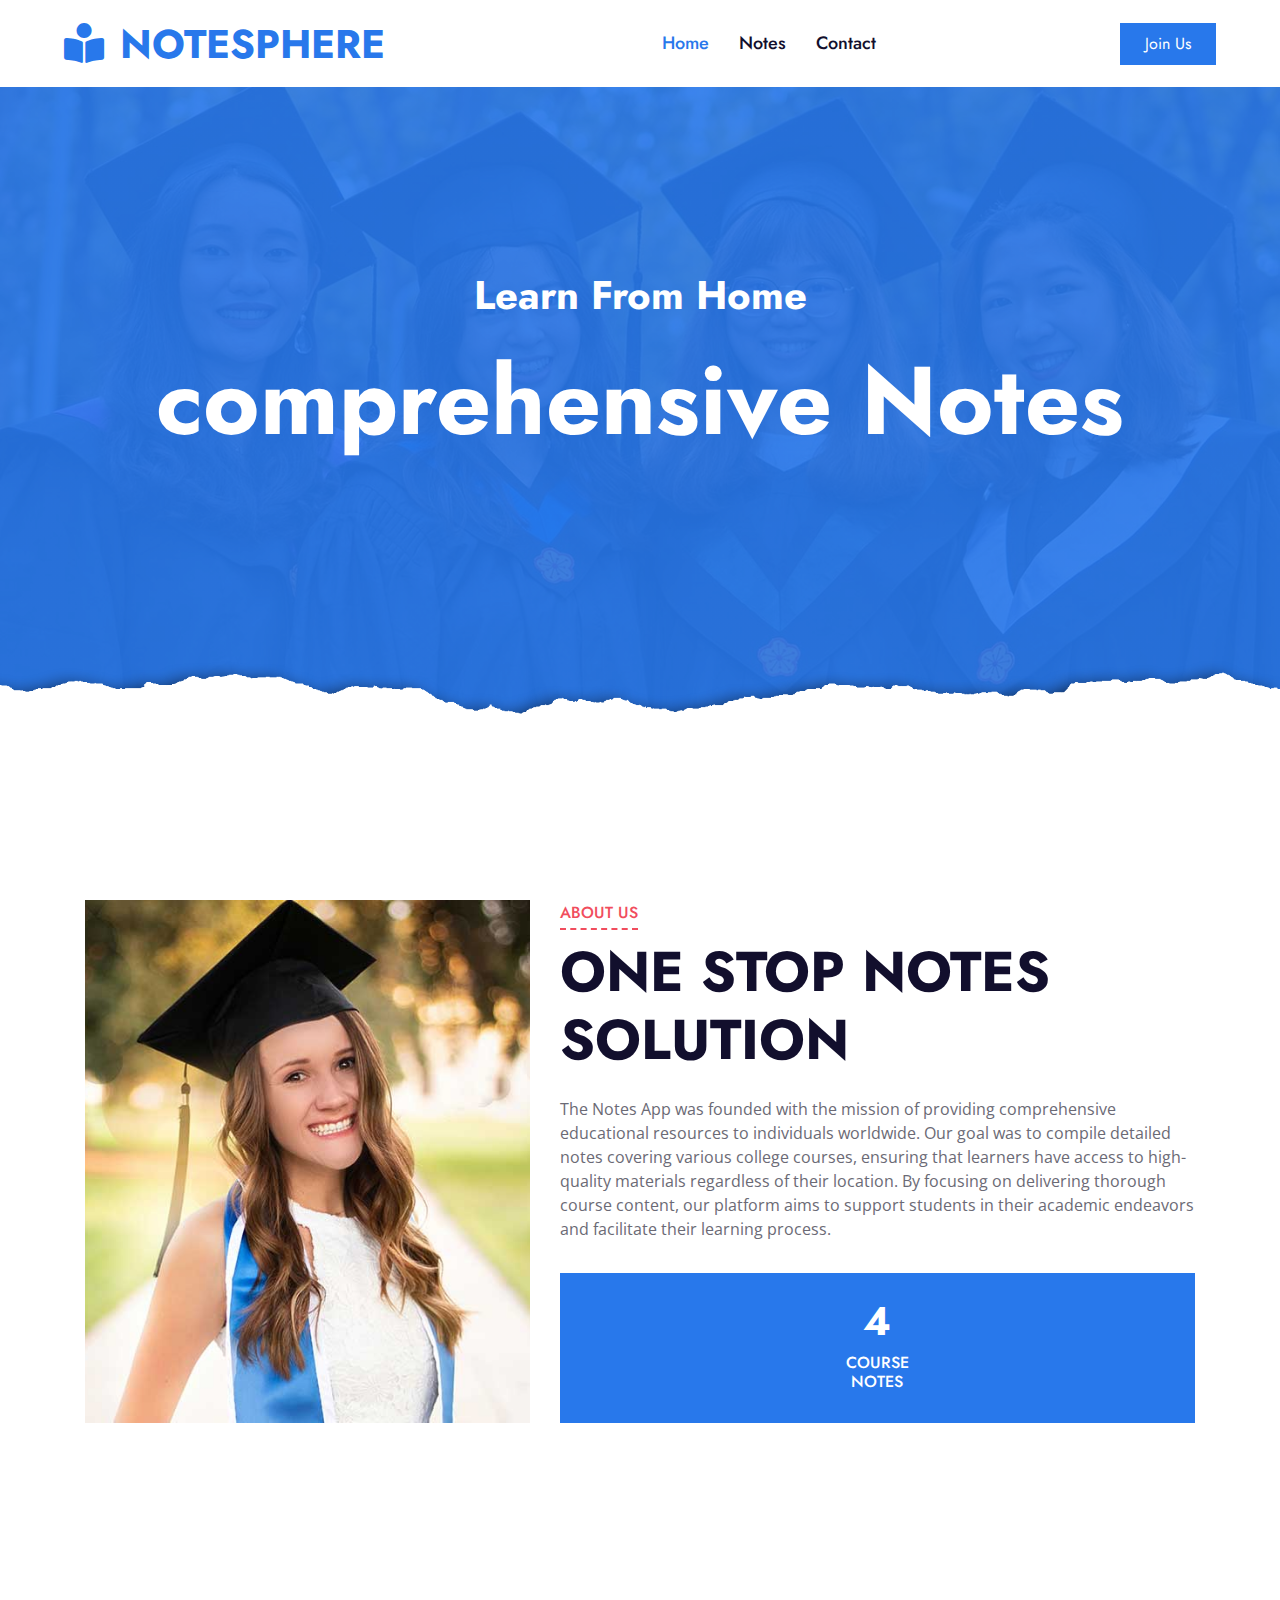
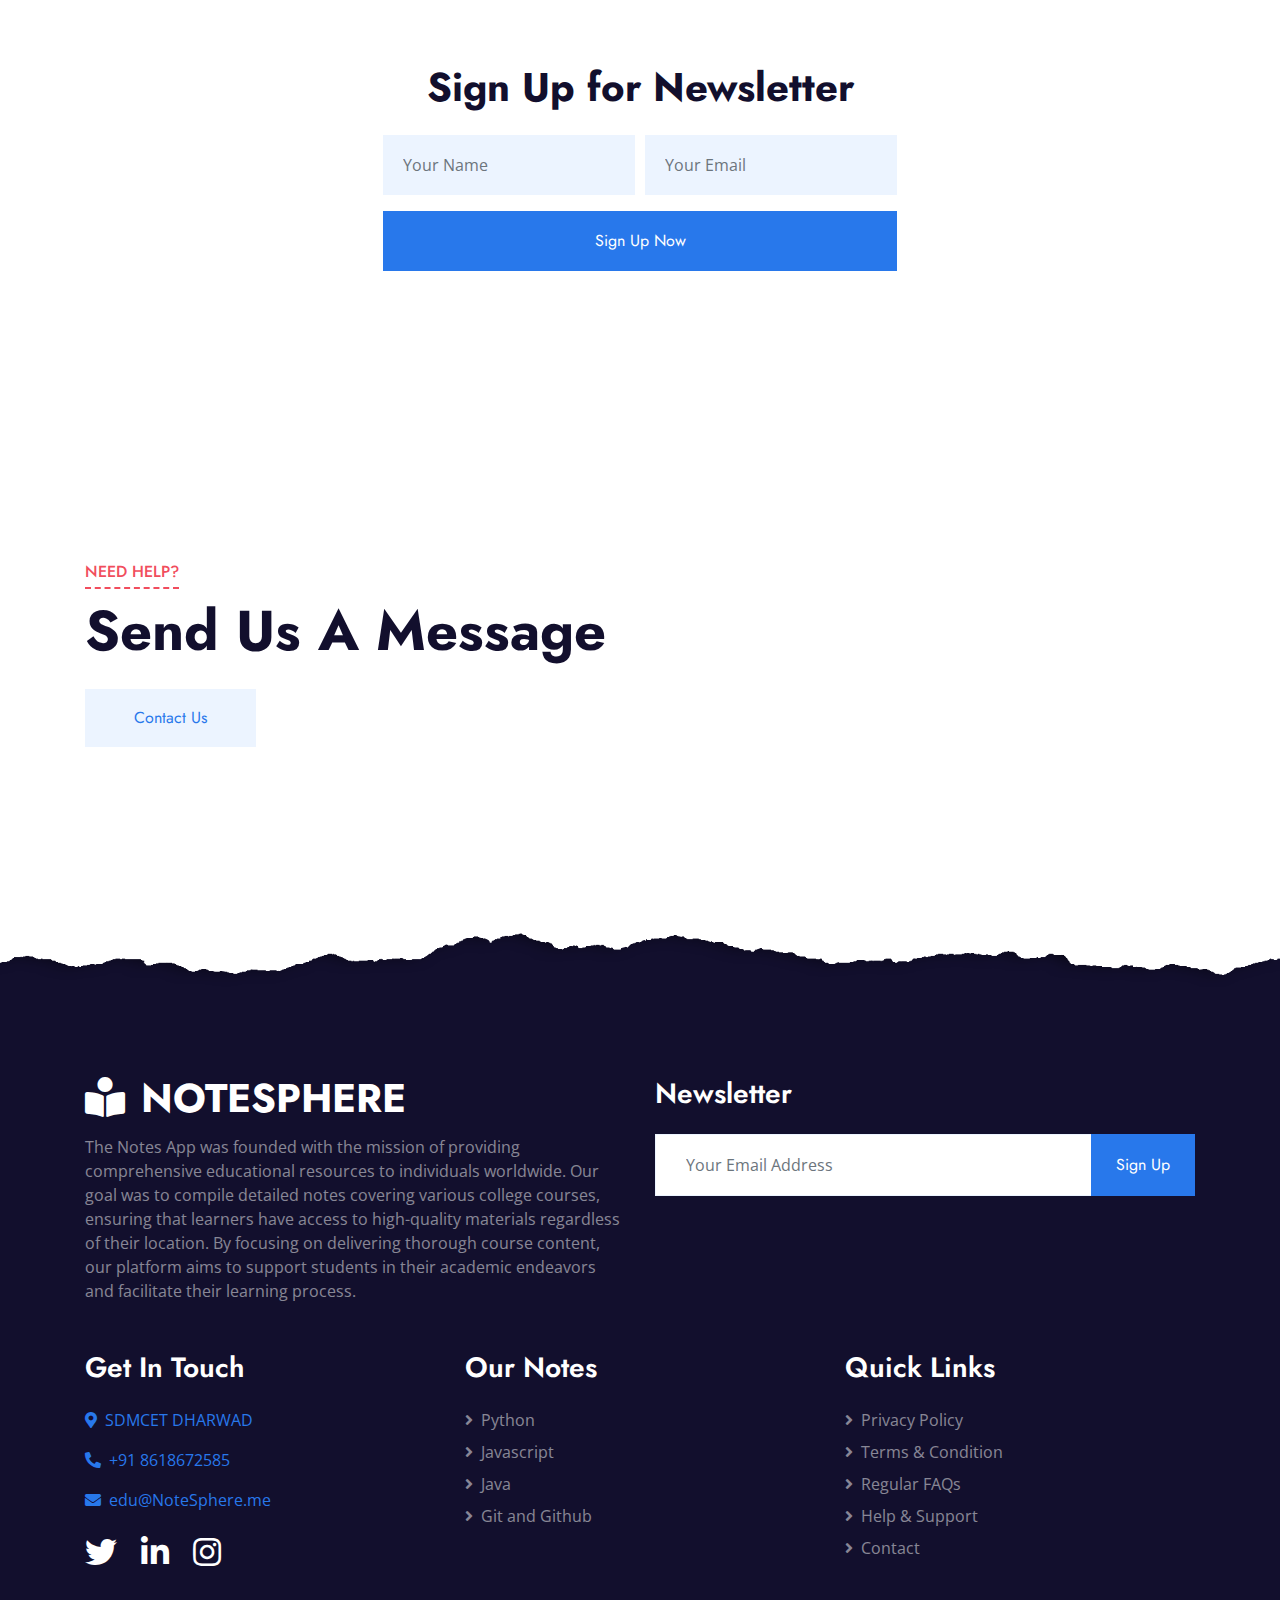
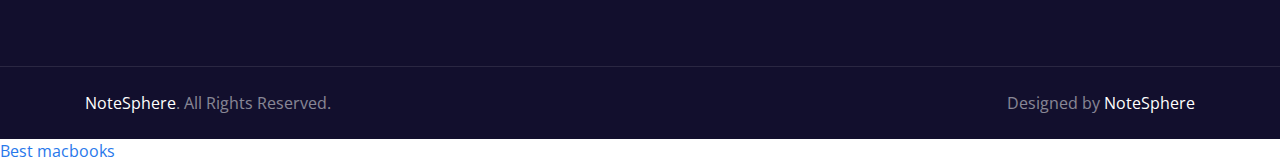
<file: index.html>
<!DOCTYPE html>
<html lang="en">

<head>
    <meta charset="utf-8">
    <title>NoteSphere</title>
    <meta content="width=device-width, initial-scale=1.0" name="viewport">
    <meta content="" name="keywords">
    <meta content="" name="description">

    <!-- Favicon -->
    <link href="img/favicon.ico" rel="icon">

    <!-- Google Web Fonts -->
    <link rel="preconnect" href="https://fonts.gstatic.com">
    <link href="https://fonts.googleapis.com/css2?family=Jost:wght@500;600;700&family=Open+Sans:wght@400;600&display=swap" rel="stylesheet">

    <!-- Font Awesome -->
    <link href="https://cdnjs.cloudflare.com/ajax/libs/font-awesome/5.10.0/css/all.min.css" rel="stylesheet">

    <!-- Libraries Stylesheet -->
    <link href="lib/owlcarousel/assets/owl.carousel.min.css" rel="stylesheet">

    <!-- Customized Bootstrap Stylesheet -->
    <link href="css/style.css" rel="stylesheet">
</head>

<body>

<!-- Navbar Start -->
<div class="container-fluid p-0">
    <nav class="navbar navbar-expand-lg bg-white navbar-light py-3 py-lg-0 px-lg-5">
        <a href="index.html" class="navbar-brand ml-lg-3">
            <h1 class="m-0 text-uppercase text-primary"><i class="fa fa-book-reader mr-3"></i>NoteSphere</h1>
        </a>
        <button type="button" class="navbar-toggler" data-toggle="collapse" data-target="#navbarCollapse">
            <span class="navbar-toggler-icon"></span>
        </button>
        <div class="collapse navbar-collapse justify-content-between px-lg-3" id="navbarCollapse">
            <div class="navbar-nav mx-auto py-0">
                <a href="index.html" class="nav-item nav-link active">Home</a>
                <a href="notes.html" class="nav-item nav-link">Notes</a>
                <a href="contact.html" class="nav-item nav-link">Contact</a>
            </div>

            <a href="login.html" class="btn btn-primary py-2 px-4 d-none d-lg-block">Join Us</a>
        </div>
    </nav>
</div>
<!-- Navbar End -->


<!-- Header Start -->
<div class="jumbotron jumbotron-fluid position-relative overlay-bottom" style="margin-bottom: 90px;">
    <div class="container text-center my-5 py-5">
        <h1 class="text-white mt-4 mb-4">Learn From Home</h1>
        <h1 class="text-white display-1 mb-5">comprehensive Notes</h1>
        <div class="mx-auto mb-5" style="width: 100%; max-width: 600px;">
            <div class="input-group">

            </div>
        </div>
    </div>
</div>
<!-- Header End -->


<!-- About Start -->
<div class="container-fluid py-5">
    <div class="container py-5">
        <div class="row">
            <div class="col-lg-5 mb-5 mb-lg-0" style="min-height: 500px;">
                <div class="position-relative h-100">
                    <img class="position-absolute w-100 h-100" src="img/about.jpg" style="object-fit: cover;">
                </div>
            </div>
            <div class="col-lg-7">
                <div class="section-title position-relative mb-4">
                    <h6 class="d-inline-block position-relative text-secondary text-uppercase pb-2">About Us</h6>
                    <h1 class="display-4">ONE STOP NOTES SOLUTION</h1>
                </div>
                <p>The Notes App was founded with the mission of providing comprehensive educational resources to individuals worldwide. Our goal was to compile detailed notes covering various college courses, ensuring that learners have access to high-quality materials regardless of their location. By focusing on delivering thorough course content, our platform aims to support students in their academic endeavors and facilitate their learning process.</p>
                <div class="row pt-3 mx-0">

                    <div class="col-12 px-0">
                        <div class="bg-primary text-center p-4">
                            <h1 class="text-white" data-toggle="counter-up">4</h1>
                            <h6 class="text-uppercase text-white">Course<span class="d-block">Notes</span></h6>
                        </div>
                    </div>

                </div>
            </div>
        </div>
    </div>
</div>
</div>


</div>
<div class="row justify-content-center bg-image mx-0 mb-5">
    <div class="col-lg-6 py-5">
        <div class="bg-white p-5 my-5">
            <h1 class="text-center mb-4">Sign Up for Newsletter</h1>
            <form>
                <div class="form-row">
                    <div class="col-sm-6">
                        <div class="form-group">
                            <input type="text" class="form-control bg-light border-0" placeholder="Your Name" style="padding: 30px 20px;">
                        </div>
                    </div>
                    <div class="col-sm-6">
                        <div class="form-group">
                            <input type="email" class="form-control bg-light border-0" placeholder="Your Email" style="padding: 30px 20px;">
                        </div>
                    </div>
                </div>
                <div class="form-row">

                    <div class="col-sm-12">
                        <button class="btn btn-primary btn-block" type="submit" style="height: 60px;">Sign Up Now</button>
                    </div>
                </div>
            </form>
        </div>
    </div>
</div>
</div>
<!-- Courses End -->







<!-- Contact Start -->
<div class="container-fluid py-5">
    <div class="container py-5">
        <div class="row align-items-center">

            <div class="col-lg-7">
                <div class="section-title position-relative mb-4">
                    <h6 class="d-inline-block position-relative text-secondary text-uppercase pb-2">Need Help?</h6>
                    <h1 class="display-4">Send Us A Message</h1>
                </div>
                <form class="" action="index.html" method="post">
                    <div class="contact-form">
                        <button class="btn btn-primary py-3 px-5 btn-light" type="submit"> <a href="contact.html">Contact Us</a></button>
                    </div>

                </form>

            </div>
        </div>
    </div>
</div>
<!-- Contact End -->


<!-- Footer Start -->
<div class="container-fluid position-relative overlay-top bg-dark text-white-50 py-5" style="margin-top: 90px;">
    <div class="container mt-5 pt-5">
        <div class="row">
            <div class="col-md-6 mb-5">
                <a href="index.html" class="navbar-brand">
                    <h1 class="mt-n2 text-uppercase text-white"><i class="fa fa-book-reader mr-3"></i>NoteSphere</h1>
                </a>
                <p class="m-0">The Notes App was founded with the mission of providing comprehensive educational resources to individuals worldwide. Our goal was to compile detailed notes covering various college courses, ensuring that learners have access to high-quality materials regardless of their location. By focusing on delivering thorough course content, our platform aims to support students in their academic endeavors and facilitate their learning process.</p>
            </div>
            <div class="col-md-6 mb-5">
                <h3 class="text-white mb-4">Newsletter</h3>
                <div class="w-100">
                    <div class="input-group">
                        <input type="text" class="form-control border-light" style="padding: 30px;" placeholder="Your Email Address">
                        <div class="input-group-append">
                            <button class="btn btn-primary px-4">Sign Up</button>
                        </div>
                    </div>
                </div>
            </div>
        </div>
        <div class="row">
            <div class="col-md-4 mb-5">
                <h3 class="text-white mb-4">Get In Touch</h3>
                <p><a href="https://goo.gl/maps/77VJQxnCMdJq5x2c7"><i class="fa fa-map-marker-alt mr-2"></i>SDMCET DHARWAD</a></p>
                <p><a href="#"><i class="fa fa-phone-alt mr-2"></i>+91 8618672585</a></p>
                <p><a href=""><i class="fa fa-envelope mr-2"></i>edu@NoteSphere.me</a></p>
                <div class="d-flex justify-content-start mt-4">
                    <a class="text-white mr-4" href="#"><i class="fab fa-2x fa-twitter"></i></a>
                    <a class="text-white mr-4" href="#"><i class="fab fa-2x fa-linkedin-in"></i></a>
                    <a class="text-white" href="#"><i class="fab fa-2x fa-instagram"></i></a>
                </div>
            </div>
            <div class="col-md-4 mb-5">
                <h3 class="text-white mb-4">Our Notes</h3>
                <div class="d-flex flex-column justify-content-start">
                    <a class="text-white-50 mb-2" href="#"><i class="fa fa-angle-right mr-2"></i>Python</a>
                    <a class="text-white-50 mb-2" href="#"><i class="fa fa-angle-right mr-2"></i>Javascript</a>
                    <a class="text-white-50 mb-2" href="#"><i class="fa fa-angle-right mr-2"></i>Java</a>
                    <a class="text-white-50 mb-2" href="#"><i class="fa fa-angle-right mr-2"></i>Git and Github</a>
                </div>
            </div>
            <div class="col-md-4 mb-5">
                <h3 class="text-white mb-4">Quick Links</h3>
                <div class="d-flex flex-column justify-content-start">
                    <a class="text-white-50 mb-2" href="#"><i class="fa fa-angle-right mr-2"></i>Privacy Policy</a>
                    <a class="text-white-50 mb-2" href="#"><i class="fa fa-angle-right mr-2"></i>Terms & Condition</a>
                    <a class="text-white-50 mb-2" href="#"><i class="fa fa-angle-right mr-2"></i>Regular FAQs</a>
                    <a class="text-white-50 mb-2" href="#"><i class="fa fa-angle-right mr-2"></i>Help & Support</a>
                    <a class="text-white-50" href="#"><i class="fa fa-angle-right mr-2"></i>Contact</a>
                </div>
            </div>
        </div>
    </div>
</div>
<div class="container-fluid bg-dark text-white-50 border-top py-4" style="border-color: rgba(256, 256, 256, .1) !important;">
    <div class="container">
        <div class="row">
            <div class="col-md-6 text-center text-md-left mb-3 mb-md-0">
                <p class="m-0"> <a class="text-white" href="#">NoteSphere</a>. All Rights Reserved.
                </p>
            </div>
            <div class="col-md-6 text-center text-md-right">
                <p class="m-0">Designed by <a class="text-white" href="https://htmlcodex.com">NoteSphere</a>
                </p>
            </div>
        </div>
    </div>
</div>
<a target="_blank" href="https://www.amazon.in/b?_encoding=UTF8&tag=NoteSphere-21&linkCode=ur2&linkId=da91e600255956c8f106182bfdf8a7f1&camp=3638&creative=24630&node=1375424031">Best macbooks</a>
<!-- Footer End -->


<!-- Back to Top -->
<a href="#" class="btn btn-lg btn-primary rounded-0 btn-lg-square back-to-top"><i class="fa fa-angle-double-up"></i></a>


<!-- JavaScript Libraries -->
<script src="https://code.jquery.com/jquery-3.4.1.min.js"></script>
<script src="https://stackpath.bootstrapcdn.com/bootstrap/4.4.1/js/bootstrap.bundle.min.js"></script>
<script src="lib/easing/easing.min.js"></script>
<script src="lib/waypoints/waypoints.min.js"></script>
<script src="lib/counterup/counterup.min.js"></script>
<script src="lib/owlcarousel/owl.carousel.min.js"></script>

<!-- Template Javascript -->
<script src="js/main.js"></script>
</body>

</html>
</file>
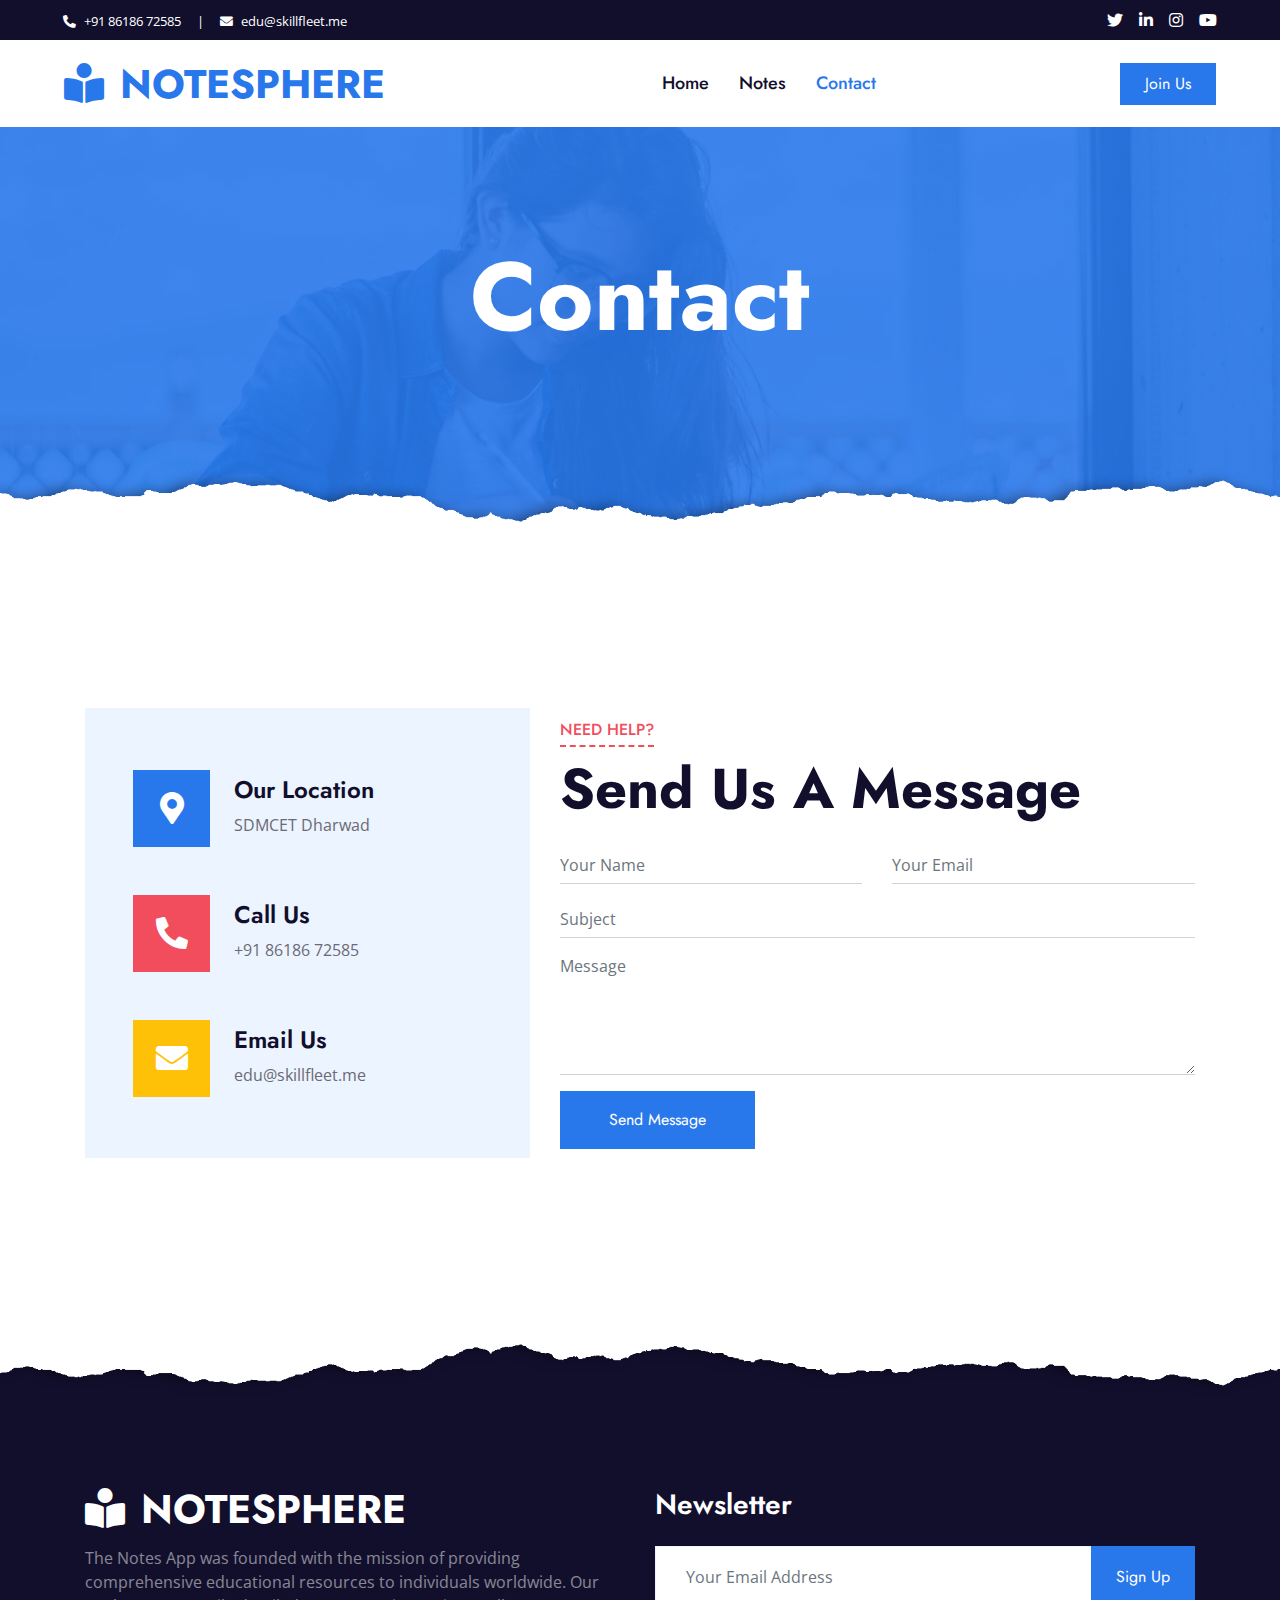
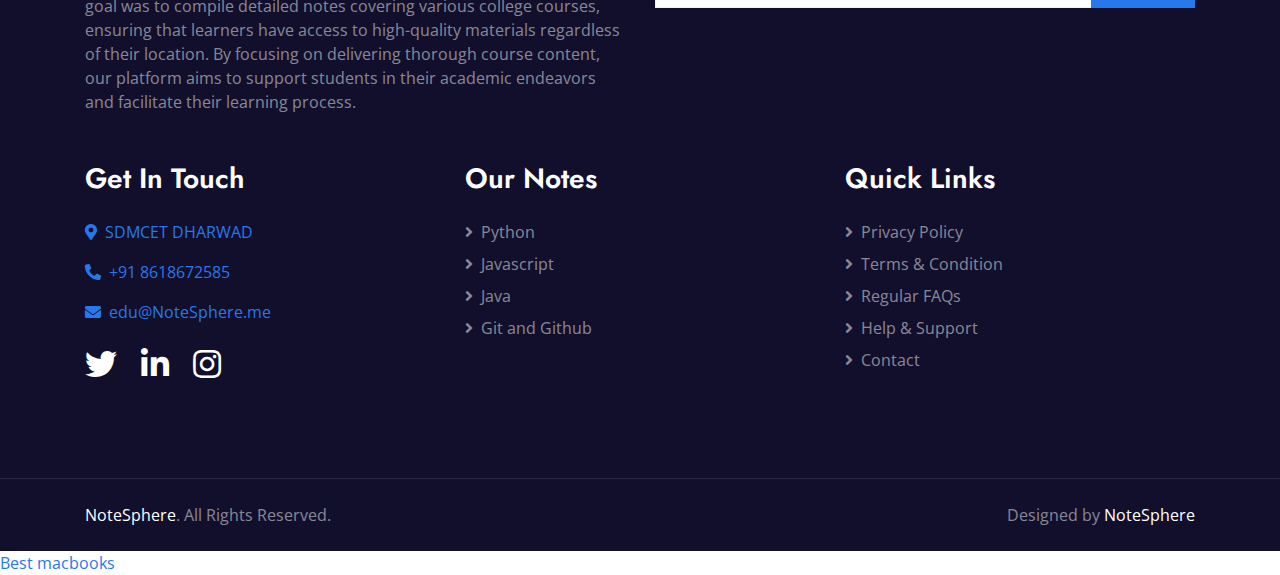
<file: contact.html>
<!DOCTYPE html>
<html lang="en">

<head>
    <meta charset="utf-8">
    <title>Skillfleet - contact</title>
    <meta content="width=device-width, initial-scale=1.0" name="viewport">
    <meta content="" name="keywords">
    <meta content="" name="description">

    <!-- Favicon -->
    <link href="img/favicon.ico" rel="icon">

    <!-- Google Web Fonts -->
    <link rel="preconnect" href="https://fonts.gstatic.com">
    <link href="https://fonts.googleapis.com/css2?family=Jost:wght@500;600;700&family=Open+Sans:wght@400;600&display=swap" rel="stylesheet">

    <!-- Font Awesome -->
    <link href="https://cdnjs.cloudflare.com/ajax/libs/font-awesome/5.10.0/css/all.min.css" rel="stylesheet">

    <!-- Libraries Stylesheet -->
    <link href="lib/owlcarousel/assets/owl.carousel.min.css" rel="stylesheet">

    <!-- Customized Bootstrap Stylesheet -->
    <link href="css/style.css" rel="stylesheet">
</head>

<body>
    <!-- Topbar Start -->
    <div class="container-fluid bg-dark">
        <div class="row py-2 px-lg-5">
            <div class="col-lg-6 text-center text-lg-left mb-2 mb-lg-0">
                <div class="d-inline-flex align-items-center text-white">
                    <small><i class="fa fa-phone-alt mr-2"></i>+91 86186 72585</small>
                    <small class="px-3">|</small>
                    <small><i class="fa fa-envelope mr-2"></i>edu@skillfleet.me</small>
                </div>
            </div>
            <div class="col-lg-6 text-center text-lg-right">
                <div class="d-inline-flex align-items-center">
                    <a class="text-white px-2" href="">
                        <i class="fab fa-twitter"></i>
                    </a>
                    <a class="text-white px-2" href="">
                        <i class="fab fa-linkedin-in"></i>
                    </a>
                    <a class="text-white px-2" href="">
                        <i class="fab fa-instagram"></i>
                    </a>
                    <a class="text-white pl-2" href="">
                        <i class="fab fa-youtube"></i>
                    </a>
                </div>
            </div>
        </div>
    </div>
    <!-- Topbar End -->


    <!-- Navbar Start -->
    <div class="container-fluid p-0">
        <nav class="navbar navbar-expand-lg bg-white navbar-light py-3 py-lg-0 px-lg-5">
            <a href="index.html" class="navbar-brand ml-lg-3">
                <h1 class="m-0 text-uppercase text-primary"><i class="fa fa-book-reader mr-3"></i>NoteSphere</h1>
            </a>
            <button type="button" class="navbar-toggler" data-toggle="collapse" data-target="#navbarCollapse">
                <span class="navbar-toggler-icon"></span>
            </button>
            <div class="collapse navbar-collapse justify-content-between px-lg-3" id="navbarCollapse">
                <div class="navbar-nav mx-auto py-0">
                    <a href="index.html" class="nav-item nav-link">Home</a>
                    <a href="notes.html" class="nav-item nav-link">Notes</a>
                    <a href="contact.html" class="nav-item nav-link active">Contact</a>
                </div>
                <a href="login.html" class="btn btn-primary py-2 px-4 d-none d-lg-block">Join Us</a>
            </div>
        </nav>
    </div>
    <!-- Navbar End -->


    <!-- Header Start -->
    <div class="jumbotron jumbotron-fluid page-header position-relative overlay-bottom" style="margin-bottom: 90px;">
        <div class="container text-center py-5">
            <h1 class="text-white display-1">Contact</h1>

            <div class="mx-auto mb-5" style="width: 100%; max-width: 600px;">
                <div class="input-group">

                </div>
            </div>
        </div>
    </div>
    <!-- Header End -->


    <!-- Contact Start -->
    <div class="container-fluid py-5">
        <div class="container py-5">
            <div class="row align-items-center">
                <div class="col-lg-5 mb-5 mb-lg-0">
                    <div class="bg-light d-flex flex-column justify-content-center px-5" style="height: 450px;">
                        <div class="d-flex align-items-center mb-5">
                            <div class="btn-icon bg-primary mr-4">
                                <i class="fa fa-2x fa-map-marker-alt text-white"></i>
                            </div>
                            <div class="mt-n1">
                                <h4>Our Location</h4>
                                <p class="m-0">SDMCET Dharwad</p>
                            </div>
                        </div>
                        <div class="d-flex align-items-center mb-5">
                            <div class="btn-icon bg-secondary mr-4">
                                <i class="fa fa-2x fa-phone-alt text-white"></i>
                            </div>
                            <div class="mt-n1">
                                <h4>Call Us</h4>
                                <p class="m-0">+91 86186 72585</p>
                            </div>
                        </div>
                        <div class="d-flex align-items-center">
                            <div class="btn-icon bg-warning mr-4">
                                <i class="fa fa-2x fa-envelope text-white"></i>
                            </div>
                            <div class="mt-n1">
                                <h4>Email Us</h4>
                                <p class="m-0">edu@skillfleet.me</p>
                            </div>
                        </div>
                    </div>
                </div>
                <div class="col-lg-7">
                    <div class="section-title position-relative mb-4">
                        <h6 class="d-inline-block position-relative text-secondary text-uppercase pb-2">Need Help?</h6>
                        <h1 class="display-4">Send Us A Message</h1>
                    </div>
                    <div class="contact-form">
                        <form>
                            <div class="row">
                                <div class="col-6 form-group">
                                    <input type="text" class="form-control border-top-0 border-right-0 border-left-0 p-0" placeholder="Your Name" required="required">
                                </div>
                                <div class="col-6 form-group">
                                    <input type="email" class="form-control border-top-0 border-right-0 border-left-0 p-0" placeholder="Your Email" required="required">
                                </div>
                            </div>
                            <div class="form-group">
                                <input type="text" class="form-control border-top-0 border-right-0 border-left-0 p-0" placeholder="Subject" required="required">
                            </div>
                            <div class="form-group">
                                <textarea class="form-control border-top-0 border-right-0 border-left-0 p-0" rows="5" placeholder="Message" required="required"></textarea>
                            </div>
                            <div>
                                <button class="btn btn-primary py-3 px-5" type="submit">Send Message</button>
                            </div>
                        </form>
                    </div>
                </div>
            </div>
        </div>
    </div>
    <!-- Contact End -->


    <!-- Footer Start -->
    <div class="container-fluid position-relative overlay-top bg-dark text-white-50 py-5" style="margin-top: 90px;">
        <div class="container mt-5 pt-5">
            <div class="row">
                <div class="col-md-6 mb-5">
                    <a href="index.html" class="navbar-brand">
                        <h1 class="mt-n2 text-uppercase text-white"><i class="fa fa-book-reader mr-3"></i>NoteSphere</h1>
                    </a>
                    <p class="m-0">The Notes App was founded with the mission of providing comprehensive educational resources to individuals worldwide. Our goal was to compile detailed notes covering various college courses, ensuring that learners have access to high-quality materials regardless of their location. By focusing on delivering thorough course content, our platform aims to support students in their academic endeavors and facilitate their learning process.</p>
                </div>
                <div class="col-md-6 mb-5">
                    <h3 class="text-white mb-4">Newsletter</h3>
                    <div class="w-100">
                        <div class="input-group">
                            <input type="text" class="form-control border-light" style="padding: 30px;" placeholder="Your Email Address">
                            <div class="input-group-append">
                                <button class="btn btn-primary px-4">Sign Up</button>
                            </div>
                        </div>
                    </div>
                </div>
            </div>
            <div class="row">
                <div class="col-md-4 mb-5">
                    <h3 class="text-white mb-4">Get In Touch</h3>
                    <p><a href="https://goo.gl/maps/77VJQxnCMdJq5x2c7"><i class="fa fa-map-marker-alt mr-2"></i>SDMCET DHARWAD</a></p>
                    <p><a href="#"><i class="fa fa-phone-alt mr-2"></i>+91 8618672585</a></p>
                    <p><a href=""><i class="fa fa-envelope mr-2"></i>edu@NoteSphere.me</a></p>
                    <div class="d-flex justify-content-start mt-4">
                        <a class="text-white mr-4" href="#"><i class="fab fa-2x fa-twitter"></i></a>
                        <a class="text-white mr-4" href="#"><i class="fab fa-2x fa-linkedin-in"></i></a>
                        <a class="text-white" href="#"><i class="fab fa-2x fa-instagram"></i></a>
                    </div>
                </div>
                <div class="col-md-4 mb-5">
                    <h3 class="text-white mb-4">Our Notes</h3>
                    <div class="d-flex flex-column justify-content-start">
                        <a class="text-white-50 mb-2" href="#"><i class="fa fa-angle-right mr-2"></i>Python</a>
                        <a class="text-white-50 mb-2" href="#"><i class="fa fa-angle-right mr-2"></i>Javascript</a>
                        <a class="text-white-50 mb-2" href="#"><i class="fa fa-angle-right mr-2"></i>Java</a>
                        <a class="text-white-50 mb-2" href="#"><i class="fa fa-angle-right mr-2"></i>Git and Github</a>
                    </div>
                </div>
                <div class="col-md-4 mb-5">
                    <h3 class="text-white mb-4">Quick Links</h3>
                    <div class="d-flex flex-column justify-content-start">
                        <a class="text-white-50 mb-2" href="#"><i class="fa fa-angle-right mr-2"></i>Privacy Policy</a>
                        <a class="text-white-50 mb-2" href="#"><i class="fa fa-angle-right mr-2"></i>Terms & Condition</a>
                        <a class="text-white-50 mb-2" href="#"><i class="fa fa-angle-right mr-2"></i>Regular FAQs</a>
                        <a class="text-white-50 mb-2" href="#"><i class="fa fa-angle-right mr-2"></i>Help & Support</a>
                        <a class="text-white-50" href="#"><i class="fa fa-angle-right mr-2"></i>Contact</a>
                    </div>
                </div>
            </div>
        </div>
    </div>
    <div class="container-fluid bg-dark text-white-50 border-top py-4" style="border-color: rgba(256, 256, 256, .1) !important;">
        <div class="container">
            <div class="row">
                <div class="col-md-6 text-center text-md-left mb-3 mb-md-0">
                    <p class="m-0"> <a class="text-white" href="#">NoteSphere</a>. All Rights Reserved.
                    </p>
                </div>
                <div class="col-md-6 text-center text-md-right">
                    <p class="m-0">Designed by <a class="text-white" href="https://htmlcodex.com">NoteSphere</a>
                    </p>
                </div>
            </div>
        </div>
    </div>
    <a target="_blank" href="https://www.amazon.in/b?_encoding=UTF8&tag=NoteSphere-21&linkCode=ur2&linkId=da91e600255956c8f106182bfdf8a7f1&camp=3638&creative=24630&node=1375424031">Best macbooks</a>
    <!-- Footer End -->


    <!-- Back to Top -->
    <a href="#" class="btn btn-lg btn-primary rounded-0 btn-lg-square back-to-top"><i class="fa fa-angle-double-up"></i></a>


    <!-- JavaScript Libraries -->
    <script src="https://code.jquery.com/jquery-3.4.1.min.js"></script>
    <script src="https://stackpath.bootstrapcdn.com/bootstrap/4.4.1/js/bootstrap.bundle.min.js"></script>
    <script src="lib/easing/easing.min.js"></script>
    <script src="lib/waypoints/waypoints.min.js"></script>
    <script src="lib/counterup/counterup.min.js"></script>
    <script src="lib/owlcarousel/owl.carousel.min.js"></script>

    <!-- Template Javascript -->
    <script src="js/main.js"></script>
</body>

</html>
</file>
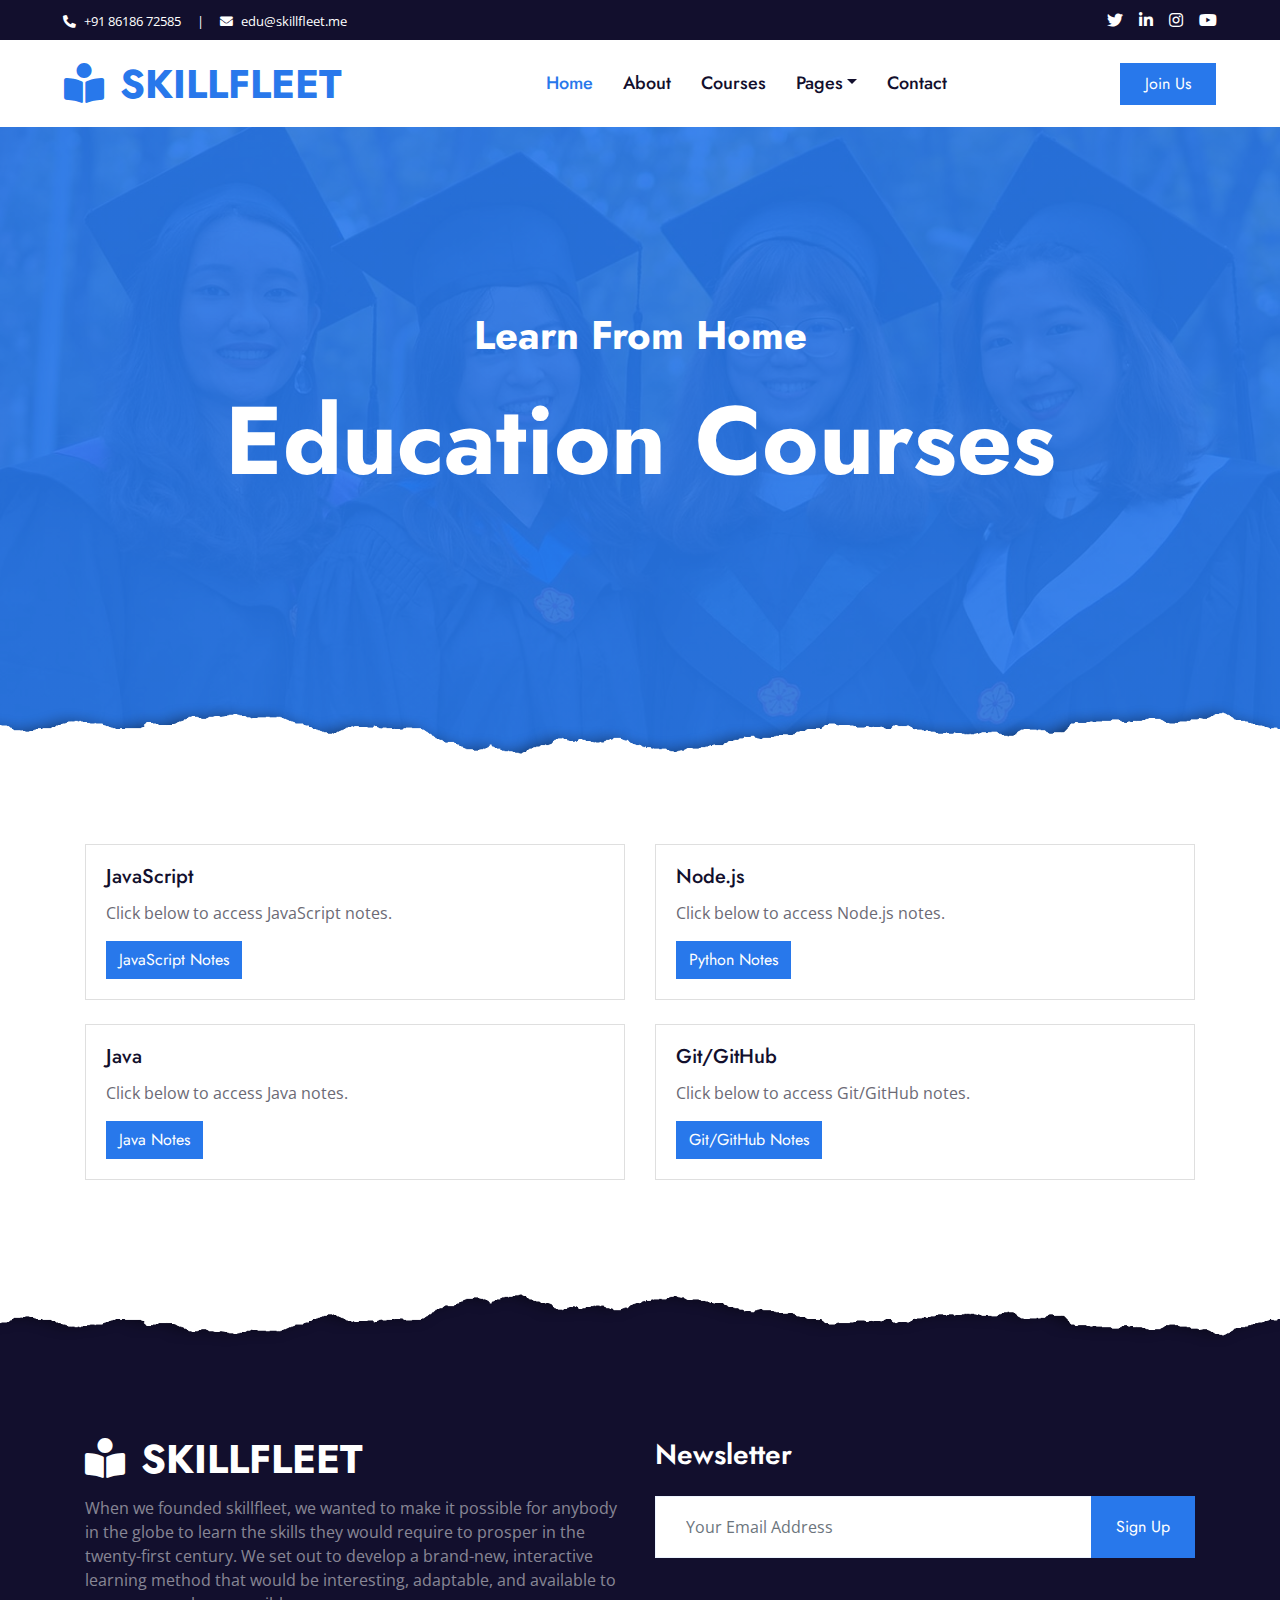
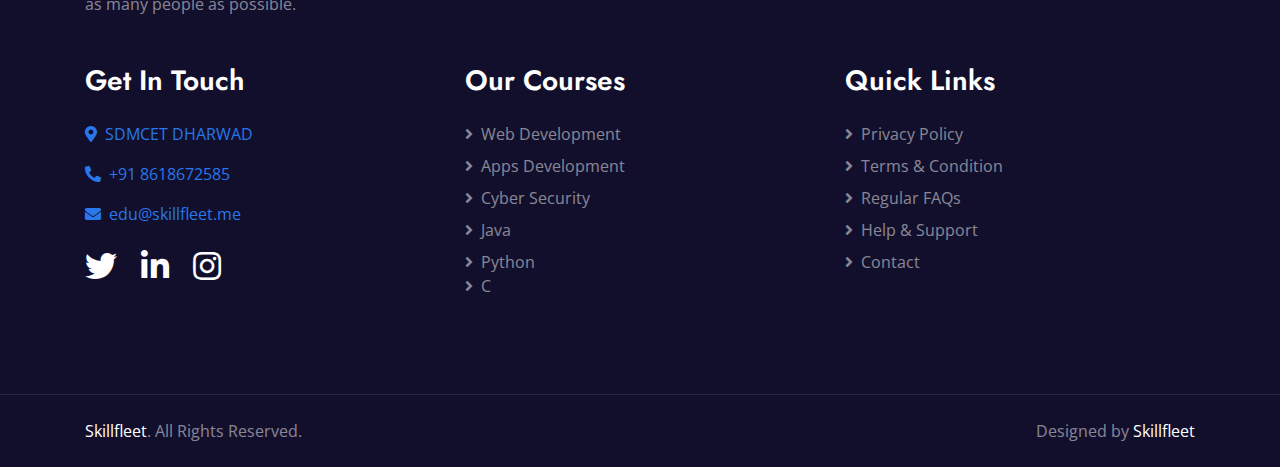
<file: course.html>
<!DOCTYPE html>
<html lang="en">

<head>
    <meta charset="utf-8">
    <title>Skillfleet</title>
    <meta content="width=device-width, initial-scale=1.0" name="viewport">
    <meta content="" name="keywords">
    <meta content="" name="description">

    <!-- Favicon -->
    <link href="img/favicon.ico" rel="icon">

    <!-- Google Web Fonts -->
    <link rel="preconnect" href="https://fonts.gstatic.com">
    <link href="https://fonts.googleapis.com/css2?family=Jost:wght@500;600;700&family=Open+Sans:wght@400;600&display=swap" rel="stylesheet">

    <!-- Font Awesome -->
    <link href="https://cdnjs.cloudflare.com/ajax/libs/font-awesome/5.10.0/css/all.min.css" rel="stylesheet">

    <!-- Libraries Stylesheet -->
    <link href="lib/owlcarousel/assets/owl.carousel.min.css" rel="stylesheet">

    <!-- Customized Bootstrap Stylesheet -->
    <link href="css/style.css" rel="stylesheet">
</head>

<body>
    <!-- Topbar Start -->
    <div class="container-fluid bg-dark">
        <div class="row py-2 px-lg-5">
            <div class="col-lg-6 text-center text-lg-left mb-2 mb-lg-0">
                <div class="d-inline-flex align-items-center text-white">
                    <small><i class="fa fa-phone-alt mr-2"></i>+91 86186 72585</small>
                    <small class="px-3">|</small>
                    <small><i class="fa fa-envelope mr-2"></i>edu@skillfleet.me</small>
                </div>
            </div>
            <div class="col-lg-6 text-center text-lg-right">
                <div class="d-inline-flex align-items-center">
                    <a class="text-white px-2" href="">
                        <i class="fab fa-twitter"></i>
                    </a>
                    <a class="text-white px-2" href="">
                        <i class="fab fa-linkedin-in"></i>
                    </a>
                    <a class="text-white px-2" href="">
                        <i class="fab fa-instagram"></i>
                    </a>
                    <a class="text-white pl-2" href="">
                        <i class="fab fa-youtube"></i>
                    </a>
                </div>
            </div>
        </div>
    </div>
    <!-- Topbar End -->


    <!-- Navbar Start -->
    <div class="container-fluid p-0">
        <nav class="navbar navbar-expand-lg bg-white navbar-light py-3 py-lg-0 px-lg-5">
            <a href="index.html" class="navbar-brand ml-lg-3">
                <h1 class="m-0 text-uppercase text-primary"><i class="fa fa-book-reader mr-3"></i>Skillfleet</h1>
            </a>
            <button type="button" class="navbar-toggler" data-toggle="collapse" data-target="#navbarCollapse">
                <span class="navbar-toggler-icon"></span>
            </button>
            <div class="collapse navbar-collapse justify-content-between px-lg-3" id="navbarCollapse">
                <div class="navbar-nav mx-auto py-0">
                    <a href="index.html" class="nav-item nav-link active">Home</a>
                    <a href="about.html" class="nav-item nav-link">About</a>
                    <a href="course.html" class="nav-item nav-link">Courses</a>
                    <div class="nav-item dropdown">
                        <a href="#" class="nav-link dropdown-toggle" data-toggle="dropdown">Pages</a>
                        <div class="dropdown-menu m-0">
                            <a href="detail.html" class="dropdown-item">Course Detail</a>
                            <a href="feature.html" class="dropdown-item">Our Features</a>
                            <a href="team.html" class="dropdown-item">Instructors</a>
                        </div>
                    </div>
                    <a href="contact.html" class="nav-item nav-link">Contact</a>
                </div>
                <a href="" class="btn btn-primary py-2 px-4 d-none d-lg-block">Join Us</a>
            </div>
        </nav>
    </div>
    <!-- Navbar End -->

    <!-- Header Start -->
    <div class="jumbotron jumbotron-fluid position-relative overlay-bottom" style="margin-bottom: 90px;">
        <div class="container text-center my-5 py-5">
            <h1 class="text-white mt-4 mb-4">Learn From Home</h1>
            <h1 class="text-white display-1 mb-5">Education Courses</h1>
            <div class="mx-auto mb-5" style="width: 100%; max-width: 600px;">
                <div class="input-group">

                </div>
            </div>
        </div>
    </div>
    <!-- Header End -->



<!-- Flashcards Section Start -->
<div class="container mt-5">
    <div class="row">
        <!-- JavaScript Flashcard -->
        <div class="col-md-6 mb-4">
            <div class="card">
                <div class="card-body">
                    <h5 class="card-title">JavaScript</h5>
                    <p class="card-text">Click below to access JavaScript notes.</p>
                    <a href="https://share.goodnotes.com/s/C4EvhipjTJQU0IuPhjOHpT" class="btn btn-primary">JavaScript Notes</a>
                </div>
            </div>
        </div>
        <!-- Python Flashcard -->
        <div class="col-md-6 mb-4">
            <div class="card">
                <div class="card-body">
                    <h5 class="card-title">Node.js</h5>
                    <p class="card-text">Click below to access Node.js notes.</p>
                    <a href="https://share.goodnotes.com/s/PQdmkqlQkelOaB8zrubKCA" class="btn btn-primary">Python Notes</a>
                </div>
            </div>
        </div>
        <!-- Java Flashcard -->
        <div class="col-md-6 mb-4">
            <div class="card">
                <div class="card-body">
                    <h5 class="card-title">Java</h5>
                    <p class="card-text">Click below to access Java notes.</p>
                    <a href="https://share.goodnotes.com/s/ibwWJPHoeV2QoKUzSPOxtb" class="btn btn-primary">Java Notes</a>
                </div>
            </div>
        </div>
        <!-- Git/GitHub Flashcard -->
        <div class="col-md-6 mb-4">
            <div class="card">
                <div class="card-body">
                    <h5 class="card-title">Git/GitHub</h5>
                    <p class="card-text">Click below to access Git/GitHub notes.</p>
                    <a href="https://share.goodnotes.com/s/SKi5dQXEgm5ssWEBvIBJVm" class="btn btn-primary">Git/GitHub Notes</a>
                </div>
            </div>
        </div>
    </div>
</div>
<!-- Flashcards Section End -->









    <!-- Footer Start -->
    <div class="container-fluid position-relative overlay-top bg-dark text-white-50 py-5" style="margin-top: 90px;">
        <div class="container mt-5 pt-5">
            <div class="row">
                <div class="col-md-6 mb-5">
                    <a href="index.html" class="navbar-brand">
                        <h1 class="mt-n2 text-uppercase text-white"><i class="fa fa-book-reader mr-3"></i>Skillfleet</h1>
                    </a>
                    <p class="m-0">When we founded skillfleet, we wanted to make it possible for anybody in the globe to learn the skills they would require to prosper in the twenty-first century. We set out to develop a brand-new, interactive learning method that would be interesting, adaptable, and available to as many people as possible.</p>
                </div>
                <div class="col-md-6 mb-5">
                    <h3 class="text-white mb-4">Newsletter</h3>
                    <div class="w-100">
                        <div class="input-group">
                            <input type="text" class="form-control border-light" style="padding: 30px;" placeholder="Your Email Address">
                            <div class="input-group-append">
                                <button class="btn btn-primary px-4">Sign Up</button>
                            </div>
                        </div>
                    </div>
                </div>
            </div>
            <div class="row">
                <div class="col-md-4 mb-5">
                    <h3 class="text-white mb-4">Get In Touch</h3>
                    <p><a href="https://goo.gl/maps/77VJQxnCMdJq5x2c7"><i class="fa fa-map-marker-alt mr-2"></i>SDMCET DHARWAD</a></p>
                    <p><a href="#"><i class="fa fa-phone-alt mr-2"></i>+91 8618672585</a></p>
                    <p><a href=""><i class="fa fa-envelope mr-2"></i>edu@skillfleet.me</a></p>
                    <div class="d-flex justify-content-start mt-4">
                        <a class="text-white mr-4" href="#"><i class="fab fa-2x fa-twitter"></i></a>
                        <a class="text-white mr-4" href="#"><i class="fab fa-2x fa-linkedin-in"></i></a>
                        <a class="text-white" href="#"><i class="fab fa-2x fa-instagram"></i></a>
                    </div>
                </div>
                <div class="col-md-4 mb-5">
                    <h3 class="text-white mb-4">Our Courses</h3>
                    <div class="d-flex flex-column justify-content-start">
                        <a class="text-white-50 mb-2" href="#"><i class="fa fa-angle-right mr-2"></i>Web Development</a>
                        <a class="text-white-50 mb-2" href="#"><i class="fa fa-angle-right mr-2"></i>Apps Development</a>
                        <a class="text-white-50 mb-2" href="#"><i class="fa fa-angle-right mr-2"></i>Cyber Security</a>
                        <a class="text-white-50 mb-2" href="#"><i class="fa fa-angle-right mr-2"></i>Java</a>
                        <a class="text-white-50" href="#"><i class="fa fa-angle-right mr-2"></i>Python</a>
                        <a class="text-white-50" href="#"><i class="fa fa-angle-right mr-2"></i>C</a>
                    </div>
                </div>
                <div class="col-md-4 mb-5">
                    <h3 class="text-white mb-4">Quick Links</h3>
                    <div class="d-flex flex-column justify-content-start">
                        <a class="text-white-50 mb-2" href="#"><i class="fa fa-angle-right mr-2"></i>Privacy Policy</a>
                        <a class="text-white-50 mb-2" href="#"><i class="fa fa-angle-right mr-2"></i>Terms & Condition</a>
                        <a class="text-white-50 mb-2" href="#"><i class="fa fa-angle-right mr-2"></i>Regular FAQs</a>
                        <a class="text-white-50 mb-2" href="#"><i class="fa fa-angle-right mr-2"></i>Help & Support</a>
                        <a class="text-white-50" href="#"><i class="fa fa-angle-right mr-2"></i>Contact</a>
                    </div>
                </div>
            </div>
        </div>
    </div>
    <div class="container-fluid bg-dark text-white-50 border-top py-4" style="border-color: rgba(256, 256, 256, .1) !important;">
        <div class="container">
            <div class="row">
                <div class="col-md-6 text-center text-md-left mb-3 mb-md-0">
                    <p class="m-0"> <a class="text-white" href="#">Skillfleet</a>. All Rights Reserved.
                    </p>
                </div>
                <div class="col-md-6 text-center text-md-right">
                    <p class="m-0">Designed by <a class="text-white" href="https://htmlcodex.com">Skillfleet</a>
                    </p>
                </div>
            </div>
        </div>
    </div>
    <!-- Footer End -->


    <!-- Back to Top -->
    <a href="#" class="btn btn-lg btn-primary rounded-0 btn-lg-square back-to-top"><i class="fa fa-angle-double-up"></i></a>


    <!-- JavaScript Libraries -->
    <script src="https://code.jquery.com/jquery-3.4.1.min.js"></script>
    <script src="https://stackpath.bootstrapcdn.com/bootstrap/4.4.1/js/bootstrap.bundle.min.js"></script>
    <script src="lib/easing/easing.min.js"></script>
    <script src="lib/waypoints/waypoints.min.js"></script>
    <script src="lib/counterup/counterup.min.js"></script>
    <script src="lib/owlcarousel/owl.carousel.min.js"></script>

    <!-- Template Javascript -->
    <script src="js/main.js"></script>
</body>

</html>
</file>
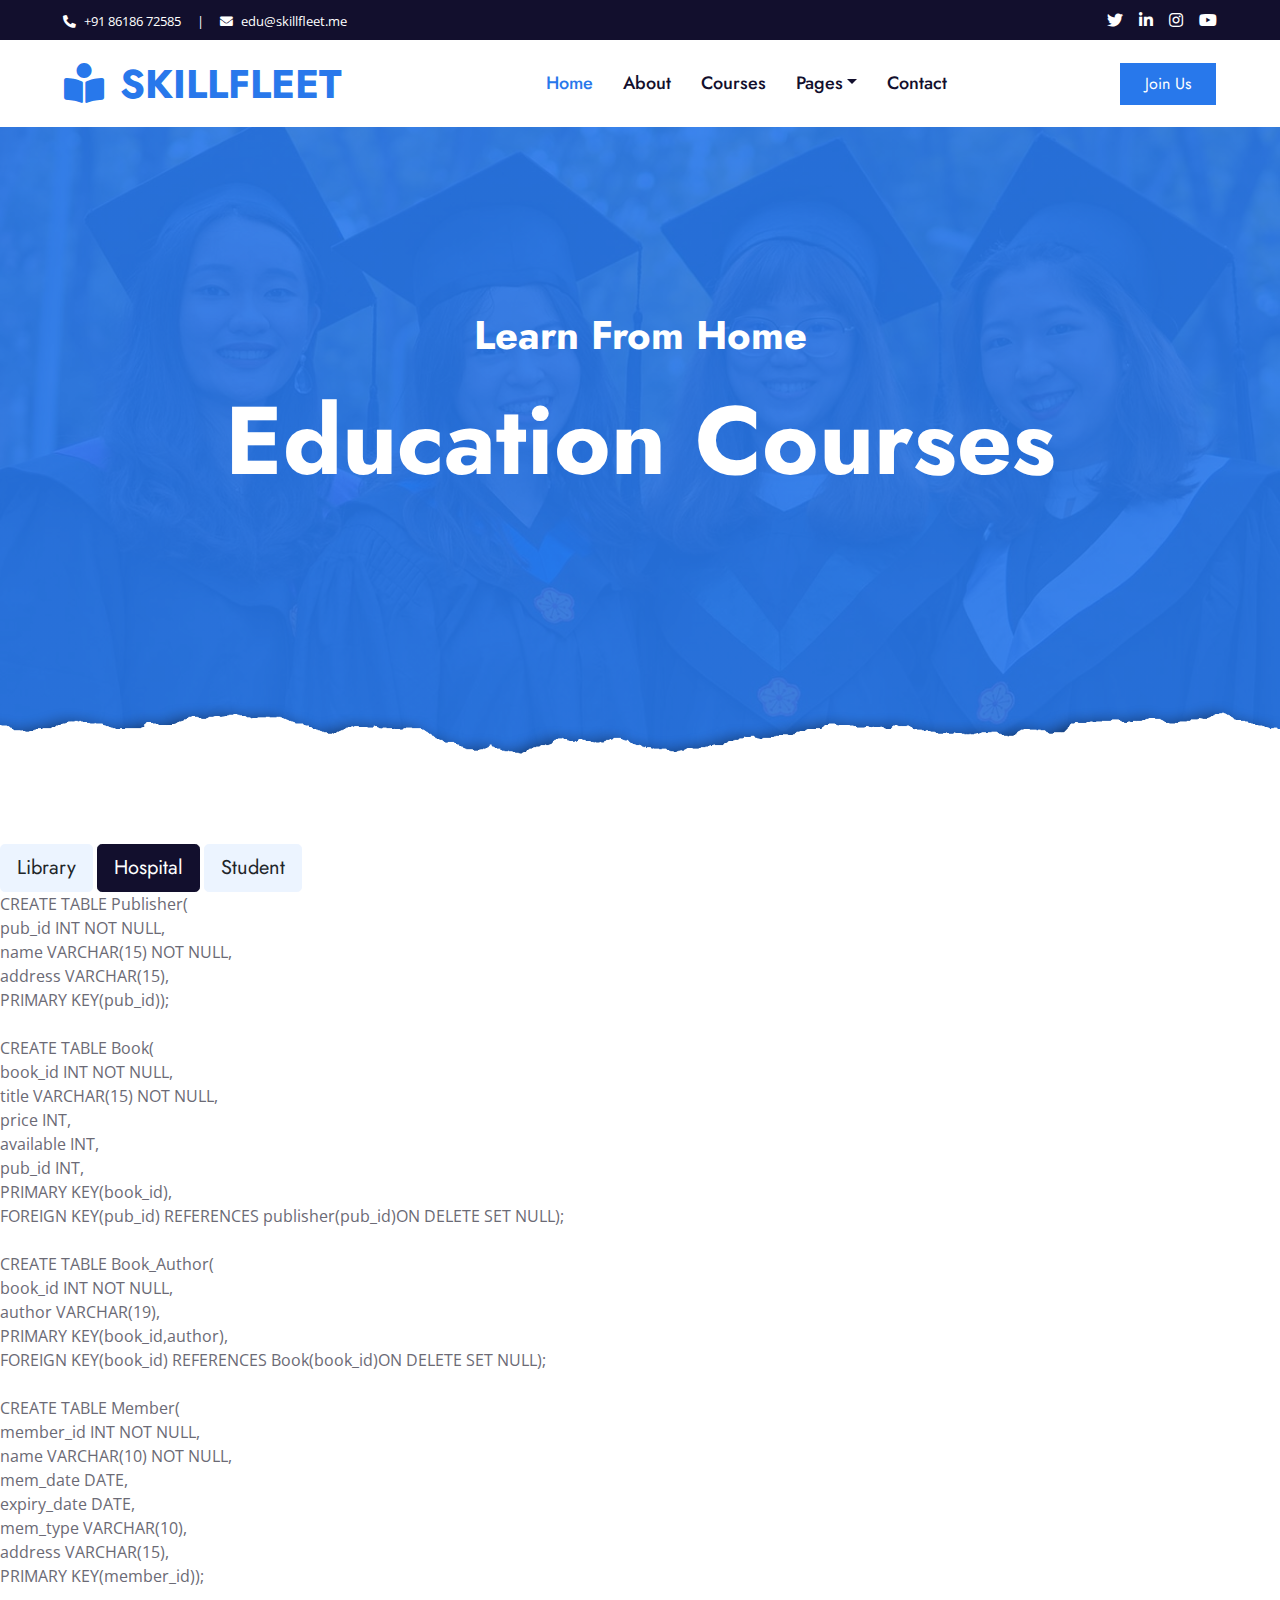
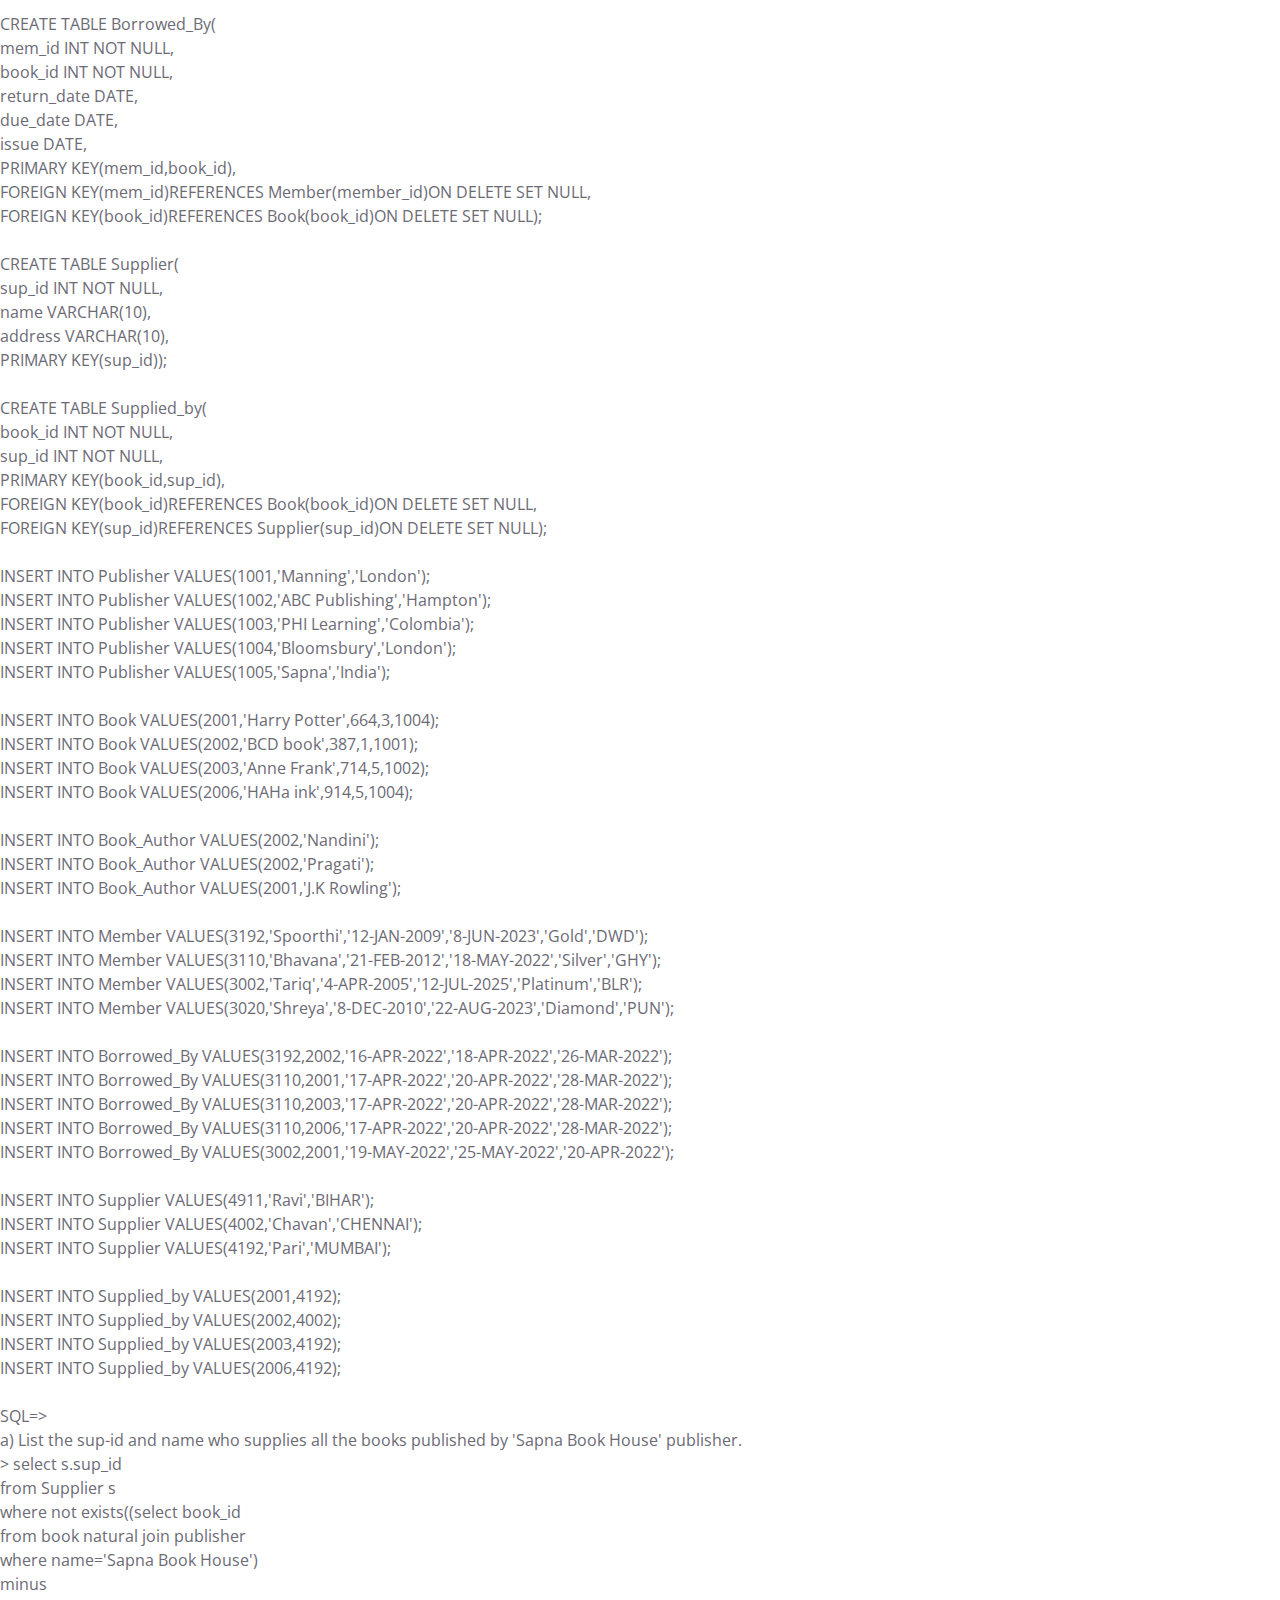
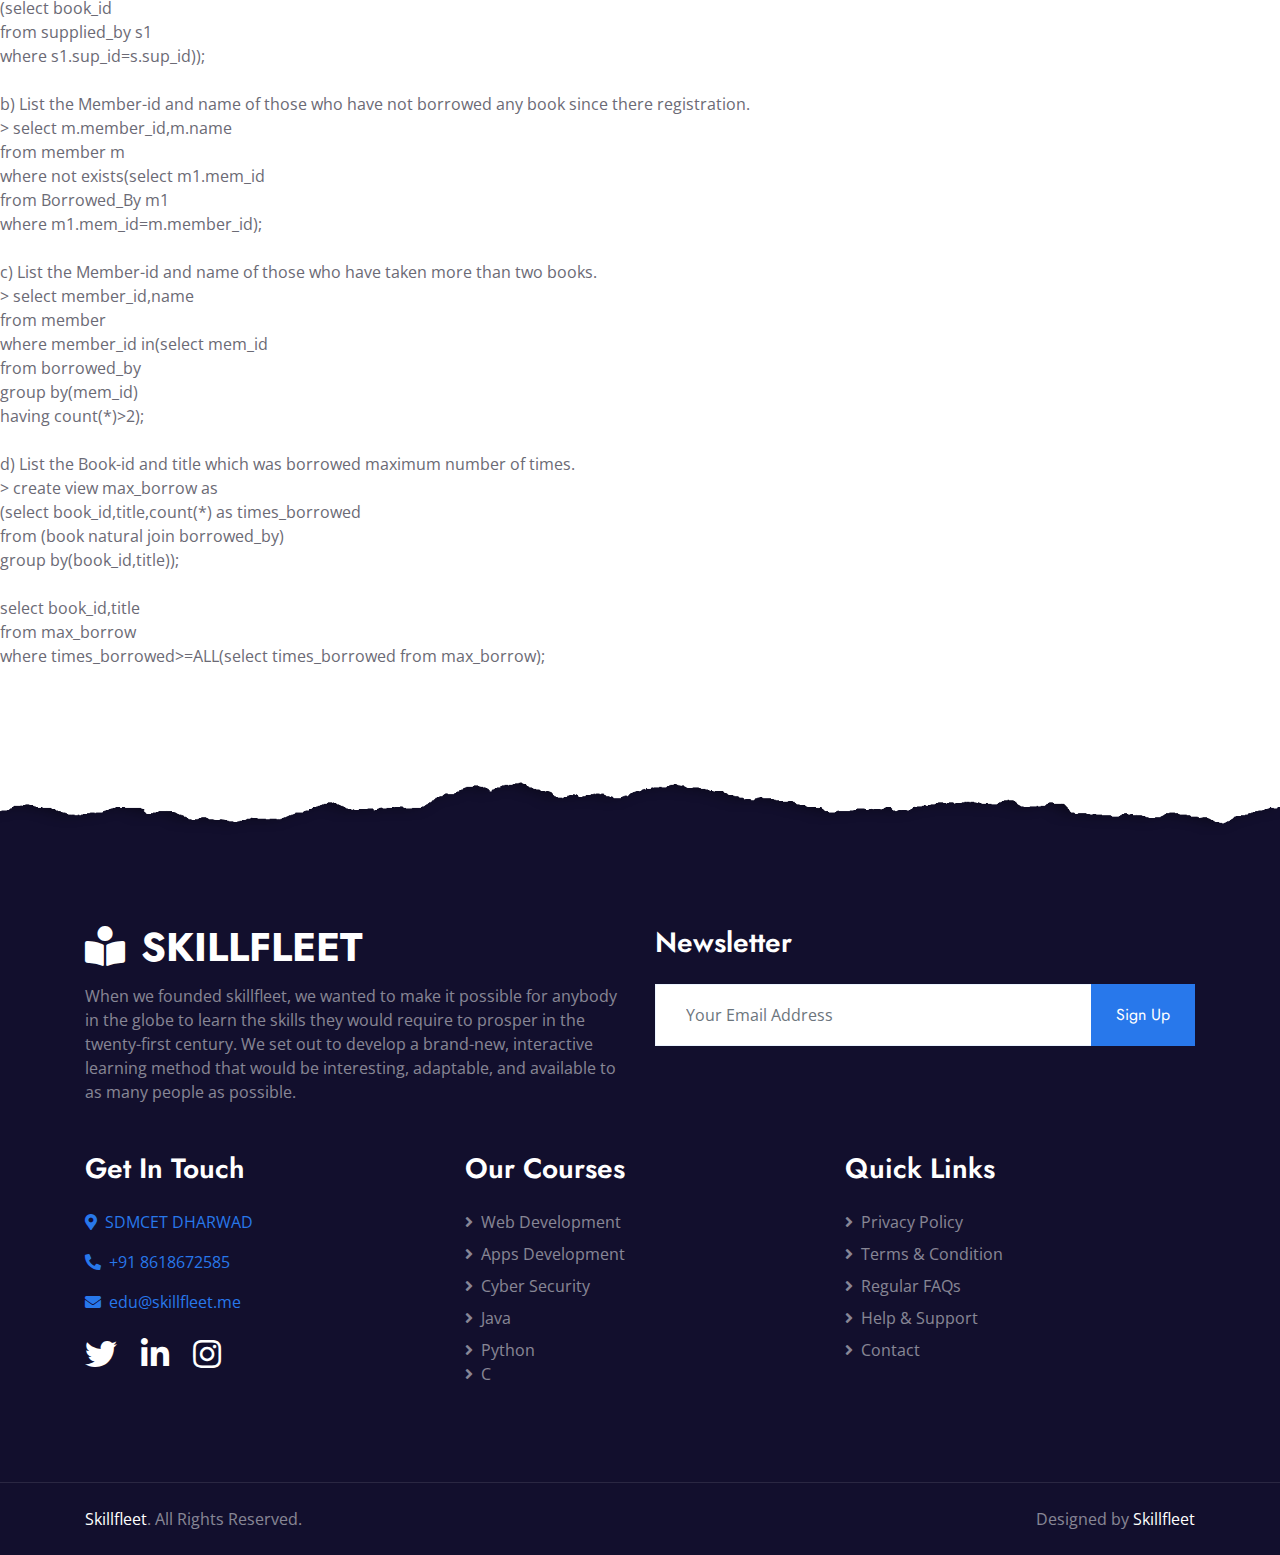
<file: library.html>
<!DOCTYPE html>
<html lang="en">

<head>
    <meta charset="utf-8">
    <title>Skillfleet</title>
    <meta content="width=device-width, initial-scale=1.0" name="viewport">
    <meta content="" name="keywords">
    <meta content="" name="description">

    <!-- Favicon -->
    <link href="img/favicon.ico" rel="icon">

    <!-- Google Web Fonts -->
    <link rel="preconnect" href="https://fonts.gstatic.com">
    <link href="https://fonts.googleapis.com/css2?family=Jost:wght@500;600;700&family=Open+Sans:wght@400;600&display=swap" rel="stylesheet">

    <!-- Font Awesome -->
    <link href="https://cdnjs.cloudflare.com/ajax/libs/font-awesome/5.10.0/css/all.min.css" rel="stylesheet">

    <!-- Libraries Stylesheet -->
    <link href="lib/owlcarousel/assets/owl.carousel.min.css" rel="stylesheet">

    <!-- Customized Bootstrap Stylesheet -->
    <link href="css/style.css" rel="stylesheet">
</head>

<body>
    <!-- Topbar Start -->
    <div class="container-fluid bg-dark">
        <div class="row py-2 px-lg-5">
            <div class="col-lg-6 text-center text-lg-left mb-2 mb-lg-0">
                <div class="d-inline-flex align-items-center text-white">
                    <small><i class="fa fa-phone-alt mr-2"></i>+91 86186 72585</small>
                    <small class="px-3">|</small>
                    <small><i class="fa fa-envelope mr-2"></i>edu@skillfleet.me</small>
                </div>
            </div>
            <div class="col-lg-6 text-center text-lg-right">
                <div class="d-inline-flex align-items-center">
                    <a class="text-white px-2" href="">
                        <i class="fab fa-twitter"></i>
                    </a>
                    <a class="text-white px-2" href="">
                        <i class="fab fa-linkedin-in"></i>
                    </a>
                    <a class="text-white px-2" href="">
                        <i class="fab fa-instagram"></i>
                    </a>
                    <a class="text-white pl-2" href="">
                        <i class="fab fa-youtube"></i>
                    </a>
                </div>
            </div>
        </div>
    </div>
    <!-- Topbar End -->


    <!-- Navbar Start -->
    <div class="container-fluid p-0">
        <nav class="navbar navbar-expand-lg bg-white navbar-light py-3 py-lg-0 px-lg-5">
            <a href="index.html" class="navbar-brand ml-lg-3">
                <h1 class="m-0 text-uppercase text-primary"><i class="fa fa-book-reader mr-3"></i>Skillfleet</h1>
            </a>
            <button type="button" class="navbar-toggler" data-toggle="collapse" data-target="#navbarCollapse">
                <span class="navbar-toggler-icon"></span>
            </button>
            <div class="collapse navbar-collapse justify-content-between px-lg-3" id="navbarCollapse">
                <div class="navbar-nav mx-auto py-0">
                    <a href="index.html" class="nav-item nav-link active">Home</a>
                    <a href="about.html" class="nav-item nav-link">About</a>
                    <a href="course.html" class="nav-item nav-link">Courses</a>
                    <div class="nav-item dropdown">
                        <a href="#" class="nav-link dropdown-toggle" data-toggle="dropdown">Pages</a>
                        <div class="dropdown-menu m-0">
                            <a href="detail.html" class="dropdown-item">Course Detail</a>
                            <a href="feature.html" class="dropdown-item">Our Features</a>
                            <a href="team.html" class="dropdown-item">Instructors</a>
                        </div>
                    </div>
                    <a href="contact.html" class="nav-item nav-link">Contact</a>
                </div>
                <a href="" class="btn btn-primary py-2 px-4 d-none d-lg-block">Join Us</a>
            </div>
        </nav>
    </div>
    <!-- Navbar End -->

    <!-- Header Start -->
    <div class="jumbotron jumbotron-fluid position-relative overlay-bottom" style="margin-bottom: 90px;">
        <div class="container text-center my-5 py-5">
            <h1 class="text-white mt-4 mb-4">Learn From Home</h1>
            <h1 class="text-white display-1 mb-5">Education Courses</h1>
            <div class="mx-auto mb-5" style="width: 100%; max-width: 600px;">
                <div class="input-group">

                </div>
            </div>
        </div>
    </div>
    <!-- Header End -->


    <a href="library.html" class="btn btn-lg btn-light">Library </a>
    <a href="hospital.html" class="btn btn-lg btn-dark">Hospital</a>
    <a href="student.html" class="btn btn-lg btn-light">Student</a>

    <p>CREATE TABLE Publisher(  <br>
pub_id INT NOT NULL,<br>
name VARCHAR(15) NOT NULL,<br>
address VARCHAR(15),<br>
PRIMARY KEY(pub_id));<br><br>

CREATE TABLE Book(<br>
book_id INT NOT NULL,<br>
title VARCHAR(15) NOT NULL,<br>
price INT,<br>
available INT,<br>
pub_id INT,<br>
PRIMARY KEY(book_id),<br>
FOREIGN KEY(pub_id) REFERENCES publisher(pub_id)ON DELETE SET NULL);<br><br>

CREATE TABLE Book_Author(<br>
book_id INT NOT NULL,<br>
author VARCHAR(19),<br>
PRIMARY KEY(book_id,author),<br>
FOREIGN KEY(book_id) REFERENCES Book(book_id)ON DELETE SET NULL);<br><br>

CREATE TABLE Member(<br>
member_id INT NOT NULL,<br>
name VARCHAR(10) NOT NULL,<br>
mem_date DATE,<br>
expiry_date DATE,<br>
mem_type VARCHAR(10),<br>
address VARCHAR(15),<br>
PRIMARY KEY(member_id));<br><br>

CREATE TABLE Borrowed_By(<br>
mem_id INT NOT NULL,<br>
book_id INT NOT NULL,<br>
return_date DATE,<br>
due_date DATE,<br>
issue DATE,<br>
PRIMARY KEY(mem_id,book_id),<br>
FOREIGN KEY(mem_id)REFERENCES Member(member_id)ON DELETE SET NULL,<br>
FOREIGN KEY(book_id)REFERENCES Book(book_id)ON DELETE SET NULL);<br><br>

CREATE TABLE Supplier(<br>
sup_id INT NOT NULL,<br>
name VARCHAR(10),<br>
address VARCHAR(10),<br>
PRIMARY KEY(sup_id));<br><br>

CREATE TABLE Supplied_by(<br>
book_id INT NOT NULL,<br>
sup_id INT NOT NULL,<br>
PRIMARY KEY(book_id,sup_id),<br>
FOREIGN KEY(book_id)REFERENCES Book(book_id)ON DELETE SET NULL,<br>
FOREIGN KEY(sup_id)REFERENCES Supplier(sup_id)ON DELETE SET NULL);<br><br>

INSERT INTO Publisher VALUES(1001,'Manning','London');<br>
INSERT INTO Publisher VALUES(1002,'ABC Publishing','Hampton');<br>
INSERT INTO Publisher VALUES(1003,'PHI Learning','Colombia');<br>
INSERT INTO Publisher VALUES(1004,'Bloomsbury','London');<br>
INSERT INTO Publisher VALUES(1005,'Sapna','India');<br><br>

INSERT INTO Book VALUES(2001,'Harry Potter',664,3,1004);<br>
INSERT INTO Book VALUES(2002,'BCD book',387,1,1001);<br>
INSERT INTO Book VALUES(2003,'Anne Frank',714,5,1002);<br>
INSERT INTO Book VALUES(2006,'HAHa ink',914,5,1004);<br><br>

INSERT INTO Book_Author VALUES(2002,'Nandini');<br>
INSERT INTO Book_Author VALUES(2002,'Pragati');<br>
INSERT INTO Book_Author VALUES(2001,'J.K Rowling');<br><br>

INSERT INTO Member VALUES(3192,'Spoorthi','12-JAN-2009','8-JUN-2023','Gold','DWD');<br>
INSERT INTO Member VALUES(3110,'Bhavana','21-FEB-2012','18-MAY-2022','Silver','GHY');<br>
INSERT INTO Member VALUES(3002,'Tariq','4-APR-2005','12-JUL-2025','Platinum','BLR');<br>
INSERT INTO Member VALUES(3020,'Shreya','8-DEC-2010','22-AUG-2023','Diamond','PUN');<br><br>

INSERT INTO Borrowed_By VALUES(3192,2002,'16-APR-2022','18-APR-2022','26-MAR-2022');<br>
INSERT INTO Borrowed_By VALUES(3110,2001,'17-APR-2022','20-APR-2022','28-MAR-2022');<br>
INSERT INTO Borrowed_By VALUES(3110,2003,'17-APR-2022','20-APR-2022','28-MAR-2022');<br>
INSERT INTO Borrowed_By VALUES(3110,2006,'17-APR-2022','20-APR-2022','28-MAR-2022');<br>
INSERT INTO Borrowed_By VALUES(3002,2001,'19-MAY-2022','25-MAY-2022','20-APR-2022');<br><br>

INSERT INTO Supplier VALUES(4911,'Ravi','BIHAR');<br>
INSERT INTO Supplier VALUES(4002,'Chavan','CHENNAI');<br>
INSERT INTO Supplier VALUES(4192,'Pari','MUMBAI');<br><br>

INSERT INTO Supplied_by VALUES(2001,4192);<br>
INSERT INTO Supplied_by VALUES(2002,4002);<br>
INSERT INTO Supplied_by VALUES(2003,4192);<br>
INSERT INTO Supplied_by VALUES(2006,4192);<br><br>

SQL=><br>
a) List the sup-id and name who supplies all the books published by 'Sapna Book House' publisher.<br>
 > select s.sup_id<br>
   from Supplier s<br>
   where not exists((select book_id <br>
				from book natural join publisher<br>
				where name='Sapna Book House')<br>
			minus<br>
			(select book_id<br>
			from supplied_by s1<br>
			where s1.sup_id=s.sup_id));<br><br>


b) List the Member-id and name of those who have not borrowed any book since there registration.<br>
 > select m.member_id,m.name<br>
   from member m<br>
   where not exists(select m1.mem_id<br>
			   from Borrowed_By m1<br>
			   where m1.mem_id=m.member_id);<br><br>

c) List the Member-id and name of those who have taken more than two books.<br>
 > select member_id,name<br>
   from member<br>
   where member_id in(select mem_id<br>
				from borrowed_by<br>
				group by(mem_id)<br>
				having count(*)>2);<br><br>

d) List the Book-id and title which was borrowed maximum number of times.<br>
 > create view max_borrow as<br>
	(select book_id,title,count(*) as times_borrowed<br>
	 from (book natural join borrowed_by)<br>
	 group by(book_id,title));<br><br>

select book_id,title<br>
from max_borrow<br>
where times_borrowed>=ALL(select times_borrowed from max_borrow);<br><br>
</p>












    <!-- Footer Start -->
    <div class="container-fluid position-relative overlay-top bg-dark text-white-50 py-5" style="margin-top: 90px;">
        <div class="container mt-5 pt-5">
            <div class="row">
                <div class="col-md-6 mb-5">
                    <a href="index.html" class="navbar-brand">
                        <h1 class="mt-n2 text-uppercase text-white"><i class="fa fa-book-reader mr-3"></i>Skillfleet</h1>
                    </a>
                    <p class="m-0">When we founded skillfleet, we wanted to make it possible for anybody in the globe to learn the skills they would require to prosper in the twenty-first century. We set out to develop a brand-new, interactive learning method that would be interesting, adaptable, and available to as many people as possible.</p>
                </div>
                <div class="col-md-6 mb-5">
                    <h3 class="text-white mb-4">Newsletter</h3>
                    <div class="w-100">
                        <div class="input-group">
                            <input type="text" class="form-control border-light" style="padding: 30px;" placeholder="Your Email Address">
                            <div class="input-group-append">
                                <button class="btn btn-primary px-4">Sign Up</button>
                            </div>
                        </div>
                    </div>
                </div>
            </div>
            <div class="row">
                <div class="col-md-4 mb-5">
                    <h3 class="text-white mb-4">Get In Touch</h3>
                    <p><a href="https://goo.gl/maps/77VJQxnCMdJq5x2c7"><i class="fa fa-map-marker-alt mr-2"></i>SDMCET DHARWAD</a></p>
                    <p><a href="#"><i class="fa fa-phone-alt mr-2"></i>+91 8618672585</a></p>
                    <p><a href=""><i class="fa fa-envelope mr-2"></i>edu@skillfleet.me</a></p>
                    <div class="d-flex justify-content-start mt-4">
                        <a class="text-white mr-4" href="#"><i class="fab fa-2x fa-twitter"></i></a>
                        <a class="text-white mr-4" href="#"><i class="fab fa-2x fa-linkedin-in"></i></a>
                        <a class="text-white" href="#"><i class="fab fa-2x fa-instagram"></i></a>
                    </div>
                </div>
                <div class="col-md-4 mb-5">
                    <h3 class="text-white mb-4">Our Courses</h3>
                    <div class="d-flex flex-column justify-content-start">
                        <a class="text-white-50 mb-2" href="#"><i class="fa fa-angle-right mr-2"></i>Web Development</a>
                        <a class="text-white-50 mb-2" href="#"><i class="fa fa-angle-right mr-2"></i>Apps Development</a>
                        <a class="text-white-50 mb-2" href="#"><i class="fa fa-angle-right mr-2"></i>Cyber Security</a>
                        <a class="text-white-50 mb-2" href="#"><i class="fa fa-angle-right mr-2"></i>Java</a>
                        <a class="text-white-50" href="#"><i class="fa fa-angle-right mr-2"></i>Python</a>
                        <a class="text-white-50" href="#"><i class="fa fa-angle-right mr-2"></i>C</a>
                    </div>
                </div>
                <div class="col-md-4 mb-5">
                    <h3 class="text-white mb-4">Quick Links</h3>
                    <div class="d-flex flex-column justify-content-start">
                        <a class="text-white-50 mb-2" href="#"><i class="fa fa-angle-right mr-2"></i>Privacy Policy</a>
                        <a class="text-white-50 mb-2" href="#"><i class="fa fa-angle-right mr-2"></i>Terms & Condition</a>
                        <a class="text-white-50 mb-2" href="#"><i class="fa fa-angle-right mr-2"></i>Regular FAQs</a>
                        <a class="text-white-50 mb-2" href="#"><i class="fa fa-angle-right mr-2"></i>Help & Support</a>
                        <a class="text-white-50" href="#"><i class="fa fa-angle-right mr-2"></i>Contact</a>
                    </div>
                </div>
            </div>
        </div>
    </div>
    <div class="container-fluid bg-dark text-white-50 border-top py-4" style="border-color: rgba(256, 256, 256, .1) !important;">
        <div class="container">
            <div class="row">
                <div class="col-md-6 text-center text-md-left mb-3 mb-md-0">
                    <p class="m-0"> <a class="text-white" href="#">Skillfleet</a>. All Rights Reserved.
                    </p>
                </div>
                <div class="col-md-6 text-center text-md-right">
                    <p class="m-0">Designed by <a class="text-white" href="https://htmlcodex.com">Skillfleet</a>
                    </p>
                </div>
            </div>
        </div>
    </div>
    <!-- Footer End -->


    <!-- Back to Top -->
    <a href="#" class="btn btn-lg btn-primary rounded-0 btn-lg-square back-to-top"><i class="fa fa-angle-double-up"></i></a>


    <!-- JavaScript Libraries -->
    <script src="https://code.jquery.com/jquery-3.4.1.min.js"></script>
    <script src="https://stackpath.bootstrapcdn.com/bootstrap/4.4.1/js/bootstrap.bundle.min.js"></script>
    <script src="lib/easing/easing.min.js"></script>
    <script src="lib/waypoints/waypoints.min.js"></script>
    <script src="lib/counterup/counterup.min.js"></script>
    <script src="lib/owlcarousel/owl.carousel.min.js"></script>

    <!-- Template Javascript -->
    <script src="js/main.js"></script>
</body>

</html>
</file>
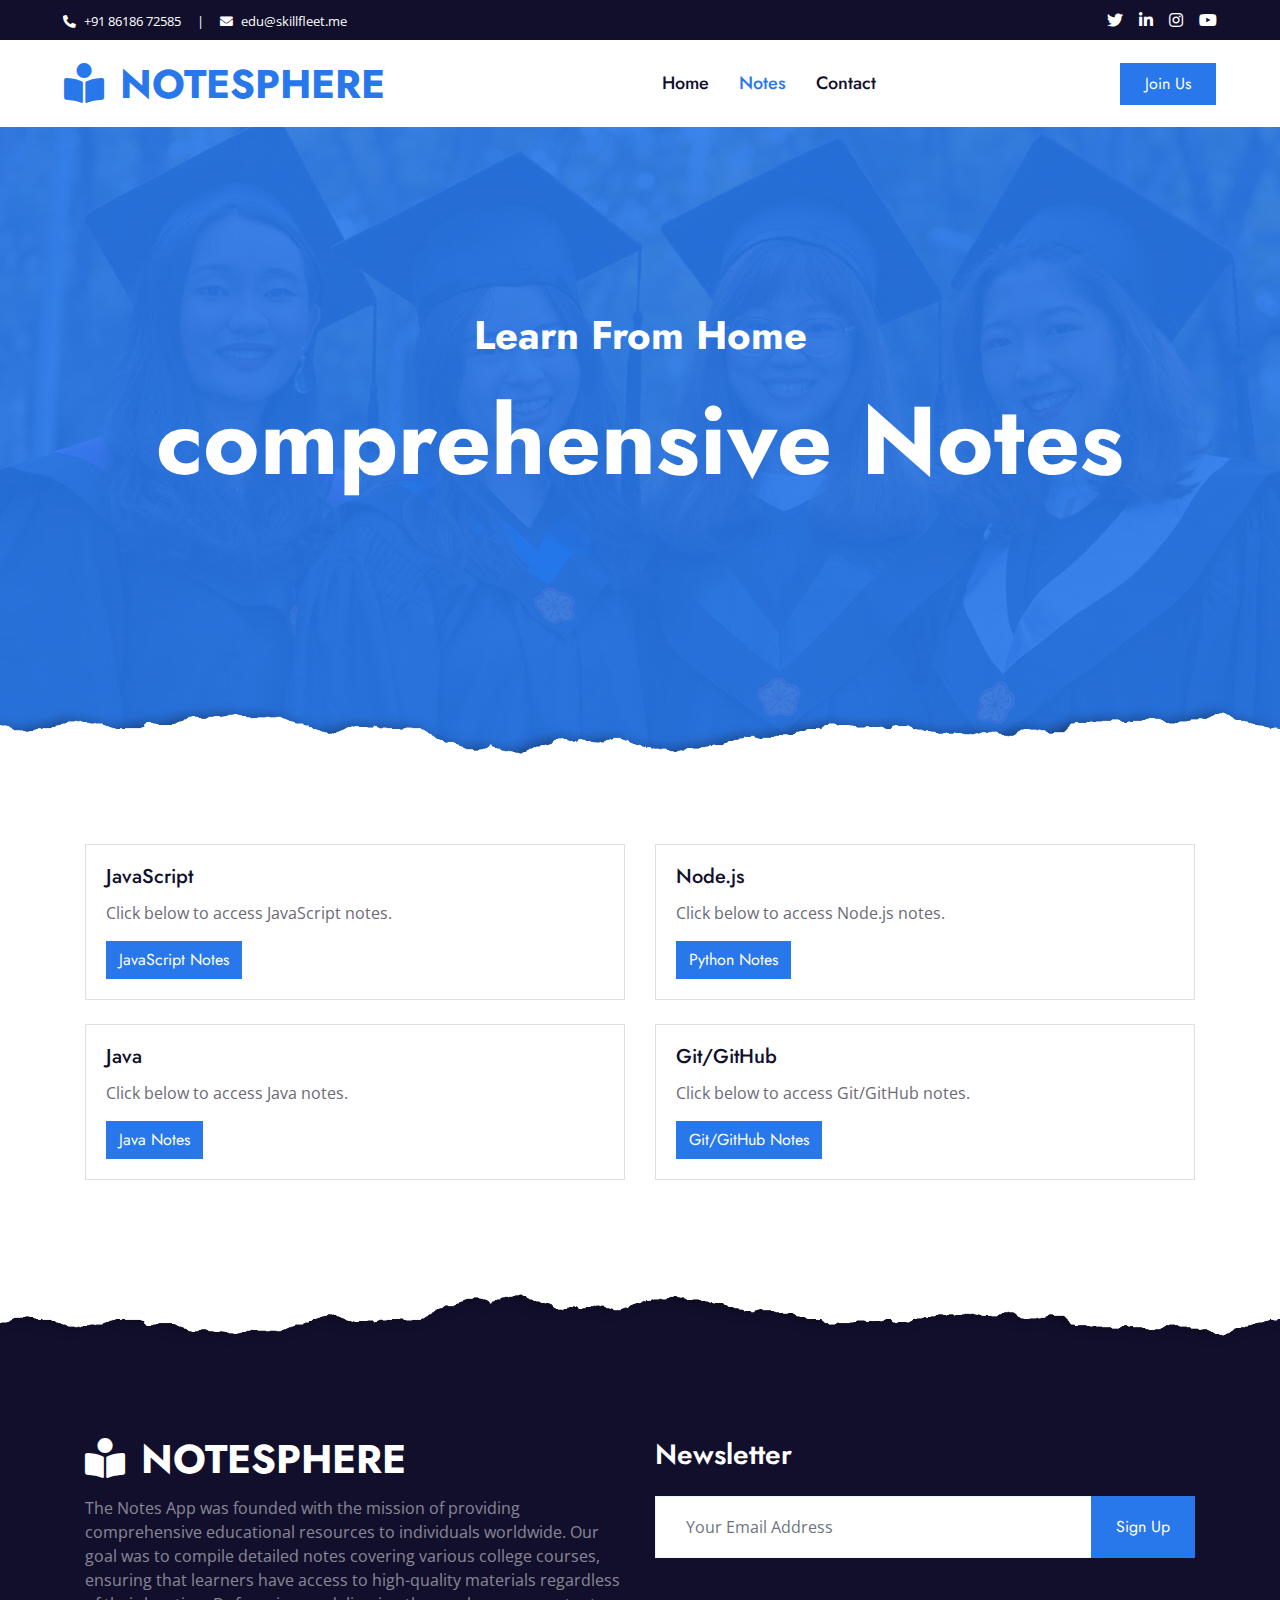
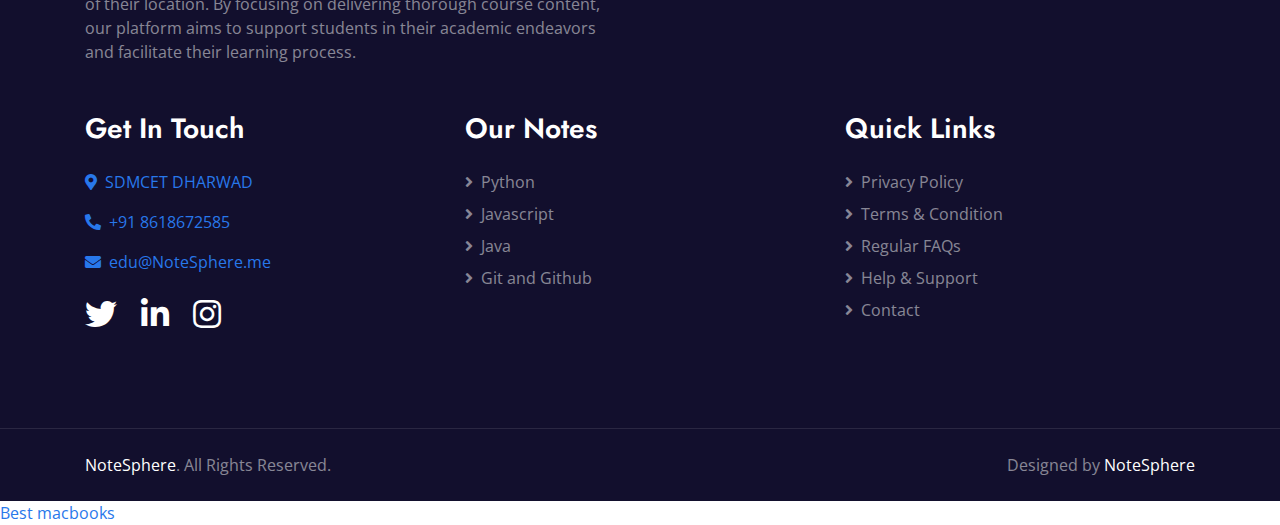
<file: notes.html>
<!DOCTYPE html>
<html lang="en">

<head>
    <meta charset="utf-8">
    <title>Skillfleet</title>
    <meta content="width=device-width, initial-scale=1.0" name="viewport">
    <meta content="" name="keywords">
    <meta content="" name="description">

    <!-- Favicon -->
    <link href="img/favicon.ico" rel="icon">

    <!-- Google Web Fonts -->
    <link rel="preconnect" href="https://fonts.gstatic.com">
    <link href="https://fonts.googleapis.com/css2?family=Jost:wght@500;600;700&family=Open+Sans:wght@400;600&display=swap" rel="stylesheet">

    <!-- Font Awesome -->
    <link href="https://cdnjs.cloudflare.com/ajax/libs/font-awesome/5.10.0/css/all.min.css" rel="stylesheet">

    <!-- Libraries Stylesheet -->
    <link href="lib/owlcarousel/assets/owl.carousel.min.css" rel="stylesheet">

    <!-- Customized Bootstrap Stylesheet -->
    <link href="css/style.css" rel="stylesheet">
</head>

<body>
    <!-- Topbar Start -->
    <div class="container-fluid bg-dark">
        <div class="row py-2 px-lg-5">
            <div class="col-lg-6 text-center text-lg-left mb-2 mb-lg-0">
                <div class="d-inline-flex align-items-center text-white">
                    <small><i class="fa fa-phone-alt mr-2"></i>+91 86186 72585</small>
                    <small class="px-3">|</small>
                    <small><i class="fa fa-envelope mr-2"></i>edu@skillfleet.me</small>
                </div>
            </div>
            <div class="col-lg-6 text-center text-lg-right">
                <div class="d-inline-flex align-items-center">
                    <a class="text-white px-2" href="">
                        <i class="fab fa-twitter"></i>
                    </a>
                    <a class="text-white px-2" href="">
                        <i class="fab fa-linkedin-in"></i>
                    </a>
                    <a class="text-white px-2" href="">
                        <i class="fab fa-instagram"></i>
                    </a>
                    <a class="text-white pl-2" href="">
                        <i class="fab fa-youtube"></i>
                    </a>
                </div>
            </div>
        </div>
    </div>
    <!-- Topbar End -->


    <!-- Navbar Start -->
    <div class="container-fluid p-0">
        <nav class="navbar navbar-expand-lg bg-white navbar-light py-3 py-lg-0 px-lg-5">
            <a href="index.html" class="navbar-brand ml-lg-3">
                <h1 class="m-0 text-uppercase text-primary"><i class="fa fa-book-reader mr-3"></i>NoteSphere</h1>
            </a>
            <button type="button" class="navbar-toggler" data-toggle="collapse" data-target="#navbarCollapse">
                <span class="navbar-toggler-icon"></span>
            </button>
            <div class="collapse navbar-collapse justify-content-between px-lg-3" id="navbarCollapse">
                <div class="navbar-nav mx-auto py-0">
                    <a href="index.html" class="nav-item nav-link">Home</a>
                    <a href="notes.html" class="nav-item nav-link active">Notes</a>
                    <a href="contact.html" class="nav-item nav-link">Contact</a>
                </div>
                <a href="login.html" class="btn btn-primary py-2 px-4 d-none d-lg-block">Join Us</a>
            </div>
        </nav>
    </div>
    <!-- Navbar End -->


    <!-- Header Start -->
    <div class="jumbotron jumbotron-fluid position-relative overlay-bottom" style="margin-bottom: 90px;">
        <div class="container text-center my-5 py-5">
            <h1 class="text-white mt-4 mb-4">Learn From Home</h1>
            <h1 class="text-white display-1 mb-5">comprehensive Notes</h1>
            <div class="mx-auto mb-5" style="width: 100%; max-width: 600px;">
                <div class="input-group">

                </div>
            </div>
        </div>
    </div>
    <!-- Header End -->

<!-- Flashcards Section Start -->
<div class="container mt-5">
    <div class="row">
        <!-- JavaScript Flashcard -->
        <div class="col-md-6 mb-4">
            <div class="card">
                <div class="card-body">
                    <h5 class="card-title">JavaScript</h5>
                    <p class="card-text">Click below to access JavaScript notes.</p>
                    <a href="https://share.goodnotes.com/s/C4EvhipjTJQU0IuPhjOHpT" class="btn btn-primary">JavaScript Notes</a>
                </div>
            </div>
        </div>
        <!-- Python Flashcard -->
        <div class="col-md-6 mb-4">
            <div class="card">
                <div class="card-body">
                    <h5 class="card-title">Node.js</h5>
                    <p class="card-text">Click below to access Node.js notes.</p>
                    <a href="https://share.goodnotes.com/s/PQdmkqlQkelOaB8zrubKCA" class="btn btn-primary">Python Notes</a>
                </div>
            </div>
        </div>
        <!-- Java Flashcard -->
        <div class="col-md-6 mb-4">
            <div class="card">
                <div class="card-body">
                    <h5 class="card-title">Java</h5>
                    <p class="card-text">Click below to access Java notes.</p>
                    <a href="https://share.goodnotes.com/s/ibwWJPHoeV2QoKUzSPOxtb" class="btn btn-primary">Java Notes</a>
                </div>
            </div>
        </div>
        <!-- Git/GitHub Flashcard -->
        <div class="col-md-6 mb-4">
            <div class="card">
                <div class="card-body">
                    <h5 class="card-title">Git/GitHub</h5>
                    <p class="card-text">Click below to access Git/GitHub notes.</p>
                    <a href="https://share.goodnotes.com/s/SKi5dQXEgm5ssWEBvIBJVm" class="btn btn-primary">Git/GitHub Notes</a>
                </div>
            </div>
        </div>
    </div>
</div>
<!-- Flashcards Section End -->









    <!-- Footer Start -->
    <div class="container-fluid position-relative overlay-top bg-dark text-white-50 py-5" style="margin-top: 90px;">
        <div class="container mt-5 pt-5">
            <div class="row">
                <div class="col-md-6 mb-5">
                    <a href="index.html" class="navbar-brand">
                        <h1 class="mt-n2 text-uppercase text-white"><i class="fa fa-book-reader mr-3"></i>NoteSphere</h1>
                    </a>
                    <p class="m-0">The Notes App was founded with the mission of providing comprehensive educational resources to individuals worldwide. Our goal was to compile detailed notes covering various college courses, ensuring that learners have access to high-quality materials regardless of their location. By focusing on delivering thorough course content, our platform aims to support students in their academic endeavors and facilitate their learning process.</p>
                </div>
                <div class="col-md-6 mb-5">
                    <h3 class="text-white mb-4">Newsletter</h3>
                    <div class="w-100">
                        <div class="input-group">
                            <input type="text" class="form-control border-light" style="padding: 30px;" placeholder="Your Email Address">
                            <div class="input-group-append">
                                <button class="btn btn-primary px-4">Sign Up</button>
                            </div>
                        </div>
                    </div>
                </div>
            </div>
            <div class="row">
                <div class="col-md-4 mb-5">
                    <h3 class="text-white mb-4">Get In Touch</h3>
                    <p><a href="https://goo.gl/maps/77VJQxnCMdJq5x2c7"><i class="fa fa-map-marker-alt mr-2"></i>SDMCET DHARWAD</a></p>
                    <p><a href="#"><i class="fa fa-phone-alt mr-2"></i>+91 8618672585</a></p>
                    <p><a href=""><i class="fa fa-envelope mr-2"></i>edu@NoteSphere.me</a></p>
                    <div class="d-flex justify-content-start mt-4">
                        <a class="text-white mr-4" href="#"><i class="fab fa-2x fa-twitter"></i></a>
                        <a class="text-white mr-4" href="#"><i class="fab fa-2x fa-linkedin-in"></i></a>
                        <a class="text-white" href="#"><i class="fab fa-2x fa-instagram"></i></a>
                    </div>
                </div>
                <div class="col-md-4 mb-5">
                    <h3 class="text-white mb-4">Our Notes</h3>
                    <div class="d-flex flex-column justify-content-start">
                        <a class="text-white-50 mb-2" href="#"><i class="fa fa-angle-right mr-2"></i>Python</a>
                        <a class="text-white-50 mb-2" href="#"><i class="fa fa-angle-right mr-2"></i>Javascript</a>
                        <a class="text-white-50 mb-2" href="#"><i class="fa fa-angle-right mr-2"></i>Java</a>
                        <a class="text-white-50 mb-2" href="#"><i class="fa fa-angle-right mr-2"></i>Git and Github</a>
                    </div>
                </div>
                <div class="col-md-4 mb-5">
                    <h3 class="text-white mb-4">Quick Links</h3>
                    <div class="d-flex flex-column justify-content-start">
                        <a class="text-white-50 mb-2" href="#"><i class="fa fa-angle-right mr-2"></i>Privacy Policy</a>
                        <a class="text-white-50 mb-2" href="#"><i class="fa fa-angle-right mr-2"></i>Terms & Condition</a>
                        <a class="text-white-50 mb-2" href="#"><i class="fa fa-angle-right mr-2"></i>Regular FAQs</a>
                        <a class="text-white-50 mb-2" href="#"><i class="fa fa-angle-right mr-2"></i>Help & Support</a>
                        <a class="text-white-50" href="#"><i class="fa fa-angle-right mr-2"></i>Contact</a>
                    </div>
                </div>
            </div>
        </div>
    </div>
    <div class="container-fluid bg-dark text-white-50 border-top py-4" style="border-color: rgba(256, 256, 256, .1) !important;">
        <div class="container">
            <div class="row">
                <div class="col-md-6 text-center text-md-left mb-3 mb-md-0">
                    <p class="m-0"> <a class="text-white" href="#">NoteSphere</a>. All Rights Reserved.
                    </p>
                </div>
                <div class="col-md-6 text-center text-md-right">
                    <p class="m-0">Designed by <a class="text-white" href="https://htmlcodex.com">NoteSphere</a>
                    </p>
                </div>
            </div>
        </div>
    </div>
    <a target="_blank" href="https://www.amazon.in/b?_encoding=UTF8&tag=NoteSphere-21&linkCode=ur2&linkId=da91e600255956c8f106182bfdf8a7f1&camp=3638&creative=24630&node=1375424031">Best macbooks</a>
    <!-- Footer End -->

    <!-- Back to Top -->
    <a href="#" class="btn btn-lg btn-primary rounded-0 btn-lg-square back-to-top"><i class="fa fa-angle-double-up"></i></a>


    <!-- JavaScript Libraries -->
    <script src="https://code.jquery.com/jquery-3.4.1.min.js"></script>
    <script src="https://stackpath.bootstrapcdn.com/bootstrap/4.4.1/js/bootstrap.bundle.min.js"></script>
    <script src="lib/easing/easing.min.js"></script>
    <script src="lib/waypoints/waypoints.min.js"></script>
    <script src="lib/counterup/counterup.min.js"></script>
    <script src="lib/owlcarousel/owl.carousel.min.js"></script>

    <!-- Template Javascript -->
    <script src="js/main.js"></script>
</body>

</html>
</file>
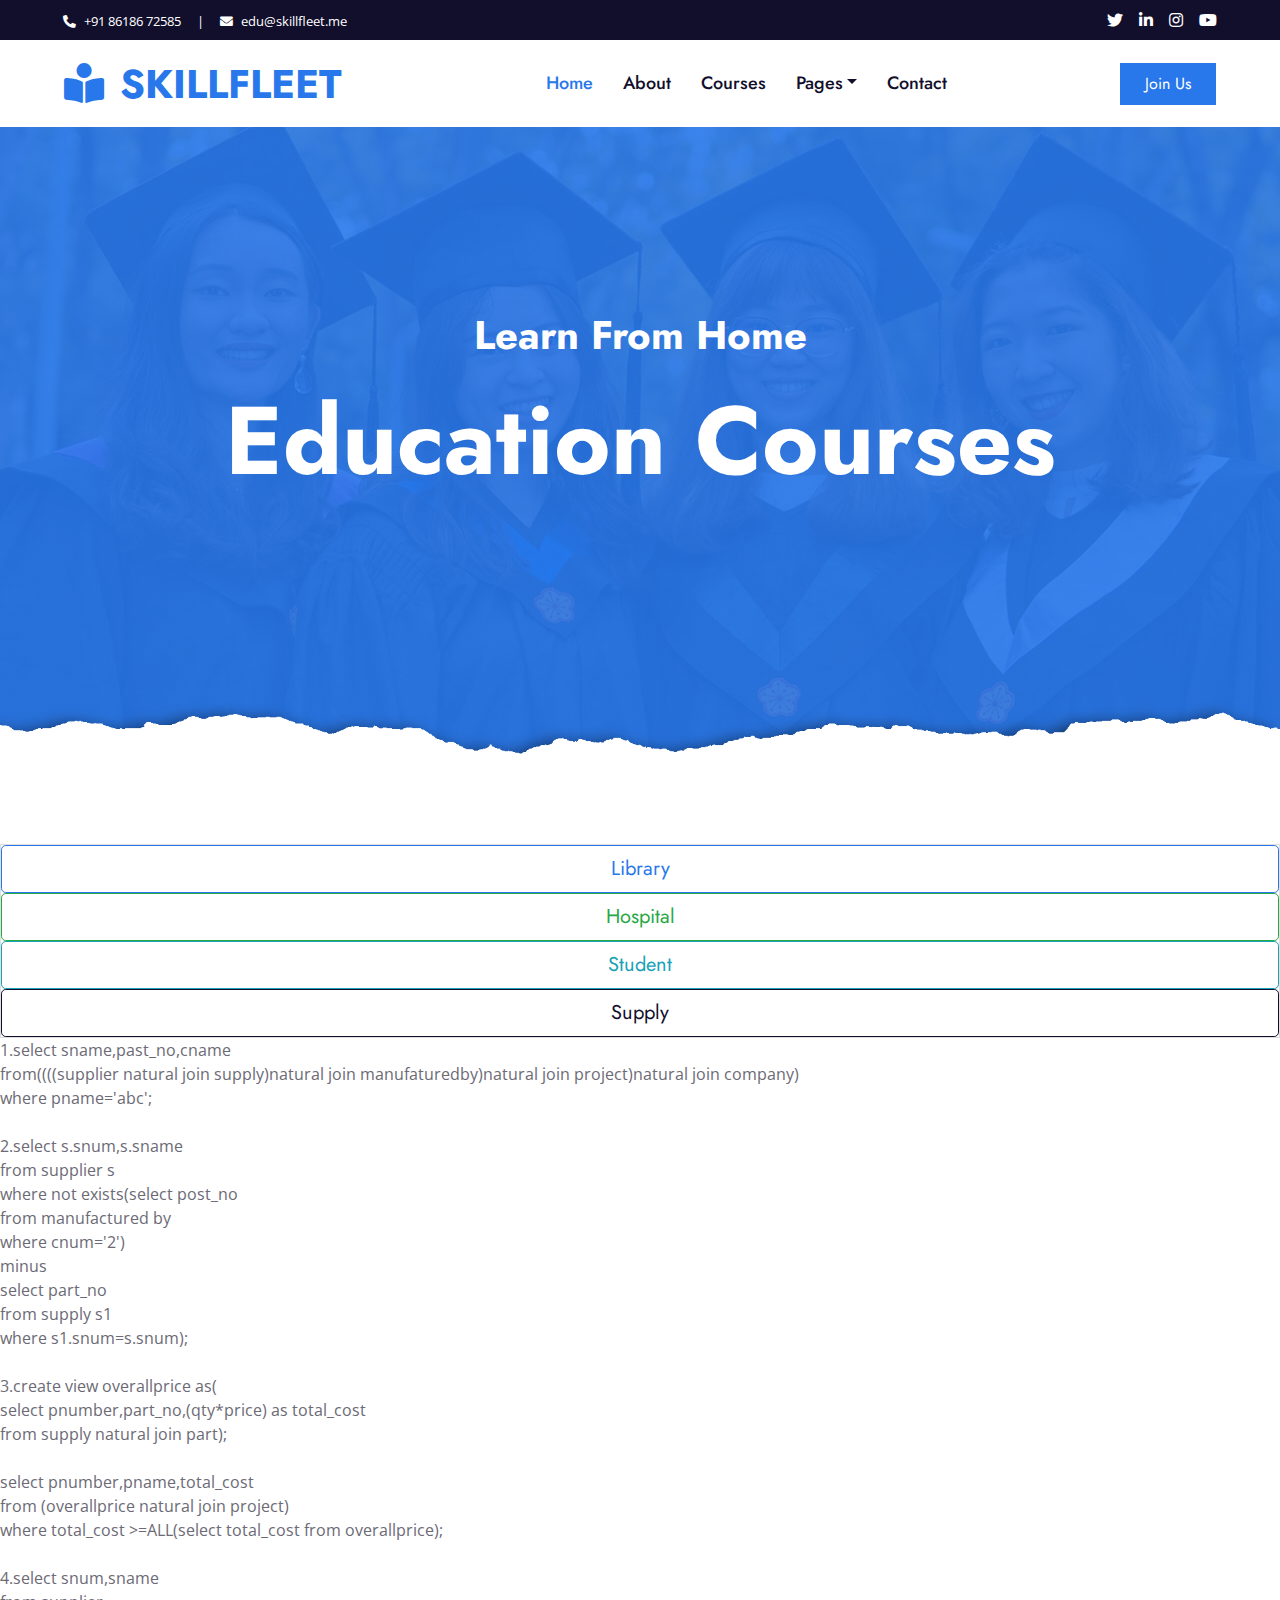
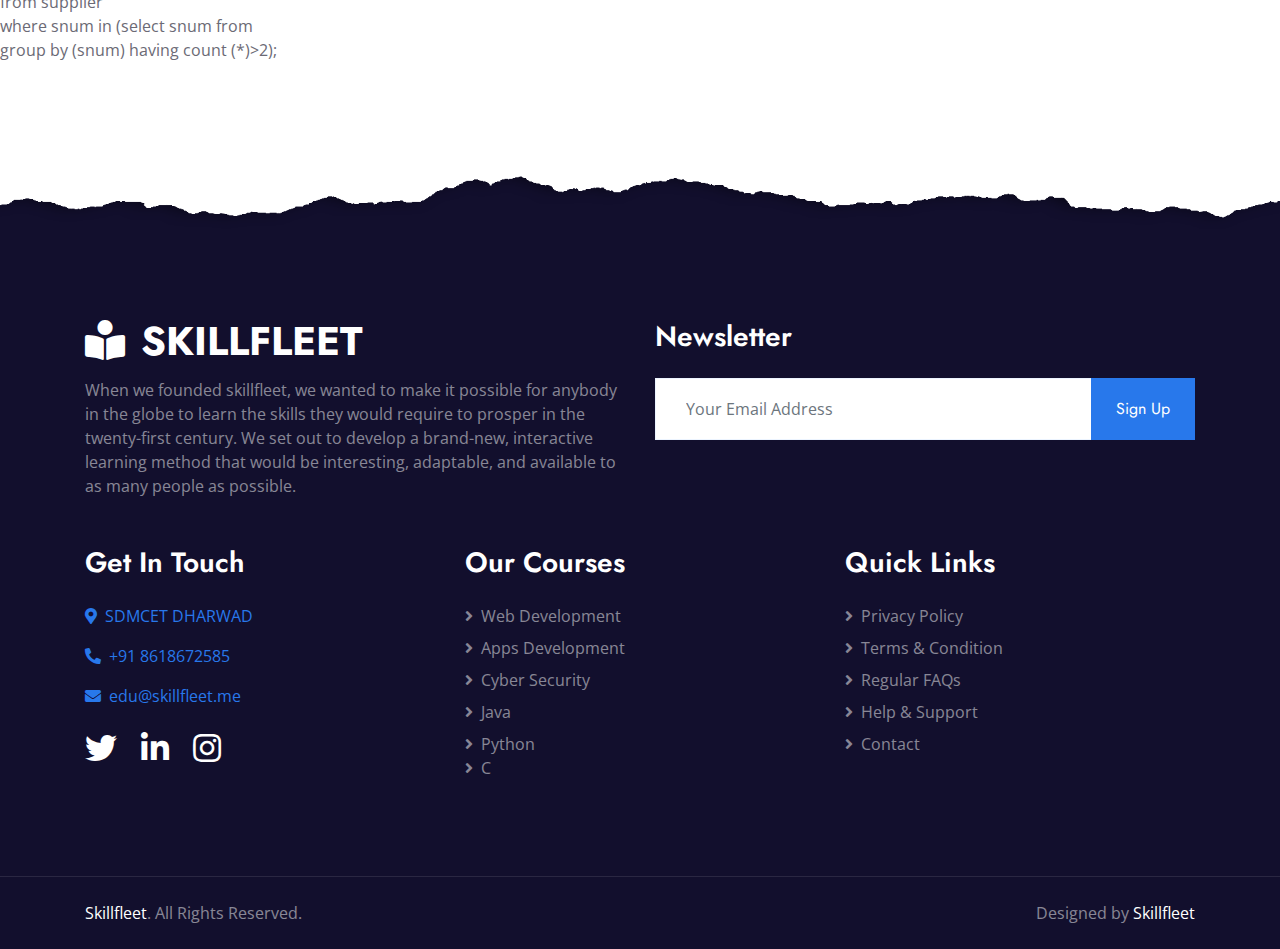
<file: supply.html>
<!DOCTYPE html>
<html lang="en">

<head>
    <meta charset="utf-8">
    <title>Skillfleet</title>
    <meta content="width=device-width, initial-scale=1.0" name="viewport">
    <meta content="" name="keywords">
    <meta content="" name="description">

    <!-- Favicon -->
    <link href="img/favicon.ico" rel="icon">

    <!-- Google Web Fonts -->
    <link rel="preconnect" href="https://fonts.gstatic.com">
    <link href="https://fonts.googleapis.com/css2?family=Jost:wght@500;600;700&family=Open+Sans:wght@400;600&display=swap" rel="stylesheet">

    <!-- Font Awesome -->
    <link href="https://cdnjs.cloudflare.com/ajax/libs/font-awesome/5.10.0/css/all.min.css" rel="stylesheet">

    <!-- Libraries Stylesheet -->
    <link href="lib/owlcarousel/assets/owl.carousel.min.css" rel="stylesheet">

    <!-- Customized Bootstrap Stylesheet -->
    <link href="css/style.css" rel="stylesheet">
</head>

<body>
    <!-- Topbar Start -->
    <div class="container-fluid bg-dark">
        <div class="row py-2 px-lg-5">
            <div class="col-lg-6 text-center text-lg-left mb-2 mb-lg-0">
                <div class="d-inline-flex align-items-center text-white">
                    <small><i class="fa fa-phone-alt mr-2"></i>+91 86186 72585</small>
                    <small class="px-3">|</small>
                    <small><i class="fa fa-envelope mr-2"></i>edu@skillfleet.me</small>
                </div>
            </div>
            <div class="col-lg-6 text-center text-lg-right">
                <div class="d-inline-flex align-items-center">
                    <a class="text-white px-2" href="">
                        <i class="fab fa-twitter"></i>
                    </a>
                    <a class="text-white px-2" href="">
                        <i class="fab fa-linkedin-in"></i>
                    </a>
                    <a class="text-white px-2" href="">
                        <i class="fab fa-instagram"></i>
                    </a>
                    <a class="text-white pl-2" href="">
                        <i class="fab fa-youtube"></i>
                    </a>
                </div>
            </div>
        </div>
    </div>
    <!-- Topbar End -->


    <!-- Navbar Start -->
    <div class="container-fluid p-0">
        <nav class="navbar navbar-expand-lg bg-white navbar-light py-3 py-lg-0 px-lg-5">
            <a href="index.html" class="navbar-brand ml-lg-3">
                <h1 class="m-0 text-uppercase text-primary"><i class="fa fa-book-reader mr-3"></i>Skillfleet</h1>
            </a>
            <button type="button" class="navbar-toggler" data-toggle="collapse" data-target="#navbarCollapse">
                <span class="navbar-toggler-icon"></span>
            </button>
            <div class="collapse navbar-collapse justify-content-between px-lg-3" id="navbarCollapse">
                <div class="navbar-nav mx-auto py-0">
                    <a href="index.html" class="nav-item nav-link active">Home</a>
                    <a href="about.html" class="nav-item nav-link">About</a>
                    <a href="course.html" class="nav-item nav-link">Courses</a>
                    <div class="nav-item dropdown">
                        <a href="#" class="nav-link dropdown-toggle" data-toggle="dropdown">Pages</a>
                        <div class="dropdown-menu m-0">
                            <a href="detail.html" class="dropdown-item">Course Detail</a>
                            <a href="feature.html" class="dropdown-item">Our Features</a>
                            <a href="team.html" class="dropdown-item">Instructors</a>
                        </div>
                    </div>
                    <a href="contact.html" class="nav-item nav-link">Contact</a>
                </div>
                <a href="" class="btn btn-primary py-2 px-4 d-none d-lg-block">Join Us</a>
            </div>
        </nav>
    </div>
    <!-- Navbar End -->

    <!-- Header Start -->
    <div class="jumbotron jumbotron-fluid position-relative overlay-bottom" style="margin-bottom: 90px;">
        <div class="container text-center my-5 py-5">
            <h1 class="text-white mt-4 mb-4">Learn From Home</h1>
            <h1 class="text-white display-1 mb-5">Education Courses</h1>
            <div class="mx-auto mb-5" style="width: 100%; max-width: 600px;">
                <div class="input-group">

                </div>
            </div>
        </div>
    </div>
    <!-- Header End -->

    <div class="card">
      <a href="library.html" class="btn btn-lg btn-outline-primary">Library </a>
      <a href="hospital.html" class="btn btn-lg btn-outline-success">Hospital</a>
      <a href="student.html" class="btn btn-lg btn-outline-info">Student</a>
        <a href="supply.html" class="btn btn-lg btn-outline-dark">Supply</a>
    </div>


    <p>1.select sname,past_no,cname<br>
from((((supplier natural join supply)natural join manufaturedby)natural join project)natural join company)<br>
where pname='abc';<br><br>

2.select s.snum,s.sname<br>
from supplier s<br>
where not exists(select post_no<br>
			from manufactured by<br>
			where cnum='2')<br>
minus<br>
select part_no<br>
from supply s1<br>
where s1.snum=s.snum);<br><br>

3.create view overallprice as(<br>
select pnumber,part_no,(qty*price) as total_cost<br>
from supply natural join part);<br><br>

select pnumber,pname,total_cost<br>
from (overallprice natural join project)<br>
where total_cost >=ALL(select total_cost from overallprice);<br><br>

4.select snum,sname<br>
from supplier<br>
where snum in (select snum from<br>
group by (snum) having count (*)>2);<br><br></p>











    <!-- Footer Start -->
    <div class="container-fluid position-relative overlay-top bg-dark text-white-50 py-5" style="margin-top: 90px;">
        <div class="container mt-5 pt-5">
            <div class="row">
                <div class="col-md-6 mb-5">
                    <a href="index.html" class="navbar-brand">
                        <h1 class="mt-n2 text-uppercase text-white"><i class="fa fa-book-reader mr-3"></i>Skillfleet</h1>
                    </a>
                    <p class="m-0">When we founded skillfleet, we wanted to make it possible for anybody in the globe to learn the skills they would require to prosper in the twenty-first century. We set out to develop a brand-new, interactive learning method that would be interesting, adaptable, and available to as many people as possible.</p>
                </div>
                <div class="col-md-6 mb-5">
                    <h3 class="text-white mb-4">Newsletter</h3>
                    <div class="w-100">
                        <div class="input-group">
                            <input type="text" class="form-control border-light" style="padding: 30px;" placeholder="Your Email Address">
                            <div class="input-group-append">
                                <button class="btn btn-primary px-4">Sign Up</button>
                            </div>
                        </div>
                    </div>
                </div>
            </div>
            <div class="row">
                <div class="col-md-4 mb-5">
                    <h3 class="text-white mb-4">Get In Touch</h3>
                    <p><a href="https://goo.gl/maps/77VJQxnCMdJq5x2c7"><i class="fa fa-map-marker-alt mr-2"></i>SDMCET DHARWAD</a></p>
                    <p><a href="#"><i class="fa fa-phone-alt mr-2"></i>+91 8618672585</a></p>
                    <p><a href=""><i class="fa fa-envelope mr-2"></i>edu@skillfleet.me</a></p>
                    <div class="d-flex justify-content-start mt-4">
                        <a class="text-white mr-4" href="#"><i class="fab fa-2x fa-twitter"></i></a>
                        <a class="text-white mr-4" href="#"><i class="fab fa-2x fa-linkedin-in"></i></a>
                        <a class="text-white" href="#"><i class="fab fa-2x fa-instagram"></i></a>
                    </div>
                </div>
                <div class="col-md-4 mb-5">
                    <h3 class="text-white mb-4">Our Courses</h3>
                    <div class="d-flex flex-column justify-content-start">
                        <a class="text-white-50 mb-2" href="#"><i class="fa fa-angle-right mr-2"></i>Web Development</a>
                        <a class="text-white-50 mb-2" href="#"><i class="fa fa-angle-right mr-2"></i>Apps Development</a>
                        <a class="text-white-50 mb-2" href="#"><i class="fa fa-angle-right mr-2"></i>Cyber Security</a>
                        <a class="text-white-50 mb-2" href="#"><i class="fa fa-angle-right mr-2"></i>Java</a>
                        <a class="text-white-50" href="#"><i class="fa fa-angle-right mr-2"></i>Python</a>
                        <a class="text-white-50" href="#"><i class="fa fa-angle-right mr-2"></i>C</a>
                    </div>
                </div>
                <div class="col-md-4 mb-5">
                    <h3 class="text-white mb-4">Quick Links</h3>
                    <div class="d-flex flex-column justify-content-start">
                        <a class="text-white-50 mb-2" href="#"><i class="fa fa-angle-right mr-2"></i>Privacy Policy</a>
                        <a class="text-white-50 mb-2" href="#"><i class="fa fa-angle-right mr-2"></i>Terms & Condition</a>
                        <a class="text-white-50 mb-2" href="#"><i class="fa fa-angle-right mr-2"></i>Regular FAQs</a>
                        <a class="text-white-50 mb-2" href="#"><i class="fa fa-angle-right mr-2"></i>Help & Support</a>
                        <a class="text-white-50" href="#"><i class="fa fa-angle-right mr-2"></i>Contact</a>
                    </div>
                </div>
            </div>
        </div>
    </div>
    <div class="container-fluid bg-dark text-white-50 border-top py-4" style="border-color: rgba(256, 256, 256, .1) !important;">
        <div class="container">
            <div class="row">
                <div class="col-md-6 text-center text-md-left mb-3 mb-md-0">
                    <p class="m-0"> <a class="text-white" href="#">Skillfleet</a>. All Rights Reserved.
                    </p>
                </div>
                <div class="col-md-6 text-center text-md-right">
                    <p class="m-0">Designed by <a class="text-white" href="https://htmlcodex.com">Skillfleet</a>
                    </p>
                </div>
            </div>
        </div>
    </div>
    <!-- Footer End -->


    <!-- Back to Top -->
    <a href="#" class="btn btn-lg btn-primary rounded-0 btn-lg-square back-to-top"><i class="fa fa-angle-double-up"></i></a>


    <!-- JavaScript Libraries -->
    <script src="https://code.jquery.com/jquery-3.4.1.min.js"></script>
    <script src="https://stackpath.bootstrapcdn.com/bootstrap/4.4.1/js/bootstrap.bundle.min.js"></script>
    <script src="lib/easing/easing.min.js"></script>
    <script src="lib/waypoints/waypoints.min.js"></script>
    <script src="lib/counterup/counterup.min.js"></script>
    <script src="lib/owlcarousel/owl.carousel.min.js"></script>

    <!-- Template Javascript -->
    <script src="js/main.js"></script>
</body>

</html>
</file>
<file: css/style.css>
/******* Bootstrap Theming ********/
/*!
 * Bootstrap v4.5.3 (https://getbootstrap.com/)
 * Copyright 2011-2020 The Bootstrap Authors
 * Copyright 2011-2020 Twitter, Inc.
 * Licensed under MIT (https://github.com/twbs/bootstrap/blob/main/LICENSE)
 */
:root {
  --blue: #007bff;
  --indigo: #6610f2;
  --purple: #6f42c1;
  --pink: #e83e8c;
  --red: #dc3545;
  --orange: #fd7e14;
  --yellow: #ffc107;
  --green: #28a745;
  --teal: #20c997;
  --cyan: #17a2b8;
  --white: #fff;
  --gray: #6c757d;
  --gray-dark: #343a40;
  --primary: #2878EB;
  --secondary: #F14D5D;
  --success: #28a745;
  --info: #17a2b8;
  --warning: #ffc107;
  --danger: #dc3545;
  --light: #ECF4FF;
  --dark: #120F2D;
  --breakpoint-xs: 0;
  --breakpoint-sm: 576px;
  --breakpoint-md: 768px;
  --breakpoint-lg: 992px;
  --breakpoint-xl: 1200px;
  --font-family-sans-serif: -apple-system, BlinkMacSystemFont, "Segoe UI", Roboto, "Helvetica Neue", Arial, "Noto Sans", sans-serif, "Apple Color Emoji", "Segoe UI Emoji", "Segoe UI Symbol", "Noto Color Emoji";
  --font-family-monospace: SFMono-Regular, Menlo, Monaco, Consolas, "Liberation Mono", "Courier New", monospace;
}

*,
*::before,
*::after {
  box-sizing: border-box;
}

html {
  font-family: sans-serif;
  line-height: 1.15;
  -webkit-text-size-adjust: 100%;
  -webkit-tap-highlight-color: rgba(0, 0, 0, 0);
}

article, aside, figcaption, figure, footer, header, hgroup, main, nav, section {
  display: block;
}

body {
  margin: 0;
  font-family: "Open Sans", sans-serif;
  font-size: 1rem;
  font-weight: 400;
  line-height: 1.5;
  color: #6B6A75;
  text-align: left;
  background-color: #FFFFFF;
}

[tabindex="-1"]:focus:not(:focus-visible) {
  outline: 0 !important;
}

hr {
  box-sizing: content-box;
  height: 0;
  overflow: visible;
}

h1, h2, h3, h4, h5, h6 {
  margin-top: 0;
  margin-bottom: 0.5rem;
}

p {
  margin-top: 0;
  margin-bottom: 1rem;
}

abbr[title],
abbr[data-original-title] {
  text-decoration: underline;
  text-decoration: underline dotted;
  cursor: help;
  border-bottom: 0;
  text-decoration-skip-ink: none;
}

address {
  margin-bottom: 1rem;
  font-style: normal;
  line-height: inherit;
}

ol,
ul,
dl {
  margin-top: 0;
  margin-bottom: 1rem;
}

ol ol,
ul ul,
ol ul,
ul ol {
  margin-bottom: 0;
}

dt {
  font-weight: 700;
}

dd {
  margin-bottom: .5rem;
  margin-left: 0;
}

blockquote {
  margin: 0 0 1rem;
}

b,
strong {
  font-weight: bolder;
}

small {
  font-size: 80%;
}

sub,
sup {
  position: relative;
  font-size: 75%;
  line-height: 0;
  vertical-align: baseline;
}

sub {
  bottom: -.25em;
}

sup {
  top: -.5em;
}

a {
  color: #2878EB;
  text-decoration: none;
  background-color: transparent;
}

a:hover {
  color: #1154b6;
  text-decoration: underline;
}

a:not([href]):not([class]) {
  color: inherit;
  text-decoration: none;
}

a:not([href]):not([class]):hover {
  color: inherit;
  text-decoration: none;
}

pre,
code,
kbd,
samp {
  font-family: SFMono-Regular, Menlo, Monaco, Consolas, "Liberation Mono", "Courier New", monospace;
  font-size: 1em;
}

pre {
  margin-top: 0;
  margin-bottom: 1rem;
  overflow: auto;
  -ms-overflow-style: scrollbar;
}

figure {
  margin: 0 0 1rem;
}

img {
  vertical-align: middle;
  border-style: none;
}

svg {
  overflow: hidden;
  vertical-align: middle;
}

table {
  border-collapse: collapse;
}

caption {
  padding-top: 0.75rem;
  padding-bottom: 0.75rem;
  color: #6c757d;
  text-align: left;
  caption-side: bottom;
}

th {
  text-align: inherit;
  text-align: -webkit-match-parent;
}

label {
  display: inline-block;
  margin-bottom: 0.5rem;
}

button {
  border-radius: 0;
}

button:focus {
  outline: 1px dotted;
  outline: 5px auto -webkit-focus-ring-color;
}

input,
button,
select,
optgroup,
textarea {
  margin: 0;
  font-family: inherit;
  font-size: inherit;
  line-height: inherit;
}

button,
input {
  overflow: visible;
}

button,
select {
  text-transform: none;
}

[role="button"] {
  cursor: pointer;
}

select {
  word-wrap: normal;
}

button,
[type="button"],
[type="reset"],
[type="submit"] {
  -webkit-appearance: button;
}

button:not(:disabled),
[type="button"]:not(:disabled),
[type="reset"]:not(:disabled),
[type="submit"]:not(:disabled) {
  cursor: pointer;
}

button::-moz-focus-inner,
[type="button"]::-moz-focus-inner,
[type="reset"]::-moz-focus-inner,
[type="submit"]::-moz-focus-inner {
  padding: 0;
  border-style: none;
}

input[type="radio"],
input[type="checkbox"] {
  box-sizing: border-box;
  padding: 0;
}

textarea {
  overflow: auto;
  resize: vertical;
}

fieldset {
  min-width: 0;
  padding: 0;
  margin: 0;
  border: 0;
}

legend {
  display: block;
  width: 100%;
  max-width: 100%;
  padding: 0;
  margin-bottom: .5rem;
  font-size: 1.5rem;
  line-height: inherit;
  color: inherit;
  white-space: normal;
}

@media (max-width: 1200px) {
  legend {
    font-size: calc(1.275rem + 0.3vw) ;
  }
}

progress {
  vertical-align: baseline;
}

[type="number"]::-webkit-inner-spin-button,
[type="number"]::-webkit-outer-spin-button {
  height: auto;
}

[type="search"] {
  outline-offset: -2px;
  -webkit-appearance: none;
}

[type="search"]::-webkit-search-decoration {
  -webkit-appearance: none;
}

::-webkit-file-upload-button {
  font: inherit;
  -webkit-appearance: button;
}

output {
  display: inline-block;
}

summary {
  display: list-item;
  cursor: pointer;
}

template {
  display: none;
}

[hidden] {
  display: none !important;
}

h1, h2, h3, h4, h5, h6,
.h1, .h2, .h3, .h4, .h5, .h6 {
  margin-bottom: 0.5rem;
  font-family: "Jost", sans-serif;
  font-weight: 500;
  line-height: 1.2;
  color: #120F2D;
}

h1, .h1 {
  font-size: 2.5rem;
}

@media (max-width: 1200px) {
  h1, .h1 {
    font-size: calc(1.375rem + 1.5vw) ;
  }
}

h2, .h2 {
  font-size: 2rem;
}

@media (max-width: 1200px) {
  h2, .h2 {
    font-size: calc(1.325rem + 0.9vw) ;
  }
}

h3, .h3 {
  font-size: 1.75rem;
}

@media (max-width: 1200px) {
  h3, .h3 {
    font-size: calc(1.3rem + 0.6vw) ;
  }
}

h4, .h4 {
  font-size: 1.5rem;
}

@media (max-width: 1200px) {
  h4, .h4 {
    font-size: calc(1.275rem + 0.3vw) ;
  }
}

h5, .h5 {
  font-size: 1.25rem;
}

h6, .h6 {
  font-size: 1rem;
}

.lead {
  font-size: 1.25rem;
  font-weight: 300;
}

.display-1 {
  font-size: 6rem;
  font-weight: 300;
  line-height: 1.2;
}

@media (max-width: 1200px) {
  .display-1 {
    font-size: calc(1.725rem + 5.7vw) ;
  }
}

.display-2 {
  font-size: 5.5rem;
  font-weight: 300;
  line-height: 1.2;
}

@media (max-width: 1200px) {
  .display-2 {
    font-size: calc(1.675rem + 5.1vw) ;
  }
}

.display-3 {
  font-size: 4.5rem;
  font-weight: 300;
  line-height: 1.2;
}

@media (max-width: 1200px) {
  .display-3 {
    font-size: calc(1.575rem + 3.9vw) ;
  }
}

.display-4 {
  font-size: 3.5rem;
  font-weight: 300;
  line-height: 1.2;
}

@media (max-width: 1200px) {
  .display-4 {
    font-size: calc(1.475rem + 2.7vw) ;
  }
}

hr {
  margin-top: 1rem;
  margin-bottom: 1rem;
  border: 0;
  border-top: 1px solid rgba(0, 0, 0, 0.1);
}

small,
.small {
  font-size: 80%;
  font-weight: 400;
}

mark,
.mark {
  padding: 0.2em;
  background-color: #fcf8e3;
}

.list-unstyled {
  padding-left: 0;
  list-style: none;
}

.list-inline {
  padding-left: 0;
  list-style: none;
}

.list-inline-item {
  display: inline-block;
}

.list-inline-item:not(:last-child) {
  margin-right: 0.5rem;
}

.initialism {
  font-size: 90%;
  text-transform: uppercase;
}

.blockquote {
  margin-bottom: 1rem;
  font-size: 1.25rem;
}

.blockquote-footer {
  display: block;
  font-size: 80%;
  color: #6c757d;
}

.blockquote-footer::before {
  content: "\2014\00A0";
}

.img-fluid {
  max-width: 100%;
  height: auto;
}

.img-thumbnail {
  padding: 0.25rem;
  background-color: #FFFFFF;
  border: 1px solid #dee2e6;
  border-radius: false;
  max-width: 100%;
  height: auto;
}

.figure {
  display: inline-block;
}

.figure-img {
  margin-bottom: 0.5rem;
  line-height: 1;
}

.figure-caption {
  font-size: 90%;
  color: #6c757d;
}

code {
  font-size: 87.5%;
  color: #e83e8c;
  word-wrap: break-word;
}

a > code {
  color: inherit;
}

kbd {
  padding: 0.2rem 0.4rem;
  font-size: 87.5%;
  color: #fff;
  background-color: #212529;
  border-radius: 0.2rem;
}

kbd kbd {
  padding: 0;
  font-size: 100%;
  font-weight: 700;
}

pre {
  display: block;
  font-size: 87.5%;
  color: #212529;
}

pre code {
  font-size: inherit;
  color: inherit;
  word-break: normal;
}

.pre-scrollable {
  max-height: 340px;
  overflow-y: scroll;
}

.container,
.container-fluid,
.container-sm,
.container-md,
.container-lg,
.container-xl {
  width: 100%;
  padding-right: 15px;
  padding-left: 15px;
  margin-right: auto;
  margin-left: auto;
}

@media (min-width: 576px) {
  .container, .container-sm {
    max-width: 540px;
  }
}

@media (min-width: 768px) {
  .container, .container-sm, .container-md {
    max-width: 720px;
  }
}

@media (min-width: 992px) {
  .container, .container-sm, .container-md, .container-lg {
    max-width: 960px;
  }
}

@media (min-width: 1200px) {
  .container, .container-sm, .container-md, .container-lg, .container-xl {
    max-width: 1140px;
  }
}

.row {
  display: flex;
  flex-wrap: wrap;
  margin-right: -15px;
  margin-left: -15px;
}

.no-gutters {
  margin-right: 0;
  margin-left: 0;
}

.no-gutters > .col,
.no-gutters > [class*="col-"] {
  padding-right: 0;
  padding-left: 0;
}

.col-1, .col-2, .col-3, .col-4, .col-5, .col-6, .col-7, .col-8, .col-9, .col-10, .col-11, .col-12, .col,
.col-auto, .col-sm-1, .col-sm-2, .col-sm-3, .col-sm-4, .col-sm-5, .col-sm-6, .col-sm-7, .col-sm-8, .col-sm-9, .col-sm-10, .col-sm-11, .col-sm-12, .col-sm,
.col-sm-auto, .col-md-1, .col-md-2, .col-md-3, .col-md-4, .col-md-5, .col-md-6, .col-md-7, .col-md-8, .col-md-9, .col-md-10, .col-md-11, .col-md-12, .col-md,
.col-md-auto, .col-lg-1, .col-lg-2, .col-lg-3, .col-lg-4, .col-lg-5, .col-lg-6, .col-lg-7, .col-lg-8, .col-lg-9, .col-lg-10, .col-lg-11, .col-lg-12, .col-lg,
.col-lg-auto, .col-xl-1, .col-xl-2, .col-xl-3, .col-xl-4, .col-xl-5, .col-xl-6, .col-xl-7, .col-xl-8, .col-xl-9, .col-xl-10, .col-xl-11, .col-xl-12, .col-xl,
.col-xl-auto {
  position: relative;
  width: 100%;
  padding-right: 15px;
  padding-left: 15px;
}

.col {
  flex-basis: 0;
  flex-grow: 1;
  max-width: 100%;
}

.row-cols-1 > * {
  flex: 0 0 100%;
  max-width: 100%;
}

.row-cols-2 > * {
  flex: 0 0 50%;
  max-width: 50%;
}

.row-cols-3 > * {
  flex: 0 0 33.33333%;
  max-width: 33.33333%;
}

.row-cols-4 > * {
  flex: 0 0 25%;
  max-width: 25%;
}

.row-cols-5 > * {
  flex: 0 0 20%;
  max-width: 20%;
}

.row-cols-6 > * {
  flex: 0 0 16.66667%;
  max-width: 16.66667%;
}

.col-auto {
  flex: 0 0 auto;
  width: auto;
  max-width: 100%;
}

.col-1 {
  flex: 0 0 8.33333%;
  max-width: 8.33333%;
}

.col-2 {
  flex: 0 0 16.66667%;
  max-width: 16.66667%;
}

.col-3 {
  flex: 0 0 25%;
  max-width: 25%;
}

.col-4 {
  flex: 0 0 33.33333%;
  max-width: 33.33333%;
}

.col-5 {
  flex: 0 0 41.66667%;
  max-width: 41.66667%;
}

.col-6 {
  flex: 0 0 50%;
  max-width: 50%;
}

.col-7 {
  flex: 0 0 58.33333%;
  max-width: 58.33333%;
}

.col-8 {
  flex: 0 0 66.66667%;
  max-width: 66.66667%;
}

.col-9 {
  flex: 0 0 75%;
  max-width: 75%;
}

.col-10 {
  flex: 0 0 83.33333%;
  max-width: 83.33333%;
}

.col-11 {
  flex: 0 0 91.66667%;
  max-width: 91.66667%;
}

.col-12 {
  flex: 0 0 100%;
  max-width: 100%;
}

.order-first {
  order: -1;
}

.order-last {
  order: 13;
}

.order-0 {
  order: 0;
}

.order-1 {
  order: 1;
}

.order-2 {
  order: 2;
}

.order-3 {
  order: 3;
}

.order-4 {
  order: 4;
}

.order-5 {
  order: 5;
}

.order-6 {
  order: 6;
}

.order-7 {
  order: 7;
}

.order-8 {
  order: 8;
}

.order-9 {
  order: 9;
}

.order-10 {
  order: 10;
}

.order-11 {
  order: 11;
}

.order-12 {
  order: 12;
}

.offset-1 {
  margin-left: 8.33333%;
}

.offset-2 {
  margin-left: 16.66667%;
}

.offset-3 {
  margin-left: 25%;
}

.offset-4 {
  margin-left: 33.33333%;
}

.offset-5 {
  margin-left: 41.66667%;
}

.offset-6 {
  margin-left: 50%;
}

.offset-7 {
  margin-left: 58.33333%;
}

.offset-8 {
  margin-left: 66.66667%;
}

.offset-9 {
  margin-left: 75%;
}

.offset-10 {
  margin-left: 83.33333%;
}

.offset-11 {
  margin-left: 91.66667%;
}

@media (min-width: 576px) {
  .col-sm {
    flex-basis: 0;
    flex-grow: 1;
    max-width: 100%;
  }
  .row-cols-sm-1 > * {
    flex: 0 0 100%;
    max-width: 100%;
  }
  .row-cols-sm-2 > * {
    flex: 0 0 50%;
    max-width: 50%;
  }
  .row-cols-sm-3 > * {
    flex: 0 0 33.33333%;
    max-width: 33.33333%;
  }
  .row-cols-sm-4 > * {
    flex: 0 0 25%;
    max-width: 25%;
  }
  .row-cols-sm-5 > * {
    flex: 0 0 20%;
    max-width: 20%;
  }
  .row-cols-sm-6 > * {
    flex: 0 0 16.66667%;
    max-width: 16.66667%;
  }
  .col-sm-auto {
    flex: 0 0 auto;
    width: auto;
    max-width: 100%;
  }
  .col-sm-1 {
    flex: 0 0 8.33333%;
    max-width: 8.33333%;
  }
  .col-sm-2 {
    flex: 0 0 16.66667%;
    max-width: 16.66667%;
  }
  .col-sm-3 {
    flex: 0 0 25%;
    max-width: 25%;
  }
  .col-sm-4 {
    flex: 0 0 33.33333%;
    max-width: 33.33333%;
  }
  .col-sm-5 {
    flex: 0 0 41.66667%;
    max-width: 41.66667%;
  }
  .col-sm-6 {
    flex: 0 0 50%;
    max-width: 50%;
  }
  .col-sm-7 {
    flex: 0 0 58.33333%;
    max-width: 58.33333%;
  }
  .col-sm-8 {
    flex: 0 0 66.66667%;
    max-width: 66.66667%;
  }
  .col-sm-9 {
    flex: 0 0 75%;
    max-width: 75%;
  }
  .col-sm-10 {
    flex: 0 0 83.33333%;
    max-width: 83.33333%;
  }
  .col-sm-11 {
    flex: 0 0 91.66667%;
    max-width: 91.66667%;
  }
  .col-sm-12 {
    flex: 0 0 100%;
    max-width: 100%;
  }
  .order-sm-first {
    order: -1;
  }
  .order-sm-last {
    order: 13;
  }
  .order-sm-0 {
    order: 0;
  }
  .order-sm-1 {
    order: 1;
  }
  .order-sm-2 {
    order: 2;
  }
  .order-sm-3 {
    order: 3;
  }
  .order-sm-4 {
    order: 4;
  }
  .order-sm-5 {
    order: 5;
  }
  .order-sm-6 {
    order: 6;
  }
  .order-sm-7 {
    order: 7;
  }
  .order-sm-8 {
    order: 8;
  }
  .order-sm-9 {
    order: 9;
  }
  .order-sm-10 {
    order: 10;
  }
  .order-sm-11 {
    order: 11;
  }
  .order-sm-12 {
    order: 12;
  }
  .offset-sm-0 {
    margin-left: 0;
  }
  .offset-sm-1 {
    margin-left: 8.33333%;
  }
  .offset-sm-2 {
    margin-left: 16.66667%;
  }
  .offset-sm-3 {
    margin-left: 25%;
  }
  .offset-sm-4 {
    margin-left: 33.33333%;
  }
  .offset-sm-5 {
    margin-left: 41.66667%;
  }
  .offset-sm-6 {
    margin-left: 50%;
  }
  .offset-sm-7 {
    margin-left: 58.33333%;
  }
  .offset-sm-8 {
    margin-left: 66.66667%;
  }
  .offset-sm-9 {
    margin-left: 75%;
  }
  .offset-sm-10 {
    margin-left: 83.33333%;
  }
  .offset-sm-11 {
    margin-left: 91.66667%;
  }
}

@media (min-width: 768px) {
  .col-md {
    flex-basis: 0;
    flex-grow: 1;
    max-width: 100%;
  }
  .row-cols-md-1 > * {
    flex: 0 0 100%;
    max-width: 100%;
  }
  .row-cols-md-2 > * {
    flex: 0 0 50%;
    max-width: 50%;
  }
  .row-cols-md-3 > * {
    flex: 0 0 33.33333%;
    max-width: 33.33333%;
  }
  .row-cols-md-4 > * {
    flex: 0 0 25%;
    max-width: 25%;
  }
  .row-cols-md-5 > * {
    flex: 0 0 20%;
    max-width: 20%;
  }
  .row-cols-md-6 > * {
    flex: 0 0 16.66667%;
    max-width: 16.66667%;
  }
  .col-md-auto {
    flex: 0 0 auto;
    width: auto;
    max-width: 100%;
  }
  .col-md-1 {
    flex: 0 0 8.33333%;
    max-width: 8.33333%;
  }
  .col-md-2 {
    flex: 0 0 16.66667%;
    max-width: 16.66667%;
  }
  .col-md-3 {
    flex: 0 0 25%;
    max-width: 25%;
  }
  .col-md-4 {
    flex: 0 0 33.33333%;
    max-width: 33.33333%;
  }
  .col-md-5 {
    flex: 0 0 41.66667%;
    max-width: 41.66667%;
  }
  .col-md-6 {
    flex: 0 0 50%;
    max-width: 50%;
  }
  .col-md-7 {
    flex: 0 0 58.33333%;
    max-width: 58.33333%;
  }
  .col-md-8 {
    flex: 0 0 66.66667%;
    max-width: 66.66667%;
  }
  .col-md-9 {
    flex: 0 0 75%;
    max-width: 75%;
  }
  .col-md-10 {
    flex: 0 0 83.33333%;
    max-width: 83.33333%;
  }
  .col-md-11 {
    flex: 0 0 91.66667%;
    max-width: 91.66667%;
  }
  .col-md-12 {
    flex: 0 0 100%;
    max-width: 100%;
  }
  .order-md-first {
    order: -1;
  }
  .order-md-last {
    order: 13;
  }
  .order-md-0 {
    order: 0;
  }
  .order-md-1 {
    order: 1;
  }
  .order-md-2 {
    order: 2;
  }
  .order-md-3 {
    order: 3;
  }
  .order-md-4 {
    order: 4;
  }
  .order-md-5 {
    order: 5;
  }
  .order-md-6 {
    order: 6;
  }
  .order-md-7 {
    order: 7;
  }
  .order-md-8 {
    order: 8;
  }
  .order-md-9 {
    order: 9;
  }
  .order-md-10 {
    order: 10;
  }
  .order-md-11 {
    order: 11;
  }
  .order-md-12 {
    order: 12;
  }
  .offset-md-0 {
    margin-left: 0;
  }
  .offset-md-1 {
    margin-left: 8.33333%;
  }
  .offset-md-2 {
    margin-left: 16.66667%;
  }
  .offset-md-3 {
    margin-left: 25%;
  }
  .offset-md-4 {
    margin-left: 33.33333%;
  }
  .offset-md-5 {
    margin-left: 41.66667%;
  }
  .offset-md-6 {
    margin-left: 50%;
  }
  .offset-md-7 {
    margin-left: 58.33333%;
  }
  .offset-md-8 {
    margin-left: 66.66667%;
  }
  .offset-md-9 {
    margin-left: 75%;
  }
  .offset-md-10 {
    margin-left: 83.33333%;
  }
  .offset-md-11 {
    margin-left: 91.66667%;
  }
}

@media (min-width: 992px) {
  .col-lg {
    flex-basis: 0;
    flex-grow: 1;
    max-width: 100%;
  }
  .row-cols-lg-1 > * {
    flex: 0 0 100%;
    max-width: 100%;
  }
  .row-cols-lg-2 > * {
    flex: 0 0 50%;
    max-width: 50%;
  }
  .row-cols-lg-3 > * {
    flex: 0 0 33.33333%;
    max-width: 33.33333%;
  }
  .row-cols-lg-4 > * {
    flex: 0 0 25%;
    max-width: 25%;
  }
  .row-cols-lg-5 > * {
    flex: 0 0 20%;
    max-width: 20%;
  }
  .row-cols-lg-6 > * {
    flex: 0 0 16.66667%;
    max-width: 16.66667%;
  }
  .col-lg-auto {
    flex: 0 0 auto;
    width: auto;
    max-width: 100%;
  }
  .col-lg-1 {
    flex: 0 0 8.33333%;
    max-width: 8.33333%;
  }
  .col-lg-2 {
    flex: 0 0 16.66667%;
    max-width: 16.66667%;
  }
  .col-lg-3 {
    flex: 0 0 25%;
    max-width: 25%;
  }
  .col-lg-4 {
    flex: 0 0 33.33333%;
    max-width: 33.33333%;
  }
  .col-lg-5 {
    flex: 0 0 41.66667%;
    max-width: 41.66667%;
  }
  .col-lg-6 {
    flex: 0 0 50%;
    max-width: 50%;
  }
  .col-lg-7 {
    flex: 0 0 58.33333%;
    max-width: 58.33333%;
  }
  .col-lg-8 {
    flex: 0 0 66.66667%;
    max-width: 66.66667%;
  }
  .col-lg-9 {
    flex: 0 0 75%;
    max-width: 75%;
  }
  .col-lg-10 {
    flex: 0 0 83.33333%;
    max-width: 83.33333%;
  }
  .col-lg-11 {
    flex: 0 0 91.66667%;
    max-width: 91.66667%;
  }
  .col-lg-12 {
    flex: 0 0 100%;
    max-width: 100%;
  }
  .order-lg-first {
    order: -1;
  }
  .order-lg-last {
    order: 13;
  }
  .order-lg-0 {
    order: 0;
  }
  .order-lg-1 {
    order: 1;
  }
  .order-lg-2 {
    order: 2;
  }
  .order-lg-3 {
    order: 3;
  }
  .order-lg-4 {
    order: 4;
  }
  .order-lg-5 {
    order: 5;
  }
  .order-lg-6 {
    order: 6;
  }
  .order-lg-7 {
    order: 7;
  }
  .order-lg-8 {
    order: 8;
  }
  .order-lg-9 {
    order: 9;
  }
  .order-lg-10 {
    order: 10;
  }
  .order-lg-11 {
    order: 11;
  }
  .order-lg-12 {
    order: 12;
  }
  .offset-lg-0 {
    margin-left: 0;
  }
  .offset-lg-1 {
    margin-left: 8.33333%;
  }
  .offset-lg-2 {
    margin-left: 16.66667%;
  }
  .offset-lg-3 {
    margin-left: 25%;
  }
  .offset-lg-4 {
    margin-left: 33.33333%;
  }
  .offset-lg-5 {
    margin-left: 41.66667%;
  }
  .offset-lg-6 {
    margin-left: 50%;
  }
  .offset-lg-7 {
    margin-left: 58.33333%;
  }
  .offset-lg-8 {
    margin-left: 66.66667%;
  }
  .offset-lg-9 {
    margin-left: 75%;
  }
  .offset-lg-10 {
    margin-left: 83.33333%;
  }
  .offset-lg-11 {
    margin-left: 91.66667%;
  }
}

@media (min-width: 1200px) {
  .col-xl {
    flex-basis: 0;
    flex-grow: 1;
    max-width: 100%;
  }
  .row-cols-xl-1 > * {
    flex: 0 0 100%;
    max-width: 100%;
  }
  .row-cols-xl-2 > * {
    flex: 0 0 50%;
    max-width: 50%;
  }
  .row-cols-xl-3 > * {
    flex: 0 0 33.33333%;
    max-width: 33.33333%;
  }
  .row-cols-xl-4 > * {
    flex: 0 0 25%;
    max-width: 25%;
  }
  .row-cols-xl-5 > * {
    flex: 0 0 20%;
    max-width: 20%;
  }
  .row-cols-xl-6 > * {
    flex: 0 0 16.66667%;
    max-width: 16.66667%;
  }
  .col-xl-auto {
    flex: 0 0 auto;
    width: auto;
    max-width: 100%;
  }
  .col-xl-1 {
    flex: 0 0 8.33333%;
    max-width: 8.33333%;
  }
  .col-xl-2 {
    flex: 0 0 16.66667%;
    max-width: 16.66667%;
  }
  .col-xl-3 {
    flex: 0 0 25%;
    max-width: 25%;
  }
  .col-xl-4 {
    flex: 0 0 33.33333%;
    max-width: 33.33333%;
  }
  .col-xl-5 {
    flex: 0 0 41.66667%;
    max-width: 41.66667%;
  }
  .col-xl-6 {
    flex: 0 0 50%;
    max-width: 50%;
  }
  .col-xl-7 {
    flex: 0 0 58.33333%;
    max-width: 58.33333%;
  }
  .col-xl-8 {
    flex: 0 0 66.66667%;
    max-width: 66.66667%;
  }
  .col-xl-9 {
    flex: 0 0 75%;
    max-width: 75%;
  }
  .col-xl-10 {
    flex: 0 0 83.33333%;
    max-width: 83.33333%;
  }
  .col-xl-11 {
    flex: 0 0 91.66667%;
    max-width: 91.66667%;
  }
  .col-xl-12 {
    flex: 0 0 100%;
    max-width: 100%;
  }
  .order-xl-first {
    order: -1;
  }
  .order-xl-last {
    order: 13;
  }
  .order-xl-0 {
    order: 0;
  }
  .order-xl-1 {
    order: 1;
  }
  .order-xl-2 {
    order: 2;
  }
  .order-xl-3 {
    order: 3;
  }
  .order-xl-4 {
    order: 4;
  }
  .order-xl-5 {
    order: 5;
  }
  .order-xl-6 {
    order: 6;
  }
  .order-xl-7 {
    order: 7;
  }
  .order-xl-8 {
    order: 8;
  }
  .order-xl-9 {
    order: 9;
  }
  .order-xl-10 {
    order: 10;
  }
  .order-xl-11 {
    order: 11;
  }
  .order-xl-12 {
    order: 12;
  }
  .offset-xl-0 {
    margin-left: 0;
  }
  .offset-xl-1 {
    margin-left: 8.33333%;
  }
  .offset-xl-2 {
    margin-left: 16.66667%;
  }
  .offset-xl-3 {
    margin-left: 25%;
  }
  .offset-xl-4 {
    margin-left: 33.33333%;
  }
  .offset-xl-5 {
    margin-left: 41.66667%;
  }
  .offset-xl-6 {
    margin-left: 50%;
  }
  .offset-xl-7 {
    margin-left: 58.33333%;
  }
  .offset-xl-8 {
    margin-left: 66.66667%;
  }
  .offset-xl-9 {
    margin-left: 75%;
  }
  .offset-xl-10 {
    margin-left: 83.33333%;
  }
  .offset-xl-11 {
    margin-left: 91.66667%;
  }
}

.table {
  width: 100%;
  margin-bottom: 1rem;
  color: #6B6A75;
}

.table th,
.table td {
  padding: 0.75rem;
  vertical-align: top;
  border-top: 1px solid #dee2e6;
}

.table thead th {
  vertical-align: bottom;
  border-bottom: 2px solid #dee2e6;
}

.table tbody + tbody {
  border-top: 2px solid #dee2e6;
}

.table-sm th,
.table-sm td {
  padding: 0.3rem;
}

.table-bordered {
  border: 1px solid #dee2e6;
}

.table-bordered th,
.table-bordered td {
  border: 1px solid #dee2e6;
}

.table-bordered thead th,
.table-bordered thead td {
  border-bottom-width: 2px;
}

.table-borderless th,
.table-borderless td,
.table-borderless thead th,
.table-borderless tbody + tbody {
  border: 0;
}

.table-striped tbody tr:nth-of-type(odd) {
  background-color: rgba(0, 0, 0, 0.05);
}

.table-hover tbody tr:hover {
  color: #6B6A75;
  background-color: rgba(0, 0, 0, 0.075);
}

.table-primary,
.table-primary > th,
.table-primary > td {
  background-color: #c3d9f9;
}

.table-primary th,
.table-primary td,
.table-primary thead th,
.table-primary tbody + tbody {
  border-color: #8fb9f5;
}

.table-hover .table-primary:hover {
  background-color: #accaf7;
}

.table-hover .table-primary:hover > td,
.table-hover .table-primary:hover > th {
  background-color: #accaf7;
}

.table-secondary,
.table-secondary > th,
.table-secondary > td {
  background-color: #fbcdd2;
}

.table-secondary th,
.table-secondary td,
.table-secondary thead th,
.table-secondary tbody + tbody {
  border-color: #f8a2ab;
}

.table-hover .table-secondary:hover {
  background-color: #f9b5bd;
}

.table-hover .table-secondary:hover > td,
.table-hover .table-secondary:hover > th {
  background-color: #f9b5bd;
}

.table-success,
.table-success > th,
.table-success > td {
  background-color: #c3e6cb;
}

.table-success th,
.table-success td,
.table-success thead th,
.table-success tbody + tbody {
  border-color: #8fd19e;
}

.table-hover .table-success:hover {
  background-color: #b1dfbb;
}

.table-hover .table-success:hover > td,
.table-hover .table-success:hover > th {
  background-color: #b1dfbb;
}

.table-info,
.table-info > th,
.table-info > td {
  background-color: #bee5eb;
}

.table-info th,
.table-info td,
.table-info thead th,
.table-info tbody + tbody {
  border-color: #86cfda;
}

.table-hover .table-info:hover {
  background-color: #abdde5;
}

.table-hover .table-info:hover > td,
.table-hover .table-info:hover > th {
  background-color: #abdde5;
}

.table-warning,
.table-warning > th,
.table-warning > td {
  background-color: #ffeeba;
}

.table-warning th,
.table-warning td,
.table-warning thead th,
.table-warning tbody + tbody {
  border-color: #ffdf7e;
}

.table-hover .table-warning:hover {
  background-color: #ffe8a1;
}

.table-hover .table-warning:hover > td,
.table-hover .table-warning:hover > th {
  background-color: #ffe8a1;
}

.table-danger,
.table-danger > th,
.table-danger > td {
  background-color: #f5c6cb;
}

.table-danger th,
.table-danger td,
.table-danger thead th,
.table-danger tbody + tbody {
  border-color: #ed969e;
}

.table-hover .table-danger:hover {
  background-color: #f1b0b7;
}

.table-hover .table-danger:hover > td,
.table-hover .table-danger:hover > th {
  background-color: #f1b0b7;
}

.table-light,
.table-light > th,
.table-light > td {
  background-color: #fafcff;
}

.table-light th,
.table-light td,
.table-light thead th,
.table-light tbody + tbody {
  border-color: #f5f9ff;
}

.table-hover .table-light:hover {
  background-color: #e1edff;
}

.table-hover .table-light:hover > td,
.table-hover .table-light:hover > th {
  background-color: #e1edff;
}

.table-dark,
.table-dark > th,
.table-dark > td {
  background-color: #bdbcc4;
}

.table-dark th,
.table-dark td,
.table-dark thead th,
.table-dark tbody + tbody {
  border-color: #848292;
}

.table-hover .table-dark:hover {
  background-color: #b0aeb8;
}

.table-hover .table-dark:hover > td,
.table-hover .table-dark:hover > th {
  background-color: #b0aeb8;
}

.table-active,
.table-active > th,
.table-active > td {
  background-color: rgba(0, 0, 0, 0.075);
}

.table-hover .table-active:hover {
  background-color: rgba(0, 0, 0, 0.075);
}

.table-hover .table-active:hover > td,
.table-hover .table-active:hover > th {
  background-color: rgba(0, 0, 0, 0.075);
}

.table .thead-dark th {
  color: #fff;
  background-color: #343a40;
  border-color: #454d55;
}

.table .thead-light th {
  color: #495057;
  background-color: #e9ecef;
  border-color: #dee2e6;
}

.table-dark {
  color: #fff;
  background-color: #343a40;
}

.table-dark th,
.table-dark td,
.table-dark thead th {
  border-color: #454d55;
}

.table-dark.table-bordered {
  border: 0;
}

.table-dark.table-striped tbody tr:nth-of-type(odd) {
  background-color: rgba(255, 255, 255, 0.05);
}

.table-dark.table-hover tbody tr:hover {
  color: #fff;
  background-color: rgba(255, 255, 255, 0.075);
}

@media (max-width: 575.98px) {
  .table-responsive-sm {
    display: block;
    width: 100%;
    overflow-x: auto;
    -webkit-overflow-scrolling: touch;
  }
  .table-responsive-sm > .table-bordered {
    border: 0;
  }
}

@media (max-width: 767.98px) {
  .table-responsive-md {
    display: block;
    width: 100%;
    overflow-x: auto;
    -webkit-overflow-scrolling: touch;
  }
  .table-responsive-md > .table-bordered {
    border: 0;
  }
}

@media (max-width: 991.98px) {
  .table-responsive-lg {
    display: block;
    width: 100%;
    overflow-x: auto;
    -webkit-overflow-scrolling: touch;
  }
  .table-responsive-lg > .table-bordered {
    border: 0;
  }
}

@media (max-width: 1199.98px) {
  .table-responsive-xl {
    display: block;
    width: 100%;
    overflow-x: auto;
    -webkit-overflow-scrolling: touch;
  }
  .table-responsive-xl > .table-bordered {
    border: 0;
  }
}

.table-responsive {
  display: block;
  width: 100%;
  overflow-x: auto;
  -webkit-overflow-scrolling: touch;
}

.table-responsive > .table-bordered {
  border: 0;
}

.form-control {
  display: block;
  width: 100%;
  height: calc(1.5em + 0.75rem + 2px);
  padding: 0.375rem 0.75rem;
  font-size: 1rem;
  font-weight: 400;
  line-height: 1.5;
  color: #495057;
  background-color: #fff;
  background-clip: padding-box;
  border: 1px solid #ced4da;
  border-radius: false;
  transition: border-color 0.15s ease-in-out, box-shadow 0.15s ease-in-out;
}

@media (prefers-reduced-motion: reduce) {
  .form-control {
    transition: none;
  }
}

.form-control::-ms-expand {
  background-color: transparent;
  border: 0;
}

.form-control:-moz-focusring {
  color: transparent;
  text-shadow: 0 0 0 #495057;
}

.form-control:focus {
  color: #495057;
  background-color: #fff;
  border-color: #9dc1f6;
  outline: 0;
  box-shadow: 0 0 0 0.2rem rgba(40, 120, 235, 0.25);
}

.form-control::placeholder {
  color: #6c757d;
  opacity: 1;
}

.form-control:disabled, .form-control[readonly] {
  background-color: #e9ecef;
  opacity: 1;
}

input[type="date"].form-control,
input[type="time"].form-control,
input[type="datetime-local"].form-control,
input[type="month"].form-control {
  appearance: none;
}

select.form-control:focus::-ms-value {
  color: #495057;
  background-color: #fff;
}

.form-control-file,
.form-control-range {
  display: block;
  width: 100%;
}

.col-form-label {
  padding-top: calc(0.375rem + 1px);
  padding-bottom: calc(0.375rem + 1px);
  margin-bottom: 0;
  font-size: inherit;
  line-height: 1.5;
}

.col-form-label-lg {
  padding-top: calc(0.5rem + 1px);
  padding-bottom: calc(0.5rem + 1px);
  font-size: 1.25rem;
  line-height: 1.5;
}

.col-form-label-sm {
  padding-top: calc(0.25rem + 1px);
  padding-bottom: calc(0.25rem + 1px);
  font-size: 0.875rem;
  line-height: 1.5;
}

.form-control-plaintext {
  display: block;
  width: 100%;
  padding: 0.375rem 0;
  margin-bottom: 0;
  font-size: 1rem;
  line-height: 1.5;
  color: #6B6A75;
  background-color: transparent;
  border: solid transparent;
  border-width: 1px 0;
}

.form-control-plaintext.form-control-sm, .form-control-plaintext.form-control-lg {
  padding-right: 0;
  padding-left: 0;
}

.form-control-sm {
  height: calc(1.5em + 0.5rem + 2px);
  padding: 0.25rem 0.5rem;
  font-size: 0.875rem;
  line-height: 1.5;
  border-radius: 0.2rem;
}

.form-control-lg {
  height: calc(1.5em + 1rem + 2px);
  padding: 0.5rem 1rem;
  font-size: 1.25rem;
  line-height: 1.5;
  border-radius: 0.3rem;
}

select.form-control[size], select.form-control[multiple] {
  height: auto;
}

textarea.form-control {
  height: auto;
}

.form-group {
  margin-bottom: 1rem;
}

.form-text {
  display: block;
  margin-top: 0.25rem;
}

.form-row {
  display: flex;
  flex-wrap: wrap;
  margin-right: -5px;
  margin-left: -5px;
}

.form-row > .col,
.form-row > [class*="col-"] {
  padding-right: 5px;
  padding-left: 5px;
}

.form-check {
  position: relative;
  display: block;
  padding-left: 1.25rem;
}

.form-check-input {
  position: absolute;
  margin-top: 0.3rem;
  margin-left: -1.25rem;
}

.form-check-input[disabled] ~ .form-check-label,
.form-check-input:disabled ~ .form-check-label {
  color: #6c757d;
}

.form-check-label {
  margin-bottom: 0;
}

.form-check-inline {
  display: inline-flex;
  align-items: center;
  padding-left: 0;
  margin-right: 0.75rem;
}

.form-check-inline .form-check-input {
  position: static;
  margin-top: 0;
  margin-right: 0.3125rem;
  margin-left: 0;
}

.valid-feedback {
  display: none;
  width: 100%;
  margin-top: 0.25rem;
  font-size: 80%;
  color: #28a745;
}

.valid-tooltip {
  position: absolute;
  top: 100%;
  left: 0;
  z-index: 5;
  display: none;
  max-width: 100%;
  padding: 0.25rem 0.5rem;
  margin-top: .1rem;
  font-size: 0.875rem;
  line-height: 1.5;
  color: #fff;
  background-color: rgba(40, 167, 69, 0.9);
  border-radius: false;
}

.was-validated :valid ~ .valid-feedback,
.was-validated :valid ~ .valid-tooltip,
.is-valid ~ .valid-feedback,
.is-valid ~ .valid-tooltip {
  display: block;
}

.was-validated .form-control:valid, .form-control.is-valid {
  border-color: #28a745;
  padding-right: calc(1.5em + 0.75rem);
  background-image: url("data:image/svg+xml,%3csvg xmlns='http://www.w3.org/2000/svg' width='8' height='8' viewBox='0 0 8 8'%3e%3cpath fill='%2328a745' d='M2.3 6.73L.6 4.53c-.4-1.04.46-1.4 1.1-.8l1.1 1.4 3.4-3.8c.6-.63 1.6-.27 1.2.7l-4 4.6c-.43.5-.8.4-1.1.1z'/%3e%3c/svg%3e");
  background-repeat: no-repeat;
  background-position: right calc(0.375em + 0.1875rem) center;
  background-size: calc(0.75em + 0.375rem) calc(0.75em + 0.375rem);
}

.was-validated .form-control:valid:focus, .form-control.is-valid:focus {
  border-color: #28a745;
  box-shadow: 0 0 0 0.2rem rgba(40, 167, 69, 0.25);
}

.was-validated textarea.form-control:valid, textarea.form-control.is-valid {
  padding-right: calc(1.5em + 0.75rem);
  background-position: top calc(0.375em + 0.1875rem) right calc(0.375em + 0.1875rem);
}

.was-validated .custom-select:valid, .custom-select.is-valid {
  border-color: #28a745;
  padding-right: calc(0.75em + 2.3125rem);
  background: url("data:image/svg+xml,%3csvg xmlns='http://www.w3.org/2000/svg' width='4' height='5' viewBox='0 0 4 5'%3e%3cpath fill='%23343a40' d='M2 0L0 2h4zm0 5L0 3h4z'/%3e%3c/svg%3e") no-repeat right 0.75rem center/8px 10px, url("data:image/svg+xml,%3csvg xmlns='http://www.w3.org/2000/svg' width='8' height='8' viewBox='0 0 8 8'%3e%3cpath fill='%2328a745' d='M2.3 6.73L.6 4.53c-.4-1.04.46-1.4 1.1-.8l1.1 1.4 3.4-3.8c.6-.63 1.6-.27 1.2.7l-4 4.6c-.43.5-.8.4-1.1.1z'/%3e%3c/svg%3e") #fff no-repeat center right 1.75rem/calc(0.75em + 0.375rem) calc(0.75em + 0.375rem);
}

.was-validated .custom-select:valid:focus, .custom-select.is-valid:focus {
  border-color: #28a745;
  box-shadow: 0 0 0 0.2rem rgba(40, 167, 69, 0.25);
}

.was-validated .form-check-input:valid ~ .form-check-label, .form-check-input.is-valid ~ .form-check-label {
  color: #28a745;
}

.was-validated .form-check-input:valid ~ .valid-feedback,
.was-validated .form-check-input:valid ~ .valid-tooltip, .form-check-input.is-valid ~ .valid-feedback,
.form-check-input.is-valid ~ .valid-tooltip {
  display: block;
}

.was-validated .custom-control-input:valid ~ .custom-control-label, .custom-control-input.is-valid ~ .custom-control-label {
  color: #28a745;
}

.was-validated .custom-control-input:valid ~ .custom-control-label::before, .custom-control-input.is-valid ~ .custom-control-label::before {
  border-color: #28a745;
}

.was-validated .custom-control-input:valid:checked ~ .custom-control-label::before, .custom-control-input.is-valid:checked ~ .custom-control-label::before {
  border-color: #34ce57;
  background-color: #34ce57;
}

.was-validated .custom-control-input:valid:focus ~ .custom-control-label::before, .custom-control-input.is-valid:focus ~ .custom-control-label::before {
  box-shadow: 0 0 0 0.2rem rgba(40, 167, 69, 0.25);
}

.was-validated .custom-control-input:valid:focus:not(:checked) ~ .custom-control-label::before, .custom-control-input.is-valid:focus:not(:checked) ~ .custom-control-label::before {
  border-color: #28a745;
}

.was-validated .custom-file-input:valid ~ .custom-file-label, .custom-file-input.is-valid ~ .custom-file-label {
  border-color: #28a745;
}

.was-validated .custom-file-input:valid:focus ~ .custom-file-label, .custom-file-input.is-valid:focus ~ .custom-file-label {
  border-color: #28a745;
  box-shadow: 0 0 0 0.2rem rgba(40, 167, 69, 0.25);
}

.invalid-feedback {
  display: none;
  width: 100%;
  margin-top: 0.25rem;
  font-size: 80%;
  color: #dc3545;
}

.invalid-tooltip {
  position: absolute;
  top: 100%;
  left: 0;
  z-index: 5;
  display: none;
  max-width: 100%;
  padding: 0.25rem 0.5rem;
  margin-top: .1rem;
  font-size: 0.875rem;
  line-height: 1.5;
  color: #fff;
  background-color: rgba(220, 53, 69, 0.9);
  border-radius: false;
}

.was-validated :invalid ~ .invalid-feedback,
.was-validated :invalid ~ .invalid-tooltip,
.is-invalid ~ .invalid-feedback,
.is-invalid ~ .invalid-tooltip {
  display: block;
}

.was-validated .form-control:invalid, .form-control.is-invalid {
  border-color: #dc3545;
  padding-right: calc(1.5em + 0.75rem);
  background-image: url("data:image/svg+xml,%3csvg xmlns='http://www.w3.org/2000/svg' width='12' height='12' fill='none' stroke='%23dc3545' viewBox='0 0 12 12'%3e%3ccircle cx='6' cy='6' r='4.5'/%3e%3cpath stroke-linejoin='round' d='M5.8 3.6h.4L6 6.5z'/%3e%3ccircle cx='6' cy='8.2' r='.6' fill='%23dc3545' stroke='none'/%3e%3c/svg%3e");
  background-repeat: no-repeat;
  background-position: right calc(0.375em + 0.1875rem) center;
  background-size: calc(0.75em + 0.375rem) calc(0.75em + 0.375rem);
}

.was-validated .form-control:invalid:focus, .form-control.is-invalid:focus {
  border-color: #dc3545;
  box-shadow: 0 0 0 0.2rem rgba(220, 53, 69, 0.25);
}

.was-validated textarea.form-control:invalid, textarea.form-control.is-invalid {
  padding-right: calc(1.5em + 0.75rem);
  background-position: top calc(0.375em + 0.1875rem) right calc(0.375em + 0.1875rem);
}

.was-validated .custom-select:invalid, .custom-select.is-invalid {
  border-color: #dc3545;
  padding-right: calc(0.75em + 2.3125rem);
  background: url("data:image/svg+xml,%3csvg xmlns='http://www.w3.org/2000/svg' width='4' height='5' viewBox='0 0 4 5'%3e%3cpath fill='%23343a40' d='M2 0L0 2h4zm0 5L0 3h4z'/%3e%3c/svg%3e") no-repeat right 0.75rem center/8px 10px, url("data:image/svg+xml,%3csvg xmlns='http://www.w3.org/2000/svg' width='12' height='12' fill='none' stroke='%23dc3545' viewBox='0 0 12 12'%3e%3ccircle cx='6' cy='6' r='4.5'/%3e%3cpath stroke-linejoin='round' d='M5.8 3.6h.4L6 6.5z'/%3e%3ccircle cx='6' cy='8.2' r='.6' fill='%23dc3545' stroke='none'/%3e%3c/svg%3e") #fff no-repeat center right 1.75rem/calc(0.75em + 0.375rem) calc(0.75em + 0.375rem);
}

.was-validated .custom-select:invalid:focus, .custom-select.is-invalid:focus {
  border-color: #dc3545;
  box-shadow: 0 0 0 0.2rem rgba(220, 53, 69, 0.25);
}

.was-validated .form-check-input:invalid ~ .form-check-label, .form-check-input.is-invalid ~ .form-check-label {
  color: #dc3545;
}

.was-validated .form-check-input:invalid ~ .invalid-feedback,
.was-validated .form-check-input:invalid ~ .invalid-tooltip, .form-check-input.is-invalid ~ .invalid-feedback,
.form-check-input.is-invalid ~ .invalid-tooltip {
  display: block;
}

.was-validated .custom-control-input:invalid ~ .custom-control-label, .custom-control-input.is-invalid ~ .custom-control-label {
  color: #dc3545;
}

.was-validated .custom-control-input:invalid ~ .custom-control-label::before, .custom-control-input.is-invalid ~ .custom-control-label::before {
  border-color: #dc3545;
}

.was-validated .custom-control-input:invalid:checked ~ .custom-control-label::before, .custom-control-input.is-invalid:checked ~ .custom-control-label::before {
  border-color: #e4606d;
  background-color: #e4606d;
}

.was-validated .custom-control-input:invalid:focus ~ .custom-control-label::before, .custom-control-input.is-invalid:focus ~ .custom-control-label::before {
  box-shadow: 0 0 0 0.2rem rgba(220, 53, 69, 0.25);
}

.was-validated .custom-control-input:invalid:focus:not(:checked) ~ .custom-control-label::before, .custom-control-input.is-invalid:focus:not(:checked) ~ .custom-control-label::before {
  border-color: #dc3545;
}

.was-validated .custom-file-input:invalid ~ .custom-file-label, .custom-file-input.is-invalid ~ .custom-file-label {
  border-color: #dc3545;
}

.was-validated .custom-file-input:invalid:focus ~ .custom-file-label, .custom-file-input.is-invalid:focus ~ .custom-file-label {
  border-color: #dc3545;
  box-shadow: 0 0 0 0.2rem rgba(220, 53, 69, 0.25);
}

.form-inline {
  display: flex;
  flex-flow: row wrap;
  align-items: center;
}

.form-inline .form-check {
  width: 100%;
}

@media (min-width: 576px) {
  .form-inline label {
    display: flex;
    align-items: center;
    justify-content: center;
    margin-bottom: 0;
  }
  .form-inline .form-group {
    display: flex;
    flex: 0 0 auto;
    flex-flow: row wrap;
    align-items: center;
    margin-bottom: 0;
  }
  .form-inline .form-control {
    display: inline-block;
    width: auto;
    vertical-align: middle;
  }
  .form-inline .form-control-plaintext {
    display: inline-block;
  }
  .form-inline .input-group,
  .form-inline .custom-select {
    width: auto;
  }
  .form-inline .form-check {
    display: flex;
    align-items: center;
    justify-content: center;
    width: auto;
    padding-left: 0;
  }
  .form-inline .form-check-input {
    position: relative;
    flex-shrink: 0;
    margin-top: 0;
    margin-right: 0.25rem;
    margin-left: 0;
  }
  .form-inline .custom-control {
    align-items: center;
    justify-content: center;
  }
  .form-inline .custom-control-label {
    margin-bottom: 0;
  }
}

.btn {
  display: inline-block;
  font-weight: 400;
  color: #6B6A75;
  text-align: center;
  vertical-align: middle;
  user-select: none;
  background-color: transparent;
  border: 1px solid transparent;
  padding: 0.375rem 0.75rem;
  font-size: 1rem;
  line-height: 1.5;
  border-radius: false;
  transition: color 0.15s ease-in-out, background-color 0.15s ease-in-out, border-color 0.15s ease-in-out, box-shadow 0.15s ease-in-out;
}

@media (prefers-reduced-motion: reduce) {
  .btn {
    transition: none;
  }
}

.btn:hover {
  color: #6B6A75;
  text-decoration: none;
}

.btn:focus, .btn.focus {
  outline: 0;
  box-shadow: 0 0 0 0.2rem rgba(40, 120, 235, 0.25);
}

.btn.disabled, .btn:disabled {
  opacity: 0.65;
}

.btn:not(:disabled):not(.disabled) {
  cursor: pointer;
}

a.btn.disabled,
fieldset:disabled a.btn {
  pointer-events: none;
}

.btn-primary {
  color: #fff;
  background-color: #2878EB;
  border-color: #2878EB;
}

.btn-primary:hover {
  color: #fff;
  background-color: #1465d9;
  border-color: #135fcd;
}

.btn-primary:focus, .btn-primary.focus {
  color: #fff;
  background-color: #1465d9;
  border-color: #135fcd;
  box-shadow: 0 0 0 0.2rem rgba(72, 140, 238, 0.5);
}

.btn-primary.disabled, .btn-primary:disabled {
  color: #fff;
  background-color: #2878EB;
  border-color: #2878EB;
}

.btn-primary:not(:disabled):not(.disabled):active, .btn-primary:not(:disabled):not(.disabled).active,
.show > .btn-primary.dropdown-toggle {
  color: #fff;
  background-color: #135fcd;
  border-color: #125ac1;
}

.btn-primary:not(:disabled):not(.disabled):active:focus, .btn-primary:not(:disabled):not(.disabled).active:focus,
.show > .btn-primary.dropdown-toggle:focus {
  box-shadow: 0 0 0 0.2rem rgba(72, 140, 238, 0.5);
}

.btn-secondary {
  color: #fff;
  background-color: #F14D5D;
  border-color: #F14D5D;
}

.btn-secondary:hover {
  color: #fff;
  background-color: #ee2a3d;
  border-color: #ed1e32;
}

.btn-secondary:focus, .btn-secondary.focus {
  color: #fff;
  background-color: #ee2a3d;
  border-color: #ed1e32;
  box-shadow: 0 0 0 0.2rem rgba(243, 104, 117, 0.5);
}

.btn-secondary.disabled, .btn-secondary:disabled {
  color: #fff;
  background-color: #F14D5D;
  border-color: #F14D5D;
}

.btn-secondary:not(:disabled):not(.disabled):active, .btn-secondary:not(:disabled):not(.disabled).active,
.show > .btn-secondary.dropdown-toggle {
  color: #fff;
  background-color: #ed1e32;
  border-color: #ec1328;
}

.btn-secondary:not(:disabled):not(.disabled):active:focus, .btn-secondary:not(:disabled):not(.disabled).active:focus,
.show > .btn-secondary.dropdown-toggle:focus {
  box-shadow: 0 0 0 0.2rem rgba(243, 104, 117, 0.5);
}

.btn-success {
  color: #fff;
  background-color: #28a745;
  border-color: #28a745;
}

.btn-success:hover {
  color: #fff;
  background-color: #218838;
  border-color: #1e7e34;
}

.btn-success:focus, .btn-success.focus {
  color: #fff;
  background-color: #218838;
  border-color: #1e7e34;
  box-shadow: 0 0 0 0.2rem rgba(72, 180, 97, 0.5);
}

.btn-success.disabled, .btn-success:disabled {
  color: #fff;
  background-color: #28a745;
  border-color: #28a745;
}

.btn-success:not(:disabled):not(.disabled):active, .btn-success:not(:disabled):not(.disabled).active,
.show > .btn-success.dropdown-toggle {
  color: #fff;
  background-color: #1e7e34;
  border-color: #1c7430;
}

.btn-success:not(:disabled):not(.disabled):active:focus, .btn-success:not(:disabled):not(.disabled).active:focus,
.show > .btn-success.dropdown-toggle:focus {
  box-shadow: 0 0 0 0.2rem rgba(72, 180, 97, 0.5);
}

.btn-info {
  color: #fff;
  background-color: #17a2b8;
  border-color: #17a2b8;
}

.btn-info:hover {
  color: #fff;
  background-color: #138496;
  border-color: #117a8b;
}

.btn-info:focus, .btn-info.focus {
  color: #fff;
  background-color: #138496;
  border-color: #117a8b;
  box-shadow: 0 0 0 0.2rem rgba(58, 176, 195, 0.5);
}

.btn-info.disabled, .btn-info:disabled {
  color: #fff;
  background-color: #17a2b8;
  border-color: #17a2b8;
}

.btn-info:not(:disabled):not(.disabled):active, .btn-info:not(:disabled):not(.disabled).active,
.show > .btn-info.dropdown-toggle {
  color: #fff;
  background-color: #117a8b;
  border-color: #10707f;
}

.btn-info:not(:disabled):not(.disabled):active:focus, .btn-info:not(:disabled):not(.disabled).active:focus,
.show > .btn-info.dropdown-toggle:focus {
  box-shadow: 0 0 0 0.2rem rgba(58, 176, 195, 0.5);
}

.btn-warning {
  color: #212529;
  background-color: #ffc107;
  border-color: #ffc107;
}

.btn-warning:hover {
  color: #212529;
  background-color: #e0a800;
  border-color: #d39e00;
}

.btn-warning:focus, .btn-warning.focus {
  color: #212529;
  background-color: #e0a800;
  border-color: #d39e00;
  box-shadow: 0 0 0 0.2rem rgba(222, 170, 12, 0.5);
}

.btn-warning.disabled, .btn-warning:disabled {
  color: #212529;
  background-color: #ffc107;
  border-color: #ffc107;
}

.btn-warning:not(:disabled):not(.disabled):active, .btn-warning:not(:disabled):not(.disabled).active,
.show > .btn-warning.dropdown-toggle {
  color: #212529;
  background-color: #d39e00;
  border-color: #c69500;
}

.btn-warning:not(:disabled):not(.disabled):active:focus, .btn-warning:not(:disabled):not(.disabled).active:focus,
.show > .btn-warning.dropdown-toggle:focus {
  box-shadow: 0 0 0 0.2rem rgba(222, 170, 12, 0.5);
}

.btn-danger {
  color: #fff;
  background-color: #dc3545;
  border-color: #dc3545;
}

.btn-danger:hover {
  color: #fff;
  background-color: #c82333;
  border-color: #bd2130;
}

.btn-danger:focus, .btn-danger.focus {
  color: #fff;
  background-color: #c82333;
  border-color: #bd2130;
  box-shadow: 0 0 0 0.2rem rgba(225, 83, 97, 0.5);
}

.btn-danger.disabled, .btn-danger:disabled {
  color: #fff;
  background-color: #dc3545;
  border-color: #dc3545;
}

.btn-danger:not(:disabled):not(.disabled):active, .btn-danger:not(:disabled):not(.disabled).active,
.show > .btn-danger.dropdown-toggle {
  color: #fff;
  background-color: #bd2130;
  border-color: #b21f2d;
}

.btn-danger:not(:disabled):not(.disabled):active:focus, .btn-danger:not(:disabled):not(.disabled).active:focus,
.show > .btn-danger.dropdown-toggle:focus {
  box-shadow: 0 0 0 0.2rem rgba(225, 83, 97, 0.5);
}

.btn-light {
  color: #212529;
  background-color: #ECF4FF;
  border-color: #ECF4FF;
}

.btn-light:hover {
  color: #212529;
  background-color: #c6deff;
  border-color: #b9d6ff;
}

.btn-light:focus, .btn-light.focus {
  color: #212529;
  background-color: #c6deff;
  border-color: #b9d6ff;
  box-shadow: 0 0 0 0.2rem rgba(206, 213, 223, 0.5);
}

.btn-light.disabled, .btn-light:disabled {
  color: #212529;
  background-color: #ECF4FF;
  border-color: #ECF4FF;
}

.btn-light:not(:disabled):not(.disabled):active, .btn-light:not(:disabled):not(.disabled).active,
.show > .btn-light.dropdown-toggle {
  color: #212529;
  background-color: #b9d6ff;
  border-color: #accfff;
}

.btn-light:not(:disabled):not(.disabled):active:focus, .btn-light:not(:disabled):not(.disabled).active:focus,
.show > .btn-light.dropdown-toggle:focus {
  box-shadow: 0 0 0 0.2rem rgba(206, 213, 223, 0.5);
}

.btn-dark {
  color: #fff;
  background-color: #120F2D;
  border-color: #120F2D;
}

.btn-dark:hover {
  color: #fff;
  background-color: #070510;
  border-color: #030207;
}

.btn-dark:focus, .btn-dark.focus {
  color: #fff;
  background-color: #070510;
  border-color: #030207;
  box-shadow: 0 0 0 0.2rem rgba(54, 51, 77, 0.5);
}

.btn-dark.disabled, .btn-dark:disabled {
  color: #fff;
  background-color: #120F2D;
  border-color: #120F2D;
}

.btn-dark:not(:disabled):not(.disabled):active, .btn-dark:not(:disabled):not(.disabled).active,
.show > .btn-dark.dropdown-toggle {
  color: #fff;
  background-color: #030207;
  border-color: black;
}

.btn-dark:not(:disabled):not(.disabled):active:focus, .btn-dark:not(:disabled):not(.disabled).active:focus,
.show > .btn-dark.dropdown-toggle:focus {
  box-shadow: 0 0 0 0.2rem rgba(54, 51, 77, 0.5);
}

.btn-outline-primary {
  color: #2878EB;
  border-color: #2878EB;
}

.btn-outline-primary:hover {
  color: #fff;
  background-color: #2878EB;
  border-color: #2878EB;
}

.btn-outline-primary:focus, .btn-outline-primary.focus {
  box-shadow: 0 0 0 0.2rem rgba(40, 120, 235, 0.5);
}

.btn-outline-primary.disabled, .btn-outline-primary:disabled {
  color: #2878EB;
  background-color: transparent;
}

.btn-outline-primary:not(:disabled):not(.disabled):active, .btn-outline-primary:not(:disabled):not(.disabled).active,
.show > .btn-outline-primary.dropdown-toggle {
  color: #fff;
  background-color: #2878EB;
  border-color: #2878EB;
}

.btn-outline-primary:not(:disabled):not(.disabled):active:focus, .btn-outline-primary:not(:disabled):not(.disabled).active:focus,
.show > .btn-outline-primary.dropdown-toggle:focus {
  box-shadow: 0 0 0 0.2rem rgba(40, 120, 235, 0.5);
}

.btn-outline-secondary {
  color: #F14D5D;
  border-color: #F14D5D;
}

.btn-outline-secondary:hover {
  color: #fff;
  background-color: #F14D5D;
  border-color: #F14D5D;
}

.btn-outline-secondary:focus, .btn-outline-secondary.focus {
  box-shadow: 0 0 0 0.2rem rgba(241, 77, 93, 0.5);
}

.btn-outline-secondary.disabled, .btn-outline-secondary:disabled {
  color: #F14D5D;
  background-color: transparent;
}

.btn-outline-secondary:not(:disabled):not(.disabled):active, .btn-outline-secondary:not(:disabled):not(.disabled).active,
.show > .btn-outline-secondary.dropdown-toggle {
  color: #fff;
  background-color: #F14D5D;
  border-color: #F14D5D;
}

.btn-outline-secondary:not(:disabled):not(.disabled):active:focus, .btn-outline-secondary:not(:disabled):not(.disabled).active:focus,
.show > .btn-outline-secondary.dropdown-toggle:focus {
  box-shadow: 0 0 0 0.2rem rgba(241, 77, 93, 0.5);
}

.btn-outline-success {
  color: #28a745;
  border-color: #28a745;
}

.btn-outline-success:hover {
  color: #fff;
  background-color: #28a745;
  border-color: #28a745;
}

.btn-outline-success:focus, .btn-outline-success.focus {
  box-shadow: 0 0 0 0.2rem rgba(40, 167, 69, 0.5);
}

.btn-outline-success.disabled, .btn-outline-success:disabled {
  color: #28a745;
  background-color: transparent;
}

.btn-outline-success:not(:disabled):not(.disabled):active, .btn-outline-success:not(:disabled):not(.disabled).active,
.show > .btn-outline-success.dropdown-toggle {
  color: #fff;
  background-color: #28a745;
  border-color: #28a745;
}

.btn-outline-success:not(:disabled):not(.disabled):active:focus, .btn-outline-success:not(:disabled):not(.disabled).active:focus,
.show > .btn-outline-success.dropdown-toggle:focus {
  box-shadow: 0 0 0 0.2rem rgba(40, 167, 69, 0.5);
}

.btn-outline-info {
  color: #17a2b8;
  border-color: #17a2b8;
}

.btn-outline-info:hover {
  color: #fff;
  background-color: #17a2b8;
  border-color: #17a2b8;
}

.btn-outline-info:focus, .btn-outline-info.focus {
  box-shadow: 0 0 0 0.2rem rgba(23, 162, 184, 0.5);
}

.btn-outline-info.disabled, .btn-outline-info:disabled {
  color: #17a2b8;
  background-color: transparent;
}

.btn-outline-info:not(:disabled):not(.disabled):active, .btn-outline-info:not(:disabled):not(.disabled).active,
.show > .btn-outline-info.dropdown-toggle {
  color: #fff;
  background-color: #17a2b8;
  border-color: #17a2b8;
}

.btn-outline-info:not(:disabled):not(.disabled):active:focus, .btn-outline-info:not(:disabled):not(.disabled).active:focus,
.show > .btn-outline-info.dropdown-toggle:focus {
  box-shadow: 0 0 0 0.2rem rgba(23, 162, 184, 0.5);
}

.btn-outline-warning {
  color: #ffc107;
  border-color: #ffc107;
}

.btn-outline-warning:hover {
  color: #212529;
  background-color: #ffc107;
  border-color: #ffc107;
}

.btn-outline-warning:focus, .btn-outline-warning.focus {
  box-shadow: 0 0 0 0.2rem rgba(255, 193, 7, 0.5);
}

.btn-outline-warning.disabled, .btn-outline-warning:disabled {
  color: #ffc107;
  background-color: transparent;
}

.btn-outline-warning:not(:disabled):not(.disabled):active, .btn-outline-warning:not(:disabled):not(.disabled).active,
.show > .btn-outline-warning.dropdown-toggle {
  color: #212529;
  background-color: #ffc107;
  border-color: #ffc107;
}

.btn-outline-warning:not(:disabled):not(.disabled):active:focus, .btn-outline-warning:not(:disabled):not(.disabled).active:focus,
.show > .btn-outline-warning.dropdown-toggle:focus {
  box-shadow: 0 0 0 0.2rem rgba(255, 193, 7, 0.5);
}

.btn-outline-danger {
  color: #dc3545;
  border-color: #dc3545;
}

.btn-outline-danger:hover {
  color: #fff;
  background-color: #dc3545;
  border-color: #dc3545;
}

.btn-outline-danger:focus, .btn-outline-danger.focus {
  box-shadow: 0 0 0 0.2rem rgba(220, 53, 69, 0.5);
}

.btn-outline-danger.disabled, .btn-outline-danger:disabled {
  color: #dc3545;
  background-color: transparent;
}

.btn-outline-danger:not(:disabled):not(.disabled):active, .btn-outline-danger:not(:disabled):not(.disabled).active,
.show > .btn-outline-danger.dropdown-toggle {
  color: #fff;
  background-color: #dc3545;
  border-color: #dc3545;
}

.btn-outline-danger:not(:disabled):not(.disabled):active:focus, .btn-outline-danger:not(:disabled):not(.disabled).active:focus,
.show > .btn-outline-danger.dropdown-toggle:focus {
  box-shadow: 0 0 0 0.2rem rgba(220, 53, 69, 0.5);
}

.btn-outline-light {
  color: #ECF4FF;
  border-color: #ECF4FF;
}

.btn-outline-light:hover {
  color: #212529;
  background-color: #ECF4FF;
  border-color: #ECF4FF;
}

.btn-outline-light:focus, .btn-outline-light.focus {
  box-shadow: 0 0 0 0.2rem rgba(236, 244, 255, 0.5);
}

.btn-outline-light.disabled, .btn-outline-light:disabled {
  color: #ECF4FF;
  background-color: transparent;
}

.btn-outline-light:not(:disabled):not(.disabled):active, .btn-outline-light:not(:disabled):not(.disabled).active,
.show > .btn-outline-light.dropdown-toggle {
  color: #212529;
  background-color: #ECF4FF;
  border-color: #ECF4FF;
}

.btn-outline-light:not(:disabled):not(.disabled):active:focus, .btn-outline-light:not(:disabled):not(.disabled).active:focus,
.show > .btn-outline-light.dropdown-toggle:focus {
  box-shadow: 0 0 0 0.2rem rgba(236, 244, 255, 0.5);
}

.btn-outline-dark {
  color: #120F2D;
  border-color: #120F2D;
}

.btn-outline-dark:hover {
  color: #fff;
  background-color: #120F2D;
  border-color: #120F2D;
}

.btn-outline-dark:focus, .btn-outline-dark.focus {
  box-shadow: 0 0 0 0.2rem rgba(18, 15, 45, 0.5);
}

.btn-outline-dark.disabled, .btn-outline-dark:disabled {
  color: #120F2D;
  background-color: transparent;
}

.btn-outline-dark:not(:disabled):not(.disabled):active, .btn-outline-dark:not(:disabled):not(.disabled).active,
.show > .btn-outline-dark.dropdown-toggle {
  color: #fff;
  background-color: #120F2D;
  border-color: #120F2D;
}

.btn-outline-dark:not(:disabled):not(.disabled):active:focus, .btn-outline-dark:not(:disabled):not(.disabled).active:focus,
.show > .btn-outline-dark.dropdown-toggle:focus {
  box-shadow: 0 0 0 0.2rem rgba(18, 15, 45, 0.5);
}

.btn-link {
  font-weight: 400;
  color: #2878EB;
  text-decoration: none;
}

.btn-link:hover {
  color: #1154b6;
  text-decoration: underline;
}

.btn-link:focus, .btn-link.focus {
  text-decoration: underline;
}

.btn-link:disabled, .btn-link.disabled {
  color: #6c757d;
  pointer-events: none;
}

.btn-lg, .btn-group-lg > .btn {
  padding: 0.5rem 1rem;
  font-size: 1.25rem;
  line-height: 1.5;
  border-radius: 0.3rem;
}

.btn-sm, .btn-group-sm > .btn {
  padding: 0.25rem 0.5rem;
  font-size: 0.875rem;
  line-height: 1.5;
  border-radius: 0.2rem;
}

.btn-block {
  display: block;
  width: 100%;
}

.btn-block + .btn-block {
  margin-top: 0.5rem;
}

input[type="submit"].btn-block,
input[type="reset"].btn-block,
input[type="button"].btn-block {
  width: 100%;
}

.fade {
  transition: opacity 0.15s linear;
}

@media (prefers-reduced-motion: reduce) {
  .fade {
    transition: none;
  }
}

.fade:not(.show) {
  opacity: 0;
}

.collapse:not(.show) {
  display: none;
}

.collapsing {
  position: relative;
  height: 0;
  overflow: hidden;
  transition: height 0.35s ease;
}

@media (prefers-reduced-motion: reduce) {
  .collapsing {
    transition: none;
  }
}

.dropup,
.dropright,
.dropdown,
.dropleft {
  position: relative;
}

.dropdown-toggle {
  white-space: nowrap;
}

.dropdown-toggle::after {
  display: inline-block;
  margin-left: 0.255em;
  vertical-align: 0.255em;
  content: "";
  border-top: 0.3em solid;
  border-right: 0.3em solid transparent;
  border-bottom: 0;
  border-left: 0.3em solid transparent;
}

.dropdown-toggle:empty::after {
  margin-left: 0;
}

.dropdown-menu {
  position: absolute;
  top: 100%;
  left: 0;
  z-index: 1000;
  display: none;
  float: left;
  min-width: 10rem;
  padding: 0.5rem 0;
  margin: 0.125rem 0 0;
  font-size: 1rem;
  color: #6B6A75;
  text-align: left;
  list-style: none;
  background-color: #fff;
  background-clip: padding-box;
  border: 1px solid rgba(0, 0, 0, 0.15);
  border-radius: false;
}

.dropdown-menu-left {
  right: auto;
  left: 0;
}

.dropdown-menu-right {
  right: 0;
  left: auto;
}

@media (min-width: 576px) {
  .dropdown-menu-sm-left {
    right: auto;
    left: 0;
  }
  .dropdown-menu-sm-right {
    right: 0;
    left: auto;
  }
}

@media (min-width: 768px) {
  .dropdown-menu-md-left {
    right: auto;
    left: 0;
  }
  .dropdown-menu-md-right {
    right: 0;
    left: auto;
  }
}

@media (min-width: 992px) {
  .dropdown-menu-lg-left {
    right: auto;
    left: 0;
  }
  .dropdown-menu-lg-right {
    right: 0;
    left: auto;
  }
}

@media (min-width: 1200px) {
  .dropdown-menu-xl-left {
    right: auto;
    left: 0;
  }
  .dropdown-menu-xl-right {
    right: 0;
    left: auto;
  }
}

.dropup .dropdown-menu {
  top: auto;
  bottom: 100%;
  margin-top: 0;
  margin-bottom: 0.125rem;
}

.dropup .dropdown-toggle::after {
  display: inline-block;
  margin-left: 0.255em;
  vertical-align: 0.255em;
  content: "";
  border-top: 0;
  border-right: 0.3em solid transparent;
  border-bottom: 0.3em solid;
  border-left: 0.3em solid transparent;
}

.dropup .dropdown-toggle:empty::after {
  margin-left: 0;
}

.dropright .dropdown-menu {
  top: 0;
  right: auto;
  left: 100%;
  margin-top: 0;
  margin-left: 0.125rem;
}

.dropright .dropdown-toggle::after {
  display: inline-block;
  margin-left: 0.255em;
  vertical-align: 0.255em;
  content: "";
  border-top: 0.3em solid transparent;
  border-right: 0;
  border-bottom: 0.3em solid transparent;
  border-left: 0.3em solid;
}

.dropright .dropdown-toggle:empty::after {
  margin-left: 0;
}

.dropright .dropdown-toggle::after {
  vertical-align: 0;
}

.dropleft .dropdown-menu {
  top: 0;
  right: 100%;
  left: auto;
  margin-top: 0;
  margin-right: 0.125rem;
}

.dropleft .dropdown-toggle::after {
  display: inline-block;
  margin-left: 0.255em;
  vertical-align: 0.255em;
  content: "";
}

.dropleft .dropdown-toggle::after {
  display: none;
}

.dropleft .dropdown-toggle::before {
  display: inline-block;
  margin-right: 0.255em;
  vertical-align: 0.255em;
  content: "";
  border-top: 0.3em solid transparent;
  border-right: 0.3em solid;
  border-bottom: 0.3em solid transparent;
}

.dropleft .dropdown-toggle:empty::after {
  margin-left: 0;
}

.dropleft .dropdown-toggle::before {
  vertical-align: 0;
}

.dropdown-menu[x-placement^="top"], .dropdown-menu[x-placement^="right"], .dropdown-menu[x-placement^="bottom"], .dropdown-menu[x-placement^="left"] {
  right: auto;
  bottom: auto;
}

.dropdown-divider {
  height: 0;
  margin: 0.5rem 0;
  overflow: hidden;
  border-top: 1px solid #e9ecef;
}

.dropdown-item {
  display: block;
  width: 100%;
  padding: 0.25rem 1.5rem;
  clear: both;
  font-weight: 400;
  color: #212529;
  text-align: inherit;
  white-space: nowrap;
  background-color: transparent;
  border: 0;
}

.dropdown-item:hover, .dropdown-item:focus {
  color: #16181b;
  text-decoration: none;
  background-color: #f8f9fa;
}

.dropdown-item.active, .dropdown-item:active {
  color: #fff;
  text-decoration: none;
  background-color: #2878EB;
}

.dropdown-item.disabled, .dropdown-item:disabled {
  color: #6c757d;
  pointer-events: none;
  background-color: transparent;
}

.dropdown-menu.show {
  display: block;
}

.dropdown-header {
  display: block;
  padding: 0.5rem 1.5rem;
  margin-bottom: 0;
  font-size: 0.875rem;
  color: #6c757d;
  white-space: nowrap;
}

.dropdown-item-text {
  display: block;
  padding: 0.25rem 1.5rem;
  color: #212529;
}

.btn-group,
.btn-group-vertical {
  position: relative;
  display: inline-flex;
  vertical-align: middle;
}

.btn-group > .btn,
.btn-group-vertical > .btn {
  position: relative;
  flex: 1 1 auto;
}

.btn-group > .btn:hover,
.btn-group-vertical > .btn:hover {
  z-index: 1;
}

.btn-group > .btn:focus, .btn-group > .btn:active, .btn-group > .btn.active,
.btn-group-vertical > .btn:focus,
.btn-group-vertical > .btn:active,
.btn-group-vertical > .btn.active {
  z-index: 1;
}

.btn-toolbar {
  display: flex;
  flex-wrap: wrap;
  justify-content: flex-start;
}

.btn-toolbar .input-group {
  width: auto;
}

.btn-group > .btn:not(:first-child),
.btn-group > .btn-group:not(:first-child) {
  margin-left: -1px;
}

.btn-group > .btn:not(:last-child):not(.dropdown-toggle),
.btn-group > .btn-group:not(:last-child) > .btn {
  border-top-right-radius: 0;
  border-bottom-right-radius: 0;
}

.btn-group > .btn:not(:first-child),
.btn-group > .btn-group:not(:first-child) > .btn {
  border-top-left-radius: 0;
  border-bottom-left-radius: 0;
}

.dropdown-toggle-split {
  padding-right: 0.5625rem;
  padding-left: 0.5625rem;
}

.dropdown-toggle-split::after,
.dropup .dropdown-toggle-split::after,
.dropright .dropdown-toggle-split::after {
  margin-left: 0;
}

.dropleft .dropdown-toggle-split::before {
  margin-right: 0;
}

.btn-sm + .dropdown-toggle-split, .btn-group-sm > .btn + .dropdown-toggle-split {
  padding-right: 0.375rem;
  padding-left: 0.375rem;
}

.btn-lg + .dropdown-toggle-split, .btn-group-lg > .btn + .dropdown-toggle-split {
  padding-right: 0.75rem;
  padding-left: 0.75rem;
}

.btn-group-vertical {
  flex-direction: column;
  align-items: flex-start;
  justify-content: center;
}

.btn-group-vertical > .btn,
.btn-group-vertical > .btn-group {
  width: 100%;
}

.btn-group-vertical > .btn:not(:first-child),
.btn-group-vertical > .btn-group:not(:first-child) {
  margin-top: -1px;
}

.btn-group-vertical > .btn:not(:last-child):not(.dropdown-toggle),
.btn-group-vertical > .btn-group:not(:last-child) > .btn {
  border-bottom-right-radius: 0;
  border-bottom-left-radius: 0;
}

.btn-group-vertical > .btn:not(:first-child),
.btn-group-vertical > .btn-group:not(:first-child) > .btn {
  border-top-left-radius: 0;
  border-top-right-radius: 0;
}

.btn-group-toggle > .btn,
.btn-group-toggle > .btn-group > .btn {
  margin-bottom: 0;
}

.btn-group-toggle > .btn input[type="radio"],
.btn-group-toggle > .btn input[type="checkbox"],
.btn-group-toggle > .btn-group > .btn input[type="radio"],
.btn-group-toggle > .btn-group > .btn input[type="checkbox"] {
  position: absolute;
  clip: rect(0, 0, 0, 0);
  pointer-events: none;
}

.input-group {
  position: relative;
  display: flex;
  flex-wrap: wrap;
  align-items: stretch;
  width: 100%;
}

.input-group > .form-control,
.input-group > .form-control-plaintext,
.input-group > .custom-select,
.input-group > .custom-file {
  position: relative;
  flex: 1 1 auto;
  width: 1%;
  min-width: 0;
  margin-bottom: 0;
}

.input-group > .form-control + .form-control,
.input-group > .form-control + .custom-select,
.input-group > .form-control + .custom-file,
.input-group > .form-control-plaintext + .form-control,
.input-group > .form-control-plaintext + .custom-select,
.input-group > .form-control-plaintext + .custom-file,
.input-group > .custom-select + .form-control,
.input-group > .custom-select + .custom-select,
.input-group > .custom-select + .custom-file,
.input-group > .custom-file + .form-control,
.input-group > .custom-file + .custom-select,
.input-group > .custom-file + .custom-file {
  margin-left: -1px;
}

.input-group > .form-control:focus,
.input-group > .custom-select:focus,
.input-group > .custom-file .custom-file-input:focus ~ .custom-file-label {
  z-index: 3;
}

.input-group > .custom-file .custom-file-input:focus {
  z-index: 4;
}

.input-group > .form-control:not(:last-child),
.input-group > .custom-select:not(:last-child) {
  border-top-right-radius: 0;
  border-bottom-right-radius: 0;
}

.input-group > .form-control:not(:first-child),
.input-group > .custom-select:not(:first-child) {
  border-top-left-radius: 0;
  border-bottom-left-radius: 0;
}

.input-group > .custom-file {
  display: flex;
  align-items: center;
}

.input-group > .custom-file:not(:last-child) .custom-file-label,
.input-group > .custom-file:not(:last-child) .custom-file-label::after {
  border-top-right-radius: 0;
  border-bottom-right-radius: 0;
}

.input-group > .custom-file:not(:first-child) .custom-file-label {
  border-top-left-radius: 0;
  border-bottom-left-radius: 0;
}

.input-group-prepend,
.input-group-append {
  display: flex;
}

.input-group-prepend .btn,
.input-group-append .btn {
  position: relative;
  z-index: 2;
}

.input-group-prepend .btn:focus,
.input-group-append .btn:focus {
  z-index: 3;
}

.input-group-prepend .btn + .btn,
.input-group-prepend .btn + .input-group-text,
.input-group-prepend .input-group-text + .input-group-text,
.input-group-prepend .input-group-text + .btn,
.input-group-append .btn + .btn,
.input-group-append .btn + .input-group-text,
.input-group-append .input-group-text + .input-group-text,
.input-group-append .input-group-text + .btn {
  margin-left: -1px;
}

.input-group-prepend {
  margin-right: -1px;
}

.input-group-append {
  margin-left: -1px;
}

.input-group-text {
  display: flex;
  align-items: center;
  padding: 0.375rem 0.75rem;
  margin-bottom: 0;
  font-size: 1rem;
  font-weight: 400;
  line-height: 1.5;
  color: #495057;
  text-align: center;
  white-space: nowrap;
  background-color: #e9ecef;
  border: 1px solid #ced4da;
  border-radius: false;
}

.input-group-text input[type="radio"],
.input-group-text input[type="checkbox"] {
  margin-top: 0;
}

.input-group-lg > .form-control:not(textarea),
.input-group-lg > .custom-select {
  height: calc(1.5em + 1rem + 2px);
}

.input-group-lg > .form-control,
.input-group-lg > .custom-select,
.input-group-lg > .input-group-prepend > .input-group-text,
.input-group-lg > .input-group-append > .input-group-text,
.input-group-lg > .input-group-prepend > .btn,
.input-group-lg > .input-group-append > .btn {
  padding: 0.5rem 1rem;
  font-size: 1.25rem;
  line-height: 1.5;
  border-radius: 0.3rem;
}

.input-group-sm > .form-control:not(textarea),
.input-group-sm > .custom-select {
  height: calc(1.5em + 0.5rem + 2px);
}

.input-group-sm > .form-control,
.input-group-sm > .custom-select,
.input-group-sm > .input-group-prepend > .input-group-text,
.input-group-sm > .input-group-append > .input-group-text,
.input-group-sm > .input-group-prepend > .btn,
.input-group-sm > .input-group-append > .btn {
  padding: 0.25rem 0.5rem;
  font-size: 0.875rem;
  line-height: 1.5;
  border-radius: 0.2rem;
}

.input-group-lg > .custom-select,
.input-group-sm > .custom-select {
  padding-right: 1.75rem;
}

.input-group > .input-group-prepend > .btn,
.input-group > .input-group-prepend > .input-group-text,
.input-group > .input-group-append:not(:last-child) > .btn,
.input-group > .input-group-append:not(:last-child) > .input-group-text,
.input-group > .input-group-append:last-child > .btn:not(:last-child):not(.dropdown-toggle),
.input-group > .input-group-append:last-child > .input-group-text:not(:last-child) {
  border-top-right-radius: 0;
  border-bottom-right-radius: 0;
}

.input-group > .input-group-append > .btn,
.input-group > .input-group-append > .input-group-text,
.input-group > .input-group-prepend:not(:first-child) > .btn,
.input-group > .input-group-prepend:not(:first-child) > .input-group-text,
.input-group > .input-group-prepend:first-child > .btn:not(:first-child),
.input-group > .input-group-prepend:first-child > .input-group-text:not(:first-child) {
  border-top-left-radius: 0;
  border-bottom-left-radius: 0;
}

.custom-control {
  position: relative;
  z-index: 1;
  display: block;
  min-height: 1.5rem;
  padding-left: 1.5rem;
  color-adjust: exact;
}

.custom-control-inline {
  display: inline-flex;
  margin-right: 1rem;
}

.custom-control-input {
  position: absolute;
  left: 0;
  z-index: -1;
  width: 1rem;
  height: 1.25rem;
  opacity: 0;
}

.custom-control-input:checked ~ .custom-control-label::before {
  color: #fff;
  border-color: #2878EB;
  background-color: #2878EB;
}

.custom-control-input:focus ~ .custom-control-label::before {
  box-shadow: 0 0 0 0.2rem rgba(40, 120, 235, 0.25);
}

.custom-control-input:focus:not(:checked) ~ .custom-control-label::before {
  border-color: #9dc1f6;
}

.custom-control-input:not(:disabled):active ~ .custom-control-label::before {
  color: #fff;
  background-color: #cbdffa;
  border-color: #cbdffa;
}

.custom-control-input[disabled] ~ .custom-control-label, .custom-control-input:disabled ~ .custom-control-label {
  color: #6c757d;
}

.custom-control-input[disabled] ~ .custom-control-label::before, .custom-control-input:disabled ~ .custom-control-label::before {
  background-color: #e9ecef;
}

.custom-control-label {
  position: relative;
  margin-bottom: 0;
  vertical-align: top;
}

.custom-control-label::before {
  position: absolute;
  top: 0.25rem;
  left: -1.5rem;
  display: block;
  width: 1rem;
  height: 1rem;
  pointer-events: none;
  content: "";
  background-color: #fff;
  border: #adb5bd solid 1px;
}

.custom-control-label::after {
  position: absolute;
  top: 0.25rem;
  left: -1.5rem;
  display: block;
  width: 1rem;
  height: 1rem;
  content: "";
  background: no-repeat 50% / 50% 50%;
}

.custom-checkbox .custom-control-label::before {
  border-radius: false;
}

.custom-checkbox .custom-control-input:checked ~ .custom-control-label::after {
  background-image: url("data:image/svg+xml,%3csvg xmlns='http://www.w3.org/2000/svg' width='8' height='8' viewBox='0 0 8 8'%3e%3cpath fill='%23fff' d='M6.564.75l-3.59 3.612-1.538-1.55L0 4.26l2.974 2.99L8 2.193z'/%3e%3c/svg%3e");
}

.custom-checkbox .custom-control-input:indeterminate ~ .custom-control-label::before {
  border-color: #2878EB;
  background-color: #2878EB;
}

.custom-checkbox .custom-control-input:indeterminate ~ .custom-control-label::after {
  background-image: url("data:image/svg+xml,%3csvg xmlns='http://www.w3.org/2000/svg' width='4' height='4' viewBox='0 0 4 4'%3e%3cpath stroke='%23fff' d='M0 2h4'/%3e%3c/svg%3e");
}

.custom-checkbox .custom-control-input:disabled:checked ~ .custom-control-label::before {
  background-color: rgba(40, 120, 235, 0.5);
}

.custom-checkbox .custom-control-input:disabled:indeterminate ~ .custom-control-label::before {
  background-color: rgba(40, 120, 235, 0.5);
}

.custom-radio .custom-control-label::before {
  border-radius: 50%;
}

.custom-radio .custom-control-input:checked ~ .custom-control-label::after {
  background-image: url("data:image/svg+xml,%3csvg xmlns='http://www.w3.org/2000/svg' width='12' height='12' viewBox='-4 -4 8 8'%3e%3ccircle r='3' fill='%23fff'/%3e%3c/svg%3e");
}

.custom-radio .custom-control-input:disabled:checked ~ .custom-control-label::before {
  background-color: rgba(40, 120, 235, 0.5);
}

.custom-switch {
  padding-left: 2.25rem;
}

.custom-switch .custom-control-label::before {
  left: -2.25rem;
  width: 1.75rem;
  pointer-events: all;
  border-radius: 0.5rem;
}

.custom-switch .custom-control-label::after {
  top: calc(0.25rem + 2px);
  left: calc(-2.25rem + 2px);
  width: calc(1rem - 4px);
  height: calc(1rem - 4px);
  background-color: #adb5bd;
  border-radius: 0.5rem;
  transition: transform 0.15s ease-in-out, background-color 0.15s ease-in-out, border-color 0.15s ease-in-out, box-shadow 0.15s ease-in-out;
}

@media (prefers-reduced-motion: reduce) {
  .custom-switch .custom-control-label::after {
    transition: none;
  }
}

.custom-switch .custom-control-input:checked ~ .custom-control-label::after {
  background-color: #fff;
  transform: translateX(0.75rem);
}

.custom-switch .custom-control-input:disabled:checked ~ .custom-control-label::before {
  background-color: rgba(40, 120, 235, 0.5);
}

.custom-select {
  display: inline-block;
  width: 100%;
  height: calc(1.5em + 0.75rem + 2px);
  padding: 0.375rem 1.75rem 0.375rem 0.75rem;
  font-size: 1rem;
  font-weight: 400;
  line-height: 1.5;
  color: #495057;
  vertical-align: middle;
  background: #fff url("data:image/svg+xml,%3csvg xmlns='http://www.w3.org/2000/svg' width='4' height='5' viewBox='0 0 4 5'%3e%3cpath fill='%23343a40' d='M2 0L0 2h4zm0 5L0 3h4z'/%3e%3c/svg%3e") no-repeat right 0.75rem center/8px 10px;
  border: 1px solid #ced4da;
  border-radius: false;
  appearance: none;
}

.custom-select:focus {
  border-color: #9dc1f6;
  outline: 0;
  box-shadow: 0 0 0 0.2rem rgba(40, 120, 235, 0.25);
}

.custom-select:focus::-ms-value {
  color: #495057;
  background-color: #fff;
}

.custom-select[multiple], .custom-select[size]:not([size="1"]) {
  height: auto;
  padding-right: 0.75rem;
  background-image: none;
}

.custom-select:disabled {
  color: #6c757d;
  background-color: #e9ecef;
}

.custom-select::-ms-expand {
  display: none;
}

.custom-select:-moz-focusring {
  color: transparent;
  text-shadow: 0 0 0 #495057;
}

.custom-select-sm {
  height: calc(1.5em + 0.5rem + 2px);
  padding-top: 0.25rem;
  padding-bottom: 0.25rem;
  padding-left: 0.5rem;
  font-size: 0.875rem;
}

.custom-select-lg {
  height: calc(1.5em + 1rem + 2px);
  padding-top: 0.5rem;
  padding-bottom: 0.5rem;
  padding-left: 1rem;
  font-size: 1.25rem;
}

.custom-file {
  position: relative;
  display: inline-block;
  width: 100%;
  height: calc(1.5em + 0.75rem + 2px);
  margin-bottom: 0;
}

.custom-file-input {
  position: relative;
  z-index: 2;
  width: 100%;
  height: calc(1.5em + 0.75rem + 2px);
  margin: 0;
  opacity: 0;
}

.custom-file-input:focus ~ .custom-file-label {
  border-color: #9dc1f6;
  box-shadow: 0 0 0 0.2rem rgba(40, 120, 235, 0.25);
}

.custom-file-input[disabled] ~ .custom-file-label,
.custom-file-input:disabled ~ .custom-file-label {
  background-color: #e9ecef;
}

.custom-file-input:lang(en) ~ .custom-file-label::after {
  content: "Browse";
}

.custom-file-input ~ .custom-file-label[data-browse]::after {
  content: attr(data-browse);
}

.custom-file-label {
  position: absolute;
  top: 0;
  right: 0;
  left: 0;
  z-index: 1;
  height: calc(1.5em + 0.75rem + 2px);
  padding: 0.375rem 0.75rem;
  font-weight: 400;
  line-height: 1.5;
  color: #495057;
  background-color: #fff;
  border: 1px solid #ced4da;
  border-radius: false;
}

.custom-file-label::after {
  position: absolute;
  top: 0;
  right: 0;
  bottom: 0;
  z-index: 3;
  display: block;
  height: calc(1.5em + 0.75rem);
  padding: 0.375rem 0.75rem;
  line-height: 1.5;
  color: #495057;
  content: "Browse";
  background-color: #e9ecef;
  border-left: inherit;
  border-radius: 0 false false 0;
}

.custom-range {
  width: 100%;
  height: 1.4rem;
  padding: 0;
  background-color: transparent;
  appearance: none;
}

.custom-range:focus {
  outline: none;
}

.custom-range:focus::-webkit-slider-thumb {
  box-shadow: 0 0 0 1px #FFFFFF, 0 0 0 0.2rem rgba(40, 120, 235, 0.25);
}

.custom-range:focus::-moz-range-thumb {
  box-shadow: 0 0 0 1px #FFFFFF, 0 0 0 0.2rem rgba(40, 120, 235, 0.25);
}

.custom-range:focus::-ms-thumb {
  box-shadow: 0 0 0 1px #FFFFFF, 0 0 0 0.2rem rgba(40, 120, 235, 0.25);
}

.custom-range::-moz-focus-outer {
  border: 0;
}

.custom-range::-webkit-slider-thumb {
  width: 1rem;
  height: 1rem;
  margin-top: -0.25rem;
  background-color: #2878EB;
  border: 0;
  border-radius: 1rem;
  transition: background-color 0.15s ease-in-out, border-color 0.15s ease-in-out, box-shadow 0.15s ease-in-out;
  appearance: none;
}

@media (prefers-reduced-motion: reduce) {
  .custom-range::-webkit-slider-thumb {
    transition: none;
  }
}

.custom-range::-webkit-slider-thumb:active {
  background-color: #cbdffa;
}

.custom-range::-webkit-slider-runnable-track {
  width: 100%;
  height: 0.5rem;
  color: transparent;
  cursor: pointer;
  background-color: #dee2e6;
  border-color: transparent;
  border-radius: 1rem;
}

.custom-range::-moz-range-thumb {
  width: 1rem;
  height: 1rem;
  background-color: #2878EB;
  border: 0;
  border-radius: 1rem;
  transition: background-color 0.15s ease-in-out, border-color 0.15s ease-in-out, box-shadow 0.15s ease-in-out;
  appearance: none;
}

@media (prefers-reduced-motion: reduce) {
  .custom-range::-moz-range-thumb {
    transition: none;
  }
}

.custom-range::-moz-range-thumb:active {
  background-color: #cbdffa;
}

.custom-range::-moz-range-track {
  width: 100%;
  height: 0.5rem;
  color: transparent;
  cursor: pointer;
  background-color: #dee2e6;
  border-color: transparent;
  border-radius: 1rem;
}

.custom-range::-ms-thumb {
  width: 1rem;
  height: 1rem;
  margin-top: 0;
  margin-right: 0.2rem;
  margin-left: 0.2rem;
  background-color: #2878EB;
  border: 0;
  border-radius: 1rem;
  transition: background-color 0.15s ease-in-out, border-color 0.15s ease-in-out, box-shadow 0.15s ease-in-out;
  appearance: none;
}

@media (prefers-reduced-motion: reduce) {
  .custom-range::-ms-thumb {
    transition: none;
  }
}

.custom-range::-ms-thumb:active {
  background-color: #cbdffa;
}

.custom-range::-ms-track {
  width: 100%;
  height: 0.5rem;
  color: transparent;
  cursor: pointer;
  background-color: transparent;
  border-color: transparent;
  border-width: 0.5rem;
}

.custom-range::-ms-fill-lower {
  background-color: #dee2e6;
  border-radius: 1rem;
}

.custom-range::-ms-fill-upper {
  margin-right: 15px;
  background-color: #dee2e6;
  border-radius: 1rem;
}

.custom-range:disabled::-webkit-slider-thumb {
  background-color: #adb5bd;
}

.custom-range:disabled::-webkit-slider-runnable-track {
  cursor: default;
}

.custom-range:disabled::-moz-range-thumb {
  background-color: #adb5bd;
}

.custom-range:disabled::-moz-range-track {
  cursor: default;
}

.custom-range:disabled::-ms-thumb {
  background-color: #adb5bd;
}

.custom-control-label::before,
.custom-file-label,
.custom-select {
  transition: background-color 0.15s ease-in-out, border-color 0.15s ease-in-out, box-shadow 0.15s ease-in-out;
}

@media (prefers-reduced-motion: reduce) {
  .custom-control-label::before,
  .custom-file-label,
  .custom-select {
    transition: none;
  }
}

.nav {
  display: flex;
  flex-wrap: wrap;
  padding-left: 0;
  margin-bottom: 0;
  list-style: none;
}

.nav-link {
  display: block;
  padding: 0.5rem 1rem;
}

.nav-link:hover, .nav-link:focus {
  text-decoration: none;
}

.nav-link.disabled {
  color: #6c757d;
  pointer-events: none;
  cursor: default;
}

.nav-tabs {
  border-bottom: 1px solid #dee2e6;
}

.nav-tabs .nav-item {
  margin-bottom: -1px;
}

.nav-tabs .nav-link {
  border: 1px solid transparent;
  border-top-left-radius: false;
  border-top-right-radius: false;
}

.nav-tabs .nav-link:hover, .nav-tabs .nav-link:focus {
  border-color: #e9ecef #e9ecef #dee2e6;
}

.nav-tabs .nav-link.disabled {
  color: #6c757d;
  background-color: transparent;
  border-color: transparent;
}

.nav-tabs .nav-link.active,
.nav-tabs .nav-item.show .nav-link {
  color: #495057;
  background-color: #FFFFFF;
  border-color: #dee2e6 #dee2e6 #FFFFFF;
}

.nav-tabs .dropdown-menu {
  margin-top: -1px;
  border-top-left-radius: 0;
  border-top-right-radius: 0;
}

.nav-pills .nav-link {
  border-radius: false;
}

.nav-pills .nav-link.active,
.nav-pills .show > .nav-link {
  color: #fff;
  background-color: #2878EB;
}

.nav-fill > .nav-link,
.nav-fill .nav-item {
  flex: 1 1 auto;
  text-align: center;
}

.nav-justified > .nav-link,
.nav-justified .nav-item {
  flex-basis: 0;
  flex-grow: 1;
  text-align: center;
}

.tab-content > .tab-pane {
  display: none;
}

.tab-content > .active {
  display: block;
}

.navbar {
  position: relative;
  display: flex;
  flex-wrap: wrap;
  align-items: center;
  justify-content: space-between;
  padding: 0.5rem 1rem;
}

.navbar .container,
.navbar .container-fluid, .navbar .container-sm, .navbar .container-md, .navbar .container-lg, .navbar .container-xl {
  display: flex;
  flex-wrap: wrap;
  align-items: center;
  justify-content: space-between;
}

.navbar-brand {
  display: inline-block;
  padding-top: 0.3125rem;
  padding-bottom: 0.3125rem;
  margin-right: 1rem;
  font-size: 1.25rem;
  line-height: inherit;
  white-space: nowrap;
}

.navbar-brand:hover, .navbar-brand:focus {
  text-decoration: none;
}

.navbar-nav {
  display: flex;
  flex-direction: column;
  padding-left: 0;
  margin-bottom: 0;
  list-style: none;
}

.navbar-nav .nav-link {
  padding-right: 0;
  padding-left: 0;
}

.navbar-nav .dropdown-menu {
  position: static;
  float: none;
}

.navbar-text {
  display: inline-block;
  padding-top: 0.5rem;
  padding-bottom: 0.5rem;
}

.navbar-collapse {
  flex-basis: 100%;
  flex-grow: 1;
  align-items: center;
}

.navbar-toggler {
  padding: 0.25rem 0.75rem;
  font-size: 1.25rem;
  line-height: 1;
  background-color: transparent;
  border: 1px solid transparent;
  border-radius: false;
}

.navbar-toggler:hover, .navbar-toggler:focus {
  text-decoration: none;
}

.navbar-toggler-icon {
  display: inline-block;
  width: 1.5em;
  height: 1.5em;
  vertical-align: middle;
  content: "";
  background: no-repeat center center;
  background-size: 100% 100%;
}

@media (max-width: 575.98px) {
  .navbar-expand-sm > .container,
  .navbar-expand-sm > .container-fluid, .navbar-expand-sm > .container-sm, .navbar-expand-sm > .container-md, .navbar-expand-sm > .container-lg, .navbar-expand-sm > .container-xl {
    padding-right: 0;
    padding-left: 0;
  }
}

@media (min-width: 576px) {
  .navbar-expand-sm {
    flex-flow: row nowrap;
    justify-content: flex-start;
  }
  .navbar-expand-sm .navbar-nav {
    flex-direction: row;
  }
  .navbar-expand-sm .navbar-nav .dropdown-menu {
    position: absolute;
  }
  .navbar-expand-sm .navbar-nav .nav-link {
    padding-right: 0.5rem;
    padding-left: 0.5rem;
  }
  .navbar-expand-sm > .container,
  .navbar-expand-sm > .container-fluid, .navbar-expand-sm > .container-sm, .navbar-expand-sm > .container-md, .navbar-expand-sm > .container-lg, .navbar-expand-sm > .container-xl {
    flex-wrap: nowrap;
  }
  .navbar-expand-sm .navbar-collapse {
    display: flex !important;
    flex-basis: auto;
  }
  .navbar-expand-sm .navbar-toggler {
    display: none;
  }
}

@media (max-width: 767.98px) {
  .navbar-expand-md > .container,
  .navbar-expand-md > .container-fluid, .navbar-expand-md > .container-sm, .navbar-expand-md > .container-md, .navbar-expand-md > .container-lg, .navbar-expand-md > .container-xl {
    padding-right: 0;
    padding-left: 0;
  }
}

@media (min-width: 768px) {
  .navbar-expand-md {
    flex-flow: row nowrap;
    justify-content: flex-start;
  }
  .navbar-expand-md .navbar-nav {
    flex-direction: row;
  }
  .navbar-expand-md .navbar-nav .dropdown-menu {
    position: absolute;
  }
  .navbar-expand-md .navbar-nav .nav-link {
    padding-right: 0.5rem;
    padding-left: 0.5rem;
  }
  .navbar-expand-md > .container,
  .navbar-expand-md > .container-fluid, .navbar-expand-md > .container-sm, .navbar-expand-md > .container-md, .navbar-expand-md > .container-lg, .navbar-expand-md > .container-xl {
    flex-wrap: nowrap;
  }
  .navbar-expand-md .navbar-collapse {
    display: flex !important;
    flex-basis: auto;
  }
  .navbar-expand-md .navbar-toggler {
    display: none;
  }
}

@media (max-width: 991.98px) {
  .navbar-expand-lg > .container,
  .navbar-expand-lg > .container-fluid, .navbar-expand-lg > .container-sm, .navbar-expand-lg > .container-md, .navbar-expand-lg > .container-lg, .navbar-expand-lg > .container-xl {
    padding-right: 0;
    padding-left: 0;
  }
}

@media (min-width: 992px) {
  .navbar-expand-lg {
    flex-flow: row nowrap;
    justify-content: flex-start;
  }
  .navbar-expand-lg .navbar-nav {
    flex-direction: row;
  }
  .navbar-expand-lg .navbar-nav .dropdown-menu {
    position: absolute;
  }
  .navbar-expand-lg .navbar-nav .nav-link {
    padding-right: 0.5rem;
    padding-left: 0.5rem;
  }
  .navbar-expand-lg > .container,
  .navbar-expand-lg > .container-fluid, .navbar-expand-lg > .container-sm, .navbar-expand-lg > .container-md, .navbar-expand-lg > .container-lg, .navbar-expand-lg > .container-xl {
    flex-wrap: nowrap;
  }
  .navbar-expand-lg .navbar-collapse {
    display: flex !important;
    flex-basis: auto;
  }
  .navbar-expand-lg .navbar-toggler {
    display: none;
  }
}

@media (max-width: 1199.98px) {
  .navbar-expand-xl > .container,
  .navbar-expand-xl > .container-fluid, .navbar-expand-xl > .container-sm, .navbar-expand-xl > .container-md, .navbar-expand-xl > .container-lg, .navbar-expand-xl > .container-xl {
    padding-right: 0;
    padding-left: 0;
  }
}

@media (min-width: 1200px) {
  .navbar-expand-xl {
    flex-flow: row nowrap;
    justify-content: flex-start;
  }
  .navbar-expand-xl .navbar-nav {
    flex-direction: row;
  }
  .navbar-expand-xl .navbar-nav .dropdown-menu {
    position: absolute;
  }
  .navbar-expand-xl .navbar-nav .nav-link {
    padding-right: 0.5rem;
    padding-left: 0.5rem;
  }
  .navbar-expand-xl > .container,
  .navbar-expand-xl > .container-fluid, .navbar-expand-xl > .container-sm, .navbar-expand-xl > .container-md, .navbar-expand-xl > .container-lg, .navbar-expand-xl > .container-xl {
    flex-wrap: nowrap;
  }
  .navbar-expand-xl .navbar-collapse {
    display: flex !important;
    flex-basis: auto;
  }
  .navbar-expand-xl .navbar-toggler {
    display: none;
  }
}

.navbar-expand {
  flex-flow: row nowrap;
  justify-content: flex-start;
}

.navbar-expand > .container,
.navbar-expand > .container-fluid, .navbar-expand > .container-sm, .navbar-expand > .container-md, .navbar-expand > .container-lg, .navbar-expand > .container-xl {
  padding-right: 0;
  padding-left: 0;
}

.navbar-expand .navbar-nav {
  flex-direction: row;
}

.navbar-expand .navbar-nav .dropdown-menu {
  position: absolute;
}

.navbar-expand .navbar-nav .nav-link {
  padding-right: 0.5rem;
  padding-left: 0.5rem;
}

.navbar-expand > .container,
.navbar-expand > .container-fluid, .navbar-expand > .container-sm, .navbar-expand > .container-md, .navbar-expand > .container-lg, .navbar-expand > .container-xl {
  flex-wrap: nowrap;
}

.navbar-expand .navbar-collapse {
  display: flex !important;
  flex-basis: auto;
}

.navbar-expand .navbar-toggler {
  display: none;
}

.navbar-light .navbar-brand {
  color: rgba(0, 0, 0, 0.9);
}

.navbar-light .navbar-brand:hover, .navbar-light .navbar-brand:focus {
  color: rgba(0, 0, 0, 0.9);
}

.navbar-light .navbar-nav .nav-link {
  color: rgba(0, 0, 0, 0.5);
}

.navbar-light .navbar-nav .nav-link:hover, .navbar-light .navbar-nav .nav-link:focus {
  color: rgba(0, 0, 0, 0.7);
}

.navbar-light .navbar-nav .nav-link.disabled {
  color: rgba(0, 0, 0, 0.3);
}

.navbar-light .navbar-nav .show > .nav-link,
.navbar-light .navbar-nav .active > .nav-link,
.navbar-light .navbar-nav .nav-link.show,
.navbar-light .navbar-nav .nav-link.active {
  color: rgba(0, 0, 0, 0.9);
}

.navbar-light .navbar-toggler {
  color: rgba(0, 0, 0, 0.5);
  border-color: rgba(0, 0, 0, 0.1);
}

.navbar-light .navbar-toggler-icon {
  background-image: url("data:image/svg+xml,%3csvg xmlns='http://www.w3.org/2000/svg' width='30' height='30' viewBox='0 0 30 30'%3e%3cpath stroke='rgba%280, 0, 0, 0.5%29' stroke-linecap='round' stroke-miterlimit='10' stroke-width='2' d='M4 7h22M4 15h22M4 23h22'/%3e%3c/svg%3e");
}

.navbar-light .navbar-text {
  color: rgba(0, 0, 0, 0.5);
}

.navbar-light .navbar-text a {
  color: rgba(0, 0, 0, 0.9);
}

.navbar-light .navbar-text a:hover, .navbar-light .navbar-text a:focus {
  color: rgba(0, 0, 0, 0.9);
}

.navbar-dark .navbar-brand {
  color: #fff;
}

.navbar-dark .navbar-brand:hover, .navbar-dark .navbar-brand:focus {
  color: #fff;
}

.navbar-dark .navbar-nav .nav-link {
  color: rgba(255, 255, 255, 0.5);
}

.navbar-dark .navbar-nav .nav-link:hover, .navbar-dark .navbar-nav .nav-link:focus {
  color: rgba(255, 255, 255, 0.75);
}

.navbar-dark .navbar-nav .nav-link.disabled {
  color: rgba(255, 255, 255, 0.25);
}

.navbar-dark .navbar-nav .show > .nav-link,
.navbar-dark .navbar-nav .active > .nav-link,
.navbar-dark .navbar-nav .nav-link.show,
.navbar-dark .navbar-nav .nav-link.active {
  color: #fff;
}

.navbar-dark .navbar-toggler {
  color: rgba(255, 255, 255, 0.5);
  border-color: rgba(255, 255, 255, 0.1);
}

.navbar-dark .navbar-toggler-icon {
  background-image: url("data:image/svg+xml,%3csvg xmlns='http://www.w3.org/2000/svg' width='30' height='30' viewBox='0 0 30 30'%3e%3cpath stroke='rgba%28255, 255, 255, 0.5%29' stroke-linecap='round' stroke-miterlimit='10' stroke-width='2' d='M4 7h22M4 15h22M4 23h22'/%3e%3c/svg%3e");
}

.navbar-dark .navbar-text {
  color: rgba(255, 255, 255, 0.5);
}

.navbar-dark .navbar-text a {
  color: #fff;
}

.navbar-dark .navbar-text a:hover, .navbar-dark .navbar-text a:focus {
  color: #fff;
}

.card {
  position: relative;
  display: flex;
  flex-direction: column;
  min-width: 0;
  word-wrap: break-word;
  background-color: #fff;
  background-clip: border-box;
  border: 1px solid rgba(0, 0, 0, 0.125);
  border-radius: false;
}

.card > hr {
  margin-right: 0;
  margin-left: 0;
}

.card > .list-group {
  border-top: inherit;
  border-bottom: inherit;
}

.card > .list-group:first-child {
  border-top-width: 0;
  border-top-left-radius: calc(false - 1px);
  border-top-right-radius: calc(false - 1px);
}

.card > .list-group:last-child {
  border-bottom-width: 0;
  border-bottom-right-radius: calc(false - 1px);
  border-bottom-left-radius: calc(false - 1px);
}

.card > .card-header + .list-group,
.card > .list-group + .card-footer {
  border-top: 0;
}

.card-body {
  flex: 1 1 auto;
  min-height: 1px;
  padding: 1.25rem;
}

.card-title {
  margin-bottom: 0.75rem;
}

.card-subtitle {
  margin-top: -0.375rem;
  margin-bottom: 0;
}

.card-text:last-child {
  margin-bottom: 0;
}

.card-link:hover {
  text-decoration: none;
}

.card-link + .card-link {
  margin-left: 1.25rem;
}

.card-header {
  padding: 0.75rem 1.25rem;
  margin-bottom: 0;
  background-color: rgba(0, 0, 0, 0.03);
  border-bottom: 1px solid rgba(0, 0, 0, 0.125);
}

.card-header:first-child {
  border-radius: calc(false - 1px) calc(false - 1px) 0 0;
}

.card-footer {
  padding: 0.75rem 1.25rem;
  background-color: rgba(0, 0, 0, 0.03);
  border-top: 1px solid rgba(0, 0, 0, 0.125);
}

.card-footer:last-child {
  border-radius: 0 0 calc(false - 1px) calc(false - 1px);
}

.card-header-tabs {
  margin-right: -0.625rem;
  margin-bottom: -0.75rem;
  margin-left: -0.625rem;
  border-bottom: 0;
}

.card-header-pills {
  margin-right: -0.625rem;
  margin-left: -0.625rem;
}

.card-img-overlay {
  position: absolute;
  top: 0;
  right: 0;
  bottom: 0;
  left: 0;
  padding: 1.25rem;
  border-radius: calc(false - 1px);
}

.card-img,
.card-img-top,
.card-img-bottom {
  flex-shrink: 0;
  width: 100%;
}

.card-img,
.card-img-top {
  border-top-left-radius: calc(false - 1px);
  border-top-right-radius: calc(false - 1px);
}

.card-img,
.card-img-bottom {
  border-bottom-right-radius: calc(false - 1px);
  border-bottom-left-radius: calc(false - 1px);
}

.card-deck .card {
  margin-bottom: 15px;
}

@media (min-width: 576px) {
  .card-deck {
    display: flex;
    flex-flow: row wrap;
    margin-right: -15px;
    margin-left: -15px;
  }
  .card-deck .card {
    flex: 1 0 0%;
    margin-right: 15px;
    margin-bottom: 0;
    margin-left: 15px;
  }
}

.card-group > .card {
  margin-bottom: 15px;
}

@media (min-width: 576px) {
  .card-group {
    display: flex;
    flex-flow: row wrap;
  }
  .card-group > .card {
    flex: 1 0 0%;
    margin-bottom: 0;
  }
  .card-group > .card + .card {
    margin-left: 0;
    border-left: 0;
  }
  .card-group > .card:not(:last-child) {
    border-top-right-radius: 0;
    border-bottom-right-radius: 0;
  }
  .card-group > .card:not(:last-child) .card-img-top,
  .card-group > .card:not(:last-child) .card-header {
    border-top-right-radius: 0;
  }
  .card-group > .card:not(:last-child) .card-img-bottom,
  .card-group > .card:not(:last-child) .card-footer {
    border-bottom-right-radius: 0;
  }
  .card-group > .card:not(:first-child) {
    border-top-left-radius: 0;
    border-bottom-left-radius: 0;
  }
  .card-group > .card:not(:first-child) .card-img-top,
  .card-group > .card:not(:first-child) .card-header {
    border-top-left-radius: 0;
  }
  .card-group > .card:not(:first-child) .card-img-bottom,
  .card-group > .card:not(:first-child) .card-footer {
    border-bottom-left-radius: 0;
  }
}

.card-columns .card {
  margin-bottom: 0.75rem;
}

@media (min-width: 576px) {
  .card-columns {
    column-count: 3;
    column-gap: 1.25rem;
    orphans: 1;
    widows: 1;
  }
  .card-columns .card {
    display: inline-block;
    width: 100%;
  }
}

.accordion {
  overflow-anchor: none;
}

.accordion > .card {
  overflow: hidden;
}

.accordion > .card:not(:last-of-type) {
  border-bottom: 0;
  border-bottom-right-radius: 0;
  border-bottom-left-radius: 0;
}

.accordion > .card:not(:first-of-type) {
  border-top-left-radius: 0;
  border-top-right-radius: 0;
}

.accordion > .card > .card-header {
  border-radius: 0;
  margin-bottom: -1px;
}

.breadcrumb {
  display: flex;
  flex-wrap: wrap;
  padding: 0.75rem 1rem;
  margin-bottom: 1rem;
  list-style: none;
  background-color: #e9ecef;
  border-radius: false;
}

.breadcrumb-item {
  display: flex;
}

.breadcrumb-item + .breadcrumb-item {
  padding-left: 0.5rem;
}

.breadcrumb-item + .breadcrumb-item::before {
  display: inline-block;
  padding-right: 0.5rem;
  color: #6c757d;
  content: "/";
}

.breadcrumb-item + .breadcrumb-item:hover::before {
  text-decoration: underline;
}

.breadcrumb-item + .breadcrumb-item:hover::before {
  text-decoration: none;
}

.breadcrumb-item.active {
  color: #6c757d;
}

.pagination {
  display: flex;
  padding-left: 0;
  list-style: none;
  border-radius: false;
}

.page-link {
  position: relative;
  display: block;
  padding: 0.5rem 0.75rem;
  margin-left: -1px;
  line-height: 1.25;
  color: #2878EB;
  background-color: #fff;
  border: 1px solid #dee2e6;
}

.page-link:hover {
  z-index: 2;
  color: #1154b6;
  text-decoration: none;
  background-color: #e9ecef;
  border-color: #dee2e6;
}

.page-link:focus {
  z-index: 3;
  outline: 0;
  box-shadow: 0 0 0 0.2rem rgba(40, 120, 235, 0.25);
}

.page-item:first-child .page-link {
  margin-left: 0;
  border-top-left-radius: false;
  border-bottom-left-radius: false;
}

.page-item:last-child .page-link {
  border-top-right-radius: false;
  border-bottom-right-radius: false;
}

.page-item.active .page-link {
  z-index: 3;
  color: #fff;
  background-color: #2878EB;
  border-color: #2878EB;
}

.page-item.disabled .page-link {
  color: #6c757d;
  pointer-events: none;
  cursor: auto;
  background-color: #fff;
  border-color: #dee2e6;
}

.pagination-lg .page-link {
  padding: 0.75rem 1.5rem;
  font-size: 1.25rem;
  line-height: 1.5;
}

.pagination-lg .page-item:first-child .page-link {
  border-top-left-radius: 0.3rem;
  border-bottom-left-radius: 0.3rem;
}

.pagination-lg .page-item:last-child .page-link {
  border-top-right-radius: 0.3rem;
  border-bottom-right-radius: 0.3rem;
}

.pagination-sm .page-link {
  padding: 0.25rem 0.5rem;
  font-size: 0.875rem;
  line-height: 1.5;
}

.pagination-sm .page-item:first-child .page-link {
  border-top-left-radius: 0.2rem;
  border-bottom-left-radius: 0.2rem;
}

.pagination-sm .page-item:last-child .page-link {
  border-top-right-radius: 0.2rem;
  border-bottom-right-radius: 0.2rem;
}

.badge {
  display: inline-block;
  padding: 0.25em 0.4em;
  font-size: 75%;
  font-weight: 700;
  line-height: 1;
  text-align: center;
  white-space: nowrap;
  vertical-align: baseline;
  border-radius: false;
  transition: color 0.15s ease-in-out, background-color 0.15s ease-in-out, border-color 0.15s ease-in-out, box-shadow 0.15s ease-in-out;
}

@media (prefers-reduced-motion: reduce) {
  .badge {
    transition: none;
  }
}

a.badge:hover, a.badge:focus {
  text-decoration: none;
}

.badge:empty {
  display: none;
}

.btn .badge {
  position: relative;
  top: -1px;
}

.badge-pill {
  padding-right: 0.6em;
  padding-left: 0.6em;
  border-radius: 10rem;
}

.badge-primary {
  color: #fff;
  background-color: #2878EB;
}

a.badge-primary:hover, a.badge-primary:focus {
  color: #fff;
  background-color: #135fcd;
}

a.badge-primary:focus, a.badge-primary.focus {
  outline: 0;
  box-shadow: 0 0 0 0.2rem rgba(40, 120, 235, 0.5);
}

.badge-secondary {
  color: #fff;
  background-color: #F14D5D;
}

a.badge-secondary:hover, a.badge-secondary:focus {
  color: #fff;
  background-color: #ed1e32;
}

a.badge-secondary:focus, a.badge-secondary.focus {
  outline: 0;
  box-shadow: 0 0 0 0.2rem rgba(241, 77, 93, 0.5);
}

.badge-success {
  color: #fff;
  background-color: #28a745;
}

a.badge-success:hover, a.badge-success:focus {
  color: #fff;
  background-color: #1e7e34;
}

a.badge-success:focus, a.badge-success.focus {
  outline: 0;
  box-shadow: 0 0 0 0.2rem rgba(40, 167, 69, 0.5);
}

.badge-info {
  color: #fff;
  background-color: #17a2b8;
}

a.badge-info:hover, a.badge-info:focus {
  color: #fff;
  background-color: #117a8b;
}

a.badge-info:focus, a.badge-info.focus {
  outline: 0;
  box-shadow: 0 0 0 0.2rem rgba(23, 162, 184, 0.5);
}

.badge-warning {
  color: #212529;
  background-color: #ffc107;
}

a.badge-warning:hover, a.badge-warning:focus {
  color: #212529;
  background-color: #d39e00;
}

a.badge-warning:focus, a.badge-warning.focus {
  outline: 0;
  box-shadow: 0 0 0 0.2rem rgba(255, 193, 7, 0.5);
}

.badge-danger {
  color: #fff;
  background-color: #dc3545;
}

a.badge-danger:hover, a.badge-danger:focus {
  color: #fff;
  background-color: #bd2130;
}

a.badge-danger:focus, a.badge-danger.focus {
  outline: 0;
  box-shadow: 0 0 0 0.2rem rgba(220, 53, 69, 0.5);
}

.badge-light {
  color: #212529;
  background-color: #ECF4FF;
}

a.badge-light:hover, a.badge-light:focus {
  color: #212529;
  background-color: #b9d6ff;
}

a.badge-light:focus, a.badge-light.focus {
  outline: 0;
  box-shadow: 0 0 0 0.2rem rgba(236, 244, 255, 0.5);
}

.badge-dark {
  color: #fff;
  background-color: #120F2D;
}

a.badge-dark:hover, a.badge-dark:focus {
  color: #fff;
  background-color: #030207;
}

a.badge-dark:focus, a.badge-dark.focus {
  outline: 0;
  box-shadow: 0 0 0 0.2rem rgba(18, 15, 45, 0.5);
}

.jumbotron {
  padding: 2rem 1rem;
  margin-bottom: 2rem;
  background-color: #e9ecef;
  border-radius: 0.3rem;
}

@media (min-width: 576px) {
  .jumbotron {
    padding: 4rem 2rem;
  }
}

.jumbotron-fluid {
  padding-right: 0;
  padding-left: 0;
  border-radius: 0;
}

.alert {
  position: relative;
  padding: 0.75rem 1.25rem;
  margin-bottom: 1rem;
  border: 1px solid transparent;
  border-radius: false;
}

.alert-heading {
  color: inherit;
}

.alert-link {
  font-weight: 700;
}

.alert-dismissible {
  padding-right: 4rem;
}

.alert-dismissible .close {
  position: absolute;
  top: 0;
  right: 0;
  z-index: 2;
  padding: 0.75rem 1.25rem;
  color: inherit;
}

.alert-primary {
  color: #153e7a;
  background-color: #d4e4fb;
  border-color: #c3d9f9;
}

.alert-primary hr {
  border-top-color: #accaf7;
}

.alert-primary .alert-link {
  color: #0e284e;
}

.alert-secondary {
  color: #7d2830;
  background-color: #fcdbdf;
  border-color: #fbcdd2;
}

.alert-secondary hr {
  border-top-color: #f9b5bd;
}

.alert-secondary .alert-link {
  color: #561c21;
}

.alert-success {
  color: #155724;
  background-color: #d4edda;
  border-color: #c3e6cb;
}

.alert-success hr {
  border-top-color: #b1dfbb;
}

.alert-success .alert-link {
  color: #0b2e13;
}

.alert-info {
  color: #0c5460;
  background-color: #d1ecf1;
  border-color: #bee5eb;
}

.alert-info hr {
  border-top-color: #abdde5;
}

.alert-info .alert-link {
  color: #062c33;
}

.alert-warning {
  color: #856404;
  background-color: #fff3cd;
  border-color: #ffeeba;
}

.alert-warning hr {
  border-top-color: #ffe8a1;
}

.alert-warning .alert-link {
  color: #533f03;
}

.alert-danger {
  color: #721c24;
  background-color: #f8d7da;
  border-color: #f5c6cb;
}

.alert-danger hr {
  border-top-color: #f1b0b7;
}

.alert-danger .alert-link {
  color: #491217;
}

.alert-light {
  color: #7b7f85;
  background-color: #fbfdff;
  border-color: #fafcff;
}

.alert-light hr {
  border-top-color: #e1edff;
}

.alert-light .alert-link {
  color: #62666b;
}

.alert-dark {
  color: #090817;
  background-color: #d0cfd5;
  border-color: #bdbcc4;
}

.alert-dark hr {
  border-top-color: #b0aeb8;
}

.alert-dark .alert-link {
  color: black;
}

@keyframes progress-bar-stripes {
  from {
    background-position: 1rem 0;
  }
  to {
    background-position: 0 0;
  }
}

.progress {
  display: flex;
  height: 1rem;
  overflow: hidden;
  line-height: 0;
  font-size: 0.75rem;
  background-color: #e9ecef;
  border-radius: false;
}

.progress-bar {
  display: flex;
  flex-direction: column;
  justify-content: center;
  overflow: hidden;
  color: #fff;
  text-align: center;
  white-space: nowrap;
  background-color: #2878EB;
  transition: width 0.6s ease;
}

@media (prefers-reduced-motion: reduce) {
  .progress-bar {
    transition: none;
  }
}

.progress-bar-striped {
  background-image: linear-gradient(45deg, rgba(255, 255, 255, 0.15) 25%, transparent 25%, transparent 50%, rgba(255, 255, 255, 0.15) 50%, rgba(255, 255, 255, 0.15) 75%, transparent 75%, transparent);
  background-size: 1rem 1rem;
}

.progress-bar-animated {
  animation: progress-bar-stripes 1s linear infinite;
}

@media (prefers-reduced-motion: reduce) {
  .progress-bar-animated {
    animation: none;
  }
}

.media {
  display: flex;
  align-items: flex-start;
}

.media-body {
  flex: 1;
}

.list-group {
  display: flex;
  flex-direction: column;
  padding-left: 0;
  margin-bottom: 0;
  border-radius: false;
}

.list-group-item-action {
  width: 100%;
  color: #495057;
  text-align: inherit;
}

.list-group-item-action:hover, .list-group-item-action:focus {
  z-index: 1;
  color: #495057;
  text-decoration: none;
  background-color: #f8f9fa;
}

.list-group-item-action:active {
  color: #6B6A75;
  background-color: #e9ecef;
}

.list-group-item {
  position: relative;
  display: block;
  padding: 0.75rem 1.25rem;
  background-color: #fff;
  border: 1px solid rgba(0, 0, 0, 0.125);
}

.list-group-item:first-child {
  border-top-left-radius: inherit;
  border-top-right-radius: inherit;
}

.list-group-item:last-child {
  border-bottom-right-radius: inherit;
  border-bottom-left-radius: inherit;
}

.list-group-item.disabled, .list-group-item:disabled {
  color: #6c757d;
  pointer-events: none;
  background-color: #fff;
}

.list-group-item.active {
  z-index: 2;
  color: #fff;
  background-color: #2878EB;
  border-color: #2878EB;
}

.list-group-item + .list-group-item {
  border-top-width: 0;
}

.list-group-item + .list-group-item.active {
  margin-top: -1px;
  border-top-width: 1px;
}

.list-group-horizontal {
  flex-direction: row;
}

.list-group-horizontal > .list-group-item:first-child {
  border-bottom-left-radius: false;
  border-top-right-radius: 0;
}

.list-group-horizontal > .list-group-item:last-child {
  border-top-right-radius: false;
  border-bottom-left-radius: 0;
}

.list-group-horizontal > .list-group-item.active {
  margin-top: 0;
}

.list-group-horizontal > .list-group-item + .list-group-item {
  border-top-width: 1px;
  border-left-width: 0;
}

.list-group-horizontal > .list-group-item + .list-group-item.active {
  margin-left: -1px;
  border-left-width: 1px;
}

@media (min-width: 576px) {
  .list-group-horizontal-sm {
    flex-direction: row;
  }
  .list-group-horizontal-sm > .list-group-item:first-child {
    border-bottom-left-radius: false;
    border-top-right-radius: 0;
  }
  .list-group-horizontal-sm > .list-group-item:last-child {
    border-top-right-radius: false;
    border-bottom-left-radius: 0;
  }
  .list-group-horizontal-sm > .list-group-item.active {
    margin-top: 0;
  }
  .list-group-horizontal-sm > .list-group-item + .list-group-item {
    border-top-width: 1px;
    border-left-width: 0;
  }
  .list-group-horizontal-sm > .list-group-item + .list-group-item.active {
    margin-left: -1px;
    border-left-width: 1px;
  }
}

@media (min-width: 768px) {
  .list-group-horizontal-md {
    flex-direction: row;
  }
  .list-group-horizontal-md > .list-group-item:first-child {
    border-bottom-left-radius: false;
    border-top-right-radius: 0;
  }
  .list-group-horizontal-md > .list-group-item:last-child {
    border-top-right-radius: false;
    border-bottom-left-radius: 0;
  }
  .list-group-horizontal-md > .list-group-item.active {
    margin-top: 0;
  }
  .list-group-horizontal-md > .list-group-item + .list-group-item {
    border-top-width: 1px;
    border-left-width: 0;
  }
  .list-group-horizontal-md > .list-group-item + .list-group-item.active {
    margin-left: -1px;
    border-left-width: 1px;
  }
}

@media (min-width: 992px) {
  .list-group-horizontal-lg {
    flex-direction: row;
  }
  .list-group-horizontal-lg > .list-group-item:first-child {
    border-bottom-left-radius: false;
    border-top-right-radius: 0;
  }
  .list-group-horizontal-lg > .list-group-item:last-child {
    border-top-right-radius: false;
    border-bottom-left-radius: 0;
  }
  .list-group-horizontal-lg > .list-group-item.active {
    margin-top: 0;
  }
  .list-group-horizontal-lg > .list-group-item + .list-group-item {
    border-top-width: 1px;
    border-left-width: 0;
  }
  .list-group-horizontal-lg > .list-group-item + .list-group-item.active {
    margin-left: -1px;
    border-left-width: 1px;
  }
}

@media (min-width: 1200px) {
  .list-group-horizontal-xl {
    flex-direction: row;
  }
  .list-group-horizontal-xl > .list-group-item:first-child {
    border-bottom-left-radius: false;
    border-top-right-radius: 0;
  }
  .list-group-horizontal-xl > .list-group-item:last-child {
    border-top-right-radius: false;
    border-bottom-left-radius: 0;
  }
  .list-group-horizontal-xl > .list-group-item.active {
    margin-top: 0;
  }
  .list-group-horizontal-xl > .list-group-item + .list-group-item {
    border-top-width: 1px;
    border-left-width: 0;
  }
  .list-group-horizontal-xl > .list-group-item + .list-group-item.active {
    margin-left: -1px;
    border-left-width: 1px;
  }
}

.list-group-flush {
  border-radius: 0;
}

.list-group-flush > .list-group-item {
  border-width: 0 0 1px;
}

.list-group-flush > .list-group-item:last-child {
  border-bottom-width: 0;
}

.list-group-item-primary {
  color: #153e7a;
  background-color: #c3d9f9;
}

.list-group-item-primary.list-group-item-action:hover, .list-group-item-primary.list-group-item-action:focus {
  color: #153e7a;
  background-color: #accaf7;
}

.list-group-item-primary.list-group-item-action.active {
  color: #fff;
  background-color: #153e7a;
  border-color: #153e7a;
}

.list-group-item-secondary {
  color: #7d2830;
  background-color: #fbcdd2;
}

.list-group-item-secondary.list-group-item-action:hover, .list-group-item-secondary.list-group-item-action:focus {
  color: #7d2830;
  background-color: #f9b5bd;
}

.list-group-item-secondary.list-group-item-action.active {
  color: #fff;
  background-color: #7d2830;
  border-color: #7d2830;
}

.list-group-item-success {
  color: #155724;
  background-color: #c3e6cb;
}

.list-group-item-success.list-group-item-action:hover, .list-group-item-success.list-group-item-action:focus {
  color: #155724;
  background-color: #b1dfbb;
}

.list-group-item-success.list-group-item-action.active {
  color: #fff;
  background-color: #155724;
  border-color: #155724;
}

.list-group-item-info {
  color: #0c5460;
  background-color: #bee5eb;
}

.list-group-item-info.list-group-item-action:hover, .list-group-item-info.list-group-item-action:focus {
  color: #0c5460;
  background-color: #abdde5;
}

.list-group-item-info.list-group-item-action.active {
  color: #fff;
  background-color: #0c5460;
  border-color: #0c5460;
}

.list-group-item-warning {
  color: #856404;
  background-color: #ffeeba;
}

.list-group-item-warning.list-group-item-action:hover, .list-group-item-warning.list-group-item-action:focus {
  color: #856404;
  background-color: #ffe8a1;
}

.list-group-item-warning.list-group-item-action.active {
  color: #fff;
  background-color: #856404;
  border-color: #856404;
}

.list-group-item-danger {
  color: #721c24;
  background-color: #f5c6cb;
}

.list-group-item-danger.list-group-item-action:hover, .list-group-item-danger.list-group-item-action:focus {
  color: #721c24;
  background-color: #f1b0b7;
}

.list-group-item-danger.list-group-item-action.active {
  color: #fff;
  background-color: #721c24;
  border-color: #721c24;
}

.list-group-item-light {
  color: #7b7f85;
  background-color: #fafcff;
}

.list-group-item-light.list-group-item-action:hover, .list-group-item-light.list-group-item-action:focus {
  color: #7b7f85;
  background-color: #e1edff;
}

.list-group-item-light.list-group-item-action.active {
  color: #fff;
  background-color: #7b7f85;
  border-color: #7b7f85;
}

.list-group-item-dark {
  color: #090817;
  background-color: #bdbcc4;
}

.list-group-item-dark.list-group-item-action:hover, .list-group-item-dark.list-group-item-action:focus {
  color: #090817;
  background-color: #b0aeb8;
}

.list-group-item-dark.list-group-item-action.active {
  color: #fff;
  background-color: #090817;
  border-color: #090817;
}

.close {
  float: right;
  font-size: 1.5rem;
  font-weight: 700;
  line-height: 1;
  color: #000;
  text-shadow: 0 1px 0 #fff;
  opacity: .5;
}

@media (max-width: 1200px) {
  .close {
    font-size: calc(1.275rem + 0.3vw) ;
  }
}

.close:hover {
  color: #000;
  text-decoration: none;
}

.close:not(:disabled):not(.disabled):hover, .close:not(:disabled):not(.disabled):focus {
  opacity: .75;
}

button.close {
  padding: 0;
  background-color: transparent;
  border: 0;
}

a.close.disabled {
  pointer-events: none;
}

.toast {
  flex-basis: 350px;
  max-width: 350px;
  font-size: 0.875rem;
  background-color: rgba(255, 255, 255, 0.85);
  background-clip: padding-box;
  border: 1px solid rgba(0, 0, 0, 0.1);
  box-shadow: 0 0.25rem 0.75rem rgba(0, 0, 0, 0.1);
  opacity: 0;
  border-radius: 0.25rem;
}

.toast:not(:last-child) {
  margin-bottom: 0.75rem;
}

.toast.showing {
  opacity: 1;
}

.toast.show {
  display: block;
  opacity: 1;
}

.toast.hide {
  display: none;
}

.toast-header {
  display: flex;
  align-items: center;
  padding: 0.25rem 0.75rem;
  color: #6c757d;
  background-color: rgba(255, 255, 255, 0.85);
  background-clip: padding-box;
  border-bottom: 1px solid rgba(0, 0, 0, 0.05);
  border-top-left-radius: calc(0.25rem - 1px);
  border-top-right-radius: calc(0.25rem - 1px);
}

.toast-body {
  padding: 0.75rem;
}

.modal-open {
  overflow: hidden;
}

.modal-open .modal {
  overflow-x: hidden;
  overflow-y: auto;
}

.modal {
  position: fixed;
  top: 0;
  left: 0;
  z-index: 1050;
  display: none;
  width: 100%;
  height: 100%;
  overflow: hidden;
  outline: 0;
}

.modal-dialog {
  position: relative;
  width: auto;
  margin: 0.5rem;
  pointer-events: none;
}

.modal.fade .modal-dialog {
  transition: transform 0.3s ease-out;
  transform: translate(0, -50px);
}

@media (prefers-reduced-motion: reduce) {
  .modal.fade .modal-dialog {
    transition: none;
  }
}

.modal.show .modal-dialog {
  transform: none;
}

.modal.modal-static .modal-dialog {
  transform: scale(1.02);
}

.modal-dialog-scrollable {
  display: flex;
  max-height: calc(100% - 1rem);
}

.modal-dialog-scrollable .modal-content {
  max-height: calc(100vh - 1rem);
  overflow: hidden;
}

.modal-dialog-scrollable .modal-header,
.modal-dialog-scrollable .modal-footer {
  flex-shrink: 0;
}

.modal-dialog-scrollable .modal-body {
  overflow-y: auto;
}

.modal-dialog-centered {
  display: flex;
  align-items: center;
  min-height: calc(100% - 1rem);
}

.modal-dialog-centered::before {
  display: block;
  height: calc(100vh - 1rem);
  height: min-content;
  content: "";
}

.modal-dialog-centered.modal-dialog-scrollable {
  flex-direction: column;
  justify-content: center;
  height: 100%;
}

.modal-dialog-centered.modal-dialog-scrollable .modal-content {
  max-height: none;
}

.modal-dialog-centered.modal-dialog-scrollable::before {
  content: none;
}

.modal-content {
  position: relative;
  display: flex;
  flex-direction: column;
  width: 100%;
  pointer-events: auto;
  background-color: #fff;
  background-clip: padding-box;
  border: 1px solid rgba(0, 0, 0, 0.2);
  border-radius: 0.3rem;
  outline: 0;
}

.modal-backdrop {
  position: fixed;
  top: 0;
  left: 0;
  z-index: 1040;
  width: 100vw;
  height: 100vh;
  background-color: #000;
}

.modal-backdrop.fade {
  opacity: 0;
}

.modal-backdrop.show {
  opacity: 0.5;
}

.modal-header {
  display: flex;
  align-items: flex-start;
  justify-content: space-between;
  padding: 1rem 1rem;
  border-bottom: 1px solid #dee2e6;
  border-top-left-radius: calc(0.3rem - 1px);
  border-top-right-radius: calc(0.3rem - 1px);
}

.modal-header .close {
  padding: 1rem 1rem;
  margin: -1rem -1rem -1rem auto;
}

.modal-title {
  margin-bottom: 0;
  line-height: 1.5;
}

.modal-body {
  position: relative;
  flex: 1 1 auto;
  padding: 1rem;
}

.modal-footer {
  display: flex;
  flex-wrap: wrap;
  align-items: center;
  justify-content: flex-end;
  padding: 0.75rem;
  border-top: 1px solid #dee2e6;
  border-bottom-right-radius: calc(0.3rem - 1px);
  border-bottom-left-radius: calc(0.3rem - 1px);
}

.modal-footer > * {
  margin: 0.25rem;
}

.modal-scrollbar-measure {
  position: absolute;
  top: -9999px;
  width: 50px;
  height: 50px;
  overflow: scroll;
}

@media (min-width: 576px) {
  .modal-dialog {
    max-width: 500px;
    margin: 1.75rem auto;
  }
  .modal-dialog-scrollable {
    max-height: calc(100% - 3.5rem);
  }
  .modal-dialog-scrollable .modal-content {
    max-height: calc(100vh - 3.5rem);
  }
  .modal-dialog-centered {
    min-height: calc(100% - 3.5rem);
  }
  .modal-dialog-centered::before {
    height: calc(100vh - 3.5rem);
    height: min-content;
  }
  .modal-sm {
    max-width: 300px;
  }
}

@media (min-width: 992px) {
  .modal-lg,
  .modal-xl {
    max-width: 800px;
  }
}

@media (min-width: 1200px) {
  .modal-xl {
    max-width: 1140px;
  }
}

.tooltip {
  position: absolute;
  z-index: 1070;
  display: block;
  margin: 0;
  font-family: "Open Sans", sans-serif;
  font-style: normal;
  font-weight: 400;
  line-height: 1.5;
  text-align: left;
  text-align: start;
  text-decoration: none;
  text-shadow: none;
  text-transform: none;
  letter-spacing: normal;
  word-break: normal;
  word-spacing: normal;
  white-space: normal;
  line-break: auto;
  font-size: 0.875rem;
  word-wrap: break-word;
  opacity: 0;
}

.tooltip.show {
  opacity: 0.9;
}

.tooltip .arrow {
  position: absolute;
  display: block;
  width: 0.8rem;
  height: 0.4rem;
}

.tooltip .arrow::before {
  position: absolute;
  content: "";
  border-color: transparent;
  border-style: solid;
}

.bs-tooltip-top, .bs-tooltip-auto[x-placement^="top"] {
  padding: 0.4rem 0;
}

.bs-tooltip-top .arrow, .bs-tooltip-auto[x-placement^="top"] .arrow {
  bottom: 0;
}

.bs-tooltip-top .arrow::before, .bs-tooltip-auto[x-placement^="top"] .arrow::before {
  top: 0;
  border-width: 0.4rem 0.4rem 0;
  border-top-color: #000;
}

.bs-tooltip-right, .bs-tooltip-auto[x-placement^="right"] {
  padding: 0 0.4rem;
}

.bs-tooltip-right .arrow, .bs-tooltip-auto[x-placement^="right"] .arrow {
  left: 0;
  width: 0.4rem;
  height: 0.8rem;
}

.bs-tooltip-right .arrow::before, .bs-tooltip-auto[x-placement^="right"] .arrow::before {
  right: 0;
  border-width: 0.4rem 0.4rem 0.4rem 0;
  border-right-color: #000;
}

.bs-tooltip-bottom, .bs-tooltip-auto[x-placement^="bottom"] {
  padding: 0.4rem 0;
}

.bs-tooltip-bottom .arrow, .bs-tooltip-auto[x-placement^="bottom"] .arrow {
  top: 0;
}

.bs-tooltip-bottom .arrow::before, .bs-tooltip-auto[x-placement^="bottom"] .arrow::before {
  bottom: 0;
  border-width: 0 0.4rem 0.4rem;
  border-bottom-color: #000;
}

.bs-tooltip-left, .bs-tooltip-auto[x-placement^="left"] {
  padding: 0 0.4rem;
}

.bs-tooltip-left .arrow, .bs-tooltip-auto[x-placement^="left"] .arrow {
  right: 0;
  width: 0.4rem;
  height: 0.8rem;
}

.bs-tooltip-left .arrow::before, .bs-tooltip-auto[x-placement^="left"] .arrow::before {
  left: 0;
  border-width: 0.4rem 0 0.4rem 0.4rem;
  border-left-color: #000;
}

.tooltip-inner {
  max-width: 200px;
  padding: 0.25rem 0.5rem;
  color: #fff;
  text-align: center;
  background-color: #000;
  border-radius: false;
}

.popover {
  position: absolute;
  top: 0;
  left: 0;
  z-index: 1060;
  display: block;
  max-width: 276px;
  font-family: "Open Sans", sans-serif;
  font-style: normal;
  font-weight: 400;
  line-height: 1.5;
  text-align: left;
  text-align: start;
  text-decoration: none;
  text-shadow: none;
  text-transform: none;
  letter-spacing: normal;
  word-break: normal;
  word-spacing: normal;
  white-space: normal;
  line-break: auto;
  font-size: 0.875rem;
  word-wrap: break-word;
  background-color: #fff;
  background-clip: padding-box;
  border: 1px solid rgba(0, 0, 0, 0.2);
  border-radius: 0.3rem;
}

.popover .arrow {
  position: absolute;
  display: block;
  width: 1rem;
  height: 0.5rem;
  margin: 0 0.3rem;
}

.popover .arrow::before, .popover .arrow::after {
  position: absolute;
  display: block;
  content: "";
  border-color: transparent;
  border-style: solid;
}

.bs-popover-top, .bs-popover-auto[x-placement^="top"] {
  margin-bottom: 0.5rem;
}

.bs-popover-top > .arrow, .bs-popover-auto[x-placement^="top"] > .arrow {
  bottom: calc(-0.5rem - 1px);
}

.bs-popover-top > .arrow::before, .bs-popover-auto[x-placement^="top"] > .arrow::before {
  bottom: 0;
  border-width: 0.5rem 0.5rem 0;
  border-top-color: rgba(0, 0, 0, 0.25);
}

.bs-popover-top > .arrow::after, .bs-popover-auto[x-placement^="top"] > .arrow::after {
  bottom: 1px;
  border-width: 0.5rem 0.5rem 0;
  border-top-color: #fff;
}

.bs-popover-right, .bs-popover-auto[x-placement^="right"] {
  margin-left: 0.5rem;
}

.bs-popover-right > .arrow, .bs-popover-auto[x-placement^="right"] > .arrow {
  left: calc(-0.5rem - 1px);
  width: 0.5rem;
  height: 1rem;
  margin: 0.3rem 0;
}

.bs-popover-right > .arrow::before, .bs-popover-auto[x-placement^="right"] > .arrow::before {
  left: 0;
  border-width: 0.5rem 0.5rem 0.5rem 0;
  border-right-color: rgba(0, 0, 0, 0.25);
}

.bs-popover-right > .arrow::after, .bs-popover-auto[x-placement^="right"] > .arrow::after {
  left: 1px;
  border-width: 0.5rem 0.5rem 0.5rem 0;
  border-right-color: #fff;
}

.bs-popover-bottom, .bs-popover-auto[x-placement^="bottom"] {
  margin-top: 0.5rem;
}

.bs-popover-bottom > .arrow, .bs-popover-auto[x-placement^="bottom"] > .arrow {
  top: calc(-0.5rem - 1px);
}

.bs-popover-bottom > .arrow::before, .bs-popover-auto[x-placement^="bottom"] > .arrow::before {
  top: 0;
  border-width: 0 0.5rem 0.5rem 0.5rem;
  border-bottom-color: rgba(0, 0, 0, 0.25);
}

.bs-popover-bottom > .arrow::after, .bs-popover-auto[x-placement^="bottom"] > .arrow::after {
  top: 1px;
  border-width: 0 0.5rem 0.5rem 0.5rem;
  border-bottom-color: #fff;
}

.bs-popover-bottom .popover-header::before, .bs-popover-auto[x-placement^="bottom"] .popover-header::before {
  position: absolute;
  top: 0;
  left: 50%;
  display: block;
  width: 1rem;
  margin-left: -0.5rem;
  content: "";
  border-bottom: 1px solid #f7f7f7;
}

.bs-popover-left, .bs-popover-auto[x-placement^="left"] {
  margin-right: 0.5rem;
}

.bs-popover-left > .arrow, .bs-popover-auto[x-placement^="left"] > .arrow {
  right: calc(-0.5rem - 1px);
  width: 0.5rem;
  height: 1rem;
  margin: 0.3rem 0;
}

.bs-popover-left > .arrow::before, .bs-popover-auto[x-placement^="left"] > .arrow::before {
  right: 0;
  border-width: 0.5rem 0 0.5rem 0.5rem;
  border-left-color: rgba(0, 0, 0, 0.25);
}

.bs-popover-left > .arrow::after, .bs-popover-auto[x-placement^="left"] > .arrow::after {
  right: 1px;
  border-width: 0.5rem 0 0.5rem 0.5rem;
  border-left-color: #fff;
}

.popover-header {
  padding: 0.5rem 0.75rem;
  margin-bottom: 0;
  font-size: 1rem;
  color: #120F2D;
  background-color: #f7f7f7;
  border-bottom: 1px solid #ebebeb;
  border-top-left-radius: calc(0.3rem - 1px);
  border-top-right-radius: calc(0.3rem - 1px);
}

.popover-header:empty {
  display: none;
}

.popover-body {
  padding: 0.5rem 0.75rem;
  color: #6B6A75;
}

.carousel {
  position: relative;
}

.carousel.pointer-event {
  touch-action: pan-y;
}

.carousel-inner {
  position: relative;
  width: 100%;
  overflow: hidden;
}

.carousel-inner::after {
  display: block;
  clear: both;
  content: "";
}

.carousel-item {
  position: relative;
  display: none;
  float: left;
  width: 100%;
  margin-right: -100%;
  backface-visibility: hidden;
  transition: transform 0.6s ease-in-out;
}

@media (prefers-reduced-motion: reduce) {
  .carousel-item {
    transition: none;
  }
}

.carousel-item.active,
.carousel-item-next,
.carousel-item-prev {
  display: block;
}

.carousel-item-next:not(.carousel-item-left),
.active.carousel-item-right {
  transform: translateX(100%);
}

.carousel-item-prev:not(.carousel-item-right),
.active.carousel-item-left {
  transform: translateX(-100%);
}

.carousel-fade .carousel-item {
  opacity: 0;
  transition-property: opacity;
  transform: none;
}

.carousel-fade .carousel-item.active,
.carousel-fade .carousel-item-next.carousel-item-left,
.carousel-fade .carousel-item-prev.carousel-item-right {
  z-index: 1;
  opacity: 1;
}

.carousel-fade .active.carousel-item-left,
.carousel-fade .active.carousel-item-right {
  z-index: 0;
  opacity: 0;
  transition: opacity 0s 0.6s;
}

@media (prefers-reduced-motion: reduce) {
  .carousel-fade .active.carousel-item-left,
  .carousel-fade .active.carousel-item-right {
    transition: none;
  }
}

.carousel-control-prev,
.carousel-control-next {
  position: absolute;
  top: 0;
  bottom: 0;
  z-index: 1;
  display: flex;
  align-items: center;
  justify-content: center;
  width: 15%;
  color: #fff;
  text-align: center;
  opacity: 0.5;
  transition: opacity 0.15s ease;
}

@media (prefers-reduced-motion: reduce) {
  .carousel-control-prev,
  .carousel-control-next {
    transition: none;
  }
}

.carousel-control-prev:hover, .carousel-control-prev:focus,
.carousel-control-next:hover,
.carousel-control-next:focus {
  color: #fff;
  text-decoration: none;
  outline: 0;
  opacity: 0.9;
}

.carousel-control-prev {
  left: 0;
}

.carousel-control-next {
  right: 0;
}

.carousel-control-prev-icon,
.carousel-control-next-icon {
  display: inline-block;
  width: 20px;
  height: 20px;
  background: no-repeat 50% / 100% 100%;
}

.carousel-control-prev-icon {
  background-image: url("data:image/svg+xml,%3csvg xmlns='http://www.w3.org/2000/svg' fill='%23fff' width='8' height='8' viewBox='0 0 8 8'%3e%3cpath d='M5.25 0l-4 4 4 4 1.5-1.5L4.25 4l2.5-2.5L5.25 0z'/%3e%3c/svg%3e");
}

.carousel-control-next-icon {
  background-image: url("data:image/svg+xml,%3csvg xmlns='http://www.w3.org/2000/svg' fill='%23fff' width='8' height='8' viewBox='0 0 8 8'%3e%3cpath d='M2.75 0l-1.5 1.5L3.75 4l-2.5 2.5L2.75 8l4-4-4-4z'/%3e%3c/svg%3e");
}

.carousel-indicators {
  position: absolute;
  right: 0;
  bottom: 0;
  left: 0;
  z-index: 15;
  display: flex;
  justify-content: center;
  padding-left: 0;
  margin-right: 15%;
  margin-left: 15%;
  list-style: none;
}

.carousel-indicators li {
  box-sizing: content-box;
  flex: 0 1 auto;
  width: 30px;
  height: 3px;
  margin-right: 3px;
  margin-left: 3px;
  text-indent: -999px;
  cursor: pointer;
  background-color: #fff;
  background-clip: padding-box;
  border-top: 10px solid transparent;
  border-bottom: 10px solid transparent;
  opacity: .5;
  transition: opacity 0.6s ease;
}

@media (prefers-reduced-motion: reduce) {
  .carousel-indicators li {
    transition: none;
  }
}

.carousel-indicators .active {
  opacity: 1;
}

.carousel-caption {
  position: absolute;
  right: 15%;
  bottom: 20px;
  left: 15%;
  z-index: 10;
  padding-top: 20px;
  padding-bottom: 20px;
  color: #fff;
  text-align: center;
}

@keyframes spinner-border {
  to {
    transform: rotate(360deg);
  }
}

.spinner-border {
  display: inline-block;
  width: 2rem;
  height: 2rem;
  vertical-align: text-bottom;
  border: 0.25em solid currentColor;
  border-right-color: transparent;
  border-radius: 50%;
  animation: spinner-border .75s linear infinite;
}

.spinner-border-sm {
  width: 1rem;
  height: 1rem;
  border-width: 0.2em;
}

@keyframes spinner-grow {
  0% {
    transform: scale(0);
  }
  50% {
    opacity: 1;
    transform: none;
  }
}

.spinner-grow {
  display: inline-block;
  width: 2rem;
  height: 2rem;
  vertical-align: text-bottom;
  background-color: currentColor;
  border-radius: 50%;
  opacity: 0;
  animation: spinner-grow .75s linear infinite;
}

.spinner-grow-sm {
  width: 1rem;
  height: 1rem;
}

.align-baseline {
  vertical-align: baseline !important;
}

.align-top {
  vertical-align: top !important;
}

.align-middle {
  vertical-align: middle !important;
}

.align-bottom {
  vertical-align: bottom !important;
}

.align-text-bottom {
  vertical-align: text-bottom !important;
}

.align-text-top {
  vertical-align: text-top !important;
}

.bg-primary {
  background-color: #2878EB !important;
}

a.bg-primary:hover, a.bg-primary:focus,
button.bg-primary:hover,
button.bg-primary:focus {
  background-color: #135fcd !important;
}

.bg-secondary {
  background-color: #F14D5D !important;
}

a.bg-secondary:hover, a.bg-secondary:focus,
button.bg-secondary:hover,
button.bg-secondary:focus {
  background-color: #ed1e32 !important;
}

.bg-success {
  background-color: #28a745 !important;
}

a.bg-success:hover, a.bg-success:focus,
button.bg-success:hover,
button.bg-success:focus {
  background-color: #1e7e34 !important;
}

.bg-info {
  background-color: #17a2b8 !important;
}

a.bg-info:hover, a.bg-info:focus,
button.bg-info:hover,
button.bg-info:focus {
  background-color: #117a8b !important;
}

.bg-warning {
  background-color: #ffc107 !important;
}

a.bg-warning:hover, a.bg-warning:focus,
button.bg-warning:hover,
button.bg-warning:focus {
  background-color: #d39e00 !important;
}

.bg-danger {
  background-color: #dc3545 !important;
}

a.bg-danger:hover, a.bg-danger:focus,
button.bg-danger:hover,
button.bg-danger:focus {
  background-color: #bd2130 !important;
}

.bg-light {
  background-color: #ECF4FF !important;
}

a.bg-light:hover, a.bg-light:focus,
button.bg-light:hover,
button.bg-light:focus {
  background-color: #b9d6ff !important;
}

.bg-dark {
  background-color: #120F2D !important;
}

a.bg-dark:hover, a.bg-dark:focus,
button.bg-dark:hover,
button.bg-dark:focus {
  background-color: #030207 !important;
}

.bg-white {
  background-color: #fff !important;
}

.bg-transparent {
  background-color: transparent !important;
}

.border {
  border: 1px solid #dee2e6 !important;
}

.border-top {
  border-top: 1px solid #dee2e6 !important;
}

.border-right {
  border-right: 1px solid #dee2e6 !important;
}

.border-bottom {
  border-bottom: 1px solid #dee2e6 !important;
}

.border-left {
  border-left: 1px solid #dee2e6 !important;
}

.border-0 {
  border: 0 !important;
}

.border-top-0 {
  border-top: 0 !important;
}

.border-right-0 {
  border-right: 0 !important;
}

.border-bottom-0 {
  border-bottom: 0 !important;
}

.border-left-0 {
  border-left: 0 !important;
}

.border-primary {
  border-color: #2878EB !important;
}

.border-secondary {
  border-color: #F14D5D !important;
}

.border-success {
  border-color: #28a745 !important;
}

.border-info {
  border-color: #17a2b8 !important;
}

.border-warning {
  border-color: #ffc107 !important;
}

.border-danger {
  border-color: #dc3545 !important;
}

.border-light {
  border-color: #ECF4FF !important;
}

.border-dark {
  border-color: #120F2D !important;
}

.border-white {
  border-color: #fff !important;
}

.rounded-sm {
  border-radius: 0.2rem !important;
}

.rounded {
  border-radius: false !important;
}

.rounded-top {
  border-top-left-radius: false !important;
  border-top-right-radius: false !important;
}

.rounded-right {
  border-top-right-radius: false !important;
  border-bottom-right-radius: false !important;
}

.rounded-bottom {
  border-bottom-right-radius: false !important;
  border-bottom-left-radius: false !important;
}

.rounded-left {
  border-top-left-radius: false !important;
  border-bottom-left-radius: false !important;
}

.rounded-lg {
  border-radius: 0.3rem !important;
}

.rounded-circle {
  border-radius: 50% !important;
}

.rounded-pill {
  border-radius: 50rem !important;
}

.rounded-0 {
  border-radius: 0 !important;
}

.clearfix::after {
  display: block;
  clear: both;
  content: "";
}

.d-none {
  display: none !important;
}

.d-inline {
  display: inline !important;
}

.d-inline-block {
  display: inline-block !important;
}

.d-block {
  display: block !important;
}

.d-table {
  display: table !important;
}

.d-table-row {
  display: table-row !important;
}

.d-table-cell {
  display: table-cell !important;
}

.d-flex {
  display: flex !important;
}

.d-inline-flex {
  display: inline-flex !important;
}

@media (min-width: 576px) {
  .d-sm-none {
    display: none !important;
  }
  .d-sm-inline {
    display: inline !important;
  }
  .d-sm-inline-block {
    display: inline-block !important;
  }
  .d-sm-block {
    display: block !important;
  }
  .d-sm-table {
    display: table !important;
  }
  .d-sm-table-row {
    display: table-row !important;
  }
  .d-sm-table-cell {
    display: table-cell !important;
  }
  .d-sm-flex {
    display: flex !important;
  }
  .d-sm-inline-flex {
    display: inline-flex !important;
  }
}

@media (min-width: 768px) {
  .d-md-none {
    display: none !important;
  }
  .d-md-inline {
    display: inline !important;
  }
  .d-md-inline-block {
    display: inline-block !important;
  }
  .d-md-block {
    display: block !important;
  }
  .d-md-table {
    display: table !important;
  }
  .d-md-table-row {
    display: table-row !important;
  }
  .d-md-table-cell {
    display: table-cell !important;
  }
  .d-md-flex {
    display: flex !important;
  }
  .d-md-inline-flex {
    display: inline-flex !important;
  }
}

@media (min-width: 992px) {
  .d-lg-none {
    display: none !important;
  }
  .d-lg-inline {
    display: inline !important;
  }
  .d-lg-inline-block {
    display: inline-block !important;
  }
  .d-lg-block {
    display: block !important;
  }
  .d-lg-table {
    display: table !important;
  }
  .d-lg-table-row {
    display: table-row !important;
  }
  .d-lg-table-cell {
    display: table-cell !important;
  }
  .d-lg-flex {
    display: flex !important;
  }
  .d-lg-inline-flex {
    display: inline-flex !important;
  }
}

@media (min-width: 1200px) {
  .d-xl-none {
    display: none !important;
  }
  .d-xl-inline {
    display: inline !important;
  }
  .d-xl-inline-block {
    display: inline-block !important;
  }
  .d-xl-block {
    display: block !important;
  }
  .d-xl-table {
    display: table !important;
  }
  .d-xl-table-row {
    display: table-row !important;
  }
  .d-xl-table-cell {
    display: table-cell !important;
  }
  .d-xl-flex {
    display: flex !important;
  }
  .d-xl-inline-flex {
    display: inline-flex !important;
  }
}

@media print {
  .d-print-none {
    display: none !important;
  }
  .d-print-inline {
    display: inline !important;
  }
  .d-print-inline-block {
    display: inline-block !important;
  }
  .d-print-block {
    display: block !important;
  }
  .d-print-table {
    display: table !important;
  }
  .d-print-table-row {
    display: table-row !important;
  }
  .d-print-table-cell {
    display: table-cell !important;
  }
  .d-print-flex {
    display: flex !important;
  }
  .d-print-inline-flex {
    display: inline-flex !important;
  }
}

.embed-responsive {
  position: relative;
  display: block;
  width: 100%;
  padding: 0;
  overflow: hidden;
}

.embed-responsive::before {
  display: block;
  content: "";
}

.embed-responsive .embed-responsive-item,
.embed-responsive iframe,
.embed-responsive embed,
.embed-responsive object,
.embed-responsive video {
  position: absolute;
  top: 0;
  bottom: 0;
  left: 0;
  width: 100%;
  height: 100%;
  border: 0;
}

.embed-responsive-21by9::before {
  padding-top: 42.85714%;
}

.embed-responsive-16by9::before {
  padding-top: 56.25%;
}

.embed-responsive-4by3::before {
  padding-top: 75%;
}

.embed-responsive-1by1::before {
  padding-top: 100%;
}

.flex-row {
  flex-direction: row !important;
}

.flex-column {
  flex-direction: column !important;
}

.flex-row-reverse {
  flex-direction: row-reverse !important;
}

.flex-column-reverse {
  flex-direction: column-reverse !important;
}

.flex-wrap {
  flex-wrap: wrap !important;
}

.flex-nowrap {
  flex-wrap: nowrap !important;
}

.flex-wrap-reverse {
  flex-wrap: wrap-reverse !important;
}

.flex-fill {
  flex: 1 1 auto !important;
}

.flex-grow-0 {
  flex-grow: 0 !important;
}

.flex-grow-1 {
  flex-grow: 1 !important;
}

.flex-shrink-0 {
  flex-shrink: 0 !important;
}

.flex-shrink-1 {
  flex-shrink: 1 !important;
}

.justify-content-start {
  justify-content: flex-start !important;
}

.justify-content-end {
  justify-content: flex-end !important;
}

.justify-content-center {
  justify-content: center !important;
}

.justify-content-between {
  justify-content: space-between !important;
}

.justify-content-around {
  justify-content: space-around !important;
}

.align-items-start {
  align-items: flex-start !important;
}

.align-items-end {
  align-items: flex-end !important;
}

.align-items-center {
  align-items: center !important;
}

.align-items-baseline {
  align-items: baseline !important;
}

.align-items-stretch {
  align-items: stretch !important;
}

.align-content-start {
  align-content: flex-start !important;
}

.align-content-end {
  align-content: flex-end !important;
}

.align-content-center {
  align-content: center !important;
}

.align-content-between {
  align-content: space-between !important;
}

.align-content-around {
  align-content: space-around !important;
}

.align-content-stretch {
  align-content: stretch !important;
}

.align-self-auto {
  align-self: auto !important;
}

.align-self-start {
  align-self: flex-start !important;
}

.align-self-end {
  align-self: flex-end !important;
}

.align-self-center {
  align-self: center !important;
}

.align-self-baseline {
  align-self: baseline !important;
}

.align-self-stretch {
  align-self: stretch !important;
}

@media (min-width: 576px) {
  .flex-sm-row {
    flex-direction: row !important;
  }
  .flex-sm-column {
    flex-direction: column !important;
  }
  .flex-sm-row-reverse {
    flex-direction: row-reverse !important;
  }
  .flex-sm-column-reverse {
    flex-direction: column-reverse !important;
  }
  .flex-sm-wrap {
    flex-wrap: wrap !important;
  }
  .flex-sm-nowrap {
    flex-wrap: nowrap !important;
  }
  .flex-sm-wrap-reverse {
    flex-wrap: wrap-reverse !important;
  }
  .flex-sm-fill {
    flex: 1 1 auto !important;
  }
  .flex-sm-grow-0 {
    flex-grow: 0 !important;
  }
  .flex-sm-grow-1 {
    flex-grow: 1 !important;
  }
  .flex-sm-shrink-0 {
    flex-shrink: 0 !important;
  }
  .flex-sm-shrink-1 {
    flex-shrink: 1 !important;
  }
  .justify-content-sm-start {
    justify-content: flex-start !important;
  }
  .justify-content-sm-end {
    justify-content: flex-end !important;
  }
  .justify-content-sm-center {
    justify-content: center !important;
  }
  .justify-content-sm-between {
    justify-content: space-between !important;
  }
  .justify-content-sm-around {
    justify-content: space-around !important;
  }
  .align-items-sm-start {
    align-items: flex-start !important;
  }
  .align-items-sm-end {
    align-items: flex-end !important;
  }
  .align-items-sm-center {
    align-items: center !important;
  }
  .align-items-sm-baseline {
    align-items: baseline !important;
  }
  .align-items-sm-stretch {
    align-items: stretch !important;
  }
  .align-content-sm-start {
    align-content: flex-start !important;
  }
  .align-content-sm-end {
    align-content: flex-end !important;
  }
  .align-content-sm-center {
    align-content: center !important;
  }
  .align-content-sm-between {
    align-content: space-between !important;
  }
  .align-content-sm-around {
    align-content: space-around !important;
  }
  .align-content-sm-stretch {
    align-content: stretch !important;
  }
  .align-self-sm-auto {
    align-self: auto !important;
  }
  .align-self-sm-start {
    align-self: flex-start !important;
  }
  .align-self-sm-end {
    align-self: flex-end !important;
  }
  .align-self-sm-center {
    align-self: center !important;
  }
  .align-self-sm-baseline {
    align-self: baseline !important;
  }
  .align-self-sm-stretch {
    align-self: stretch !important;
  }
}

@media (min-width: 768px) {
  .flex-md-row {
    flex-direction: row !important;
  }
  .flex-md-column {
    flex-direction: column !important;
  }
  .flex-md-row-reverse {
    flex-direction: row-reverse !important;
  }
  .flex-md-column-reverse {
    flex-direction: column-reverse !important;
  }
  .flex-md-wrap {
    flex-wrap: wrap !important;
  }
  .flex-md-nowrap {
    flex-wrap: nowrap !important;
  }
  .flex-md-wrap-reverse {
    flex-wrap: wrap-reverse !important;
  }
  .flex-md-fill {
    flex: 1 1 auto !important;
  }
  .flex-md-grow-0 {
    flex-grow: 0 !important;
  }
  .flex-md-grow-1 {
    flex-grow: 1 !important;
  }
  .flex-md-shrink-0 {
    flex-shrink: 0 !important;
  }
  .flex-md-shrink-1 {
    flex-shrink: 1 !important;
  }
  .justify-content-md-start {
    justify-content: flex-start !important;
  }
  .justify-content-md-end {
    justify-content: flex-end !important;
  }
  .justify-content-md-center {
    justify-content: center !important;
  }
  .justify-content-md-between {
    justify-content: space-between !important;
  }
  .justify-content-md-around {
    justify-content: space-around !important;
  }
  .align-items-md-start {
    align-items: flex-start !important;
  }
  .align-items-md-end {
    align-items: flex-end !important;
  }
  .align-items-md-center {
    align-items: center !important;
  }
  .align-items-md-baseline {
    align-items: baseline !important;
  }
  .align-items-md-stretch {
    align-items: stretch !important;
  }
  .align-content-md-start {
    align-content: flex-start !important;
  }
  .align-content-md-end {
    align-content: flex-end !important;
  }
  .align-content-md-center {
    align-content: center !important;
  }
  .align-content-md-between {
    align-content: space-between !important;
  }
  .align-content-md-around {
    align-content: space-around !important;
  }
  .align-content-md-stretch {
    align-content: stretch !important;
  }
  .align-self-md-auto {
    align-self: auto !important;
  }
  .align-self-md-start {
    align-self: flex-start !important;
  }
  .align-self-md-end {
    align-self: flex-end !important;
  }
  .align-self-md-center {
    align-self: center !important;
  }
  .align-self-md-baseline {
    align-self: baseline !important;
  }
  .align-self-md-stretch {
    align-self: stretch !important;
  }
}

@media (min-width: 992px) {
  .flex-lg-row {
    flex-direction: row !important;
  }
  .flex-lg-column {
    flex-direction: column !important;
  }
  .flex-lg-row-reverse {
    flex-direction: row-reverse !important;
  }
  .flex-lg-column-reverse {
    flex-direction: column-reverse !important;
  }
  .flex-lg-wrap {
    flex-wrap: wrap !important;
  }
  .flex-lg-nowrap {
    flex-wrap: nowrap !important;
  }
  .flex-lg-wrap-reverse {
    flex-wrap: wrap-reverse !important;
  }
  .flex-lg-fill {
    flex: 1 1 auto !important;
  }
  .flex-lg-grow-0 {
    flex-grow: 0 !important;
  }
  .flex-lg-grow-1 {
    flex-grow: 1 !important;
  }
  .flex-lg-shrink-0 {
    flex-shrink: 0 !important;
  }
  .flex-lg-shrink-1 {
    flex-shrink: 1 !important;
  }
  .justify-content-lg-start {
    justify-content: flex-start !important;
  }
  .justify-content-lg-end {
    justify-content: flex-end !important;
  }
  .justify-content-lg-center {
    justify-content: center !important;
  }
  .justify-content-lg-between {
    justify-content: space-between !important;
  }
  .justify-content-lg-around {
    justify-content: space-around !important;
  }
  .align-items-lg-start {
    align-items: flex-start !important;
  }
  .align-items-lg-end {
    align-items: flex-end !important;
  }
  .align-items-lg-center {
    align-items: center !important;
  }
  .align-items-lg-baseline {
    align-items: baseline !important;
  }
  .align-items-lg-stretch {
    align-items: stretch !important;
  }
  .align-content-lg-start {
    align-content: flex-start !important;
  }
  .align-content-lg-end {
    align-content: flex-end !important;
  }
  .align-content-lg-center {
    align-content: center !important;
  }
  .align-content-lg-between {
    align-content: space-between !important;
  }
  .align-content-lg-around {
    align-content: space-around !important;
  }
  .align-content-lg-stretch {
    align-content: stretch !important;
  }
  .align-self-lg-auto {
    align-self: auto !important;
  }
  .align-self-lg-start {
    align-self: flex-start !important;
  }
  .align-self-lg-end {
    align-self: flex-end !important;
  }
  .align-self-lg-center {
    align-self: center !important;
  }
  .align-self-lg-baseline {
    align-self: baseline !important;
  }
  .align-self-lg-stretch {
    align-self: stretch !important;
  }
}

@media (min-width: 1200px) {
  .flex-xl-row {
    flex-direction: row !important;
  }
  .flex-xl-column {
    flex-direction: column !important;
  }
  .flex-xl-row-reverse {
    flex-direction: row-reverse !important;
  }
  .flex-xl-column-reverse {
    flex-direction: column-reverse !important;
  }
  .flex-xl-wrap {
    flex-wrap: wrap !important;
  }
  .flex-xl-nowrap {
    flex-wrap: nowrap !important;
  }
  .flex-xl-wrap-reverse {
    flex-wrap: wrap-reverse !important;
  }
  .flex-xl-fill {
    flex: 1 1 auto !important;
  }
  .flex-xl-grow-0 {
    flex-grow: 0 !important;
  }
  .flex-xl-grow-1 {
    flex-grow: 1 !important;
  }
  .flex-xl-shrink-0 {
    flex-shrink: 0 !important;
  }
  .flex-xl-shrink-1 {
    flex-shrink: 1 !important;
  }
  .justify-content-xl-start {
    justify-content: flex-start !important;
  }
  .justify-content-xl-end {
    justify-content: flex-end !important;
  }
  .justify-content-xl-center {
    justify-content: center !important;
  }
  .justify-content-xl-between {
    justify-content: space-between !important;
  }
  .justify-content-xl-around {
    justify-content: space-around !important;
  }
  .align-items-xl-start {
    align-items: flex-start !important;
  }
  .align-items-xl-end {
    align-items: flex-end !important;
  }
  .align-items-xl-center {
    align-items: center !important;
  }
  .align-items-xl-baseline {
    align-items: baseline !important;
  }
  .align-items-xl-stretch {
    align-items: stretch !important;
  }
  .align-content-xl-start {
    align-content: flex-start !important;
  }
  .align-content-xl-end {
    align-content: flex-end !important;
  }
  .align-content-xl-center {
    align-content: center !important;
  }
  .align-content-xl-between {
    align-content: space-between !important;
  }
  .align-content-xl-around {
    align-content: space-around !important;
  }
  .align-content-xl-stretch {
    align-content: stretch !important;
  }
  .align-self-xl-auto {
    align-self: auto !important;
  }
  .align-self-xl-start {
    align-self: flex-start !important;
  }
  .align-self-xl-end {
    align-self: flex-end !important;
  }
  .align-self-xl-center {
    align-self: center !important;
  }
  .align-self-xl-baseline {
    align-self: baseline !important;
  }
  .align-self-xl-stretch {
    align-self: stretch !important;
  }
}

.float-left {
  float: left !important;
}

.float-right {
  float: right !important;
}

.float-none {
  float: none !important;
}

@media (min-width: 576px) {
  .float-sm-left {
    float: left !important;
  }
  .float-sm-right {
    float: right !important;
  }
  .float-sm-none {
    float: none !important;
  }
}

@media (min-width: 768px) {
  .float-md-left {
    float: left !important;
  }
  .float-md-right {
    float: right !important;
  }
  .float-md-none {
    float: none !important;
  }
}

@media (min-width: 992px) {
  .float-lg-left {
    float: left !important;
  }
  .float-lg-right {
    float: right !important;
  }
  .float-lg-none {
    float: none !important;
  }
}

@media (min-width: 1200px) {
  .float-xl-left {
    float: left !important;
  }
  .float-xl-right {
    float: right !important;
  }
  .float-xl-none {
    float: none !important;
  }
}

.user-select-all {
  user-select: all !important;
}

.user-select-auto {
  user-select: auto !important;
}

.user-select-none {
  user-select: none !important;
}

.overflow-auto {
  overflow: auto !important;
}

.overflow-hidden {
  overflow: hidden !important;
}

.position-static {
  position: static !important;
}

.position-relative {
  position: relative !important;
}

.position-absolute {
  position: absolute !important;
}

.position-fixed {
  position: fixed !important;
}

.position-sticky {
  position: sticky !important;
}

.fixed-top {
  position: fixed;
  top: 0;
  right: 0;
  left: 0;
  z-index: 1030;
}

.fixed-bottom {
  position: fixed;
  right: 0;
  bottom: 0;
  left: 0;
  z-index: 1030;
}

@supports (position: sticky) {
  .sticky-top {
    position: sticky;
    top: 0;
    z-index: 1020;
  }
}

.sr-only {
  position: absolute;
  width: 1px;
  height: 1px;
  padding: 0;
  margin: -1px;
  overflow: hidden;
  clip: rect(0, 0, 0, 0);
  white-space: nowrap;
  border: 0;
}

.sr-only-focusable:active, .sr-only-focusable:focus {
  position: static;
  width: auto;
  height: auto;
  overflow: visible;
  clip: auto;
  white-space: normal;
}

.shadow-sm {
  box-shadow: 0 0.125rem 0.25rem rgba(0, 0, 0, 0.075) !important;
}

.shadow {
  box-shadow: 0 0.5rem 1rem rgba(0, 0, 0, 0.15) !important;
}

.shadow-lg {
  box-shadow: 0 1rem 3rem rgba(0, 0, 0, 0.175) !important;
}

.shadow-none {
  box-shadow: none !important;
}

.w-25 {
  width: 25% !important;
}

.w-50 {
  width: 50% !important;
}

.w-75 {
  width: 75% !important;
}

.w-100 {
  width: 100% !important;
}

.w-auto {
  width: auto !important;
}

.h-25 {
  height: 25% !important;
}

.h-50 {
  height: 50% !important;
}

.h-75 {
  height: 75% !important;
}

.h-100 {
  height: 100% !important;
}

.h-auto {
  height: auto !important;
}

.mw-100 {
  max-width: 100% !important;
}

.mh-100 {
  max-height: 100% !important;
}

.min-vw-100 {
  min-width: 100vw !important;
}

.min-vh-100 {
  min-height: 100vh !important;
}

.vw-100 {
  width: 100vw !important;
}

.vh-100 {
  height: 100vh !important;
}

.m-0 {
  margin: 0 !important;
}

.mt-0,
.my-0 {
  margin-top: 0 !important;
}

.mr-0,
.mx-0 {
  margin-right: 0 !important;
}

.mb-0,
.my-0 {
  margin-bottom: 0 !important;
}

.ml-0,
.mx-0 {
  margin-left: 0 !important;
}

.m-1 {
  margin: 0.25rem !important;
}

.mt-1,
.my-1 {
  margin-top: 0.25rem !important;
}

.mr-1,
.mx-1 {
  margin-right: 0.25rem !important;
}

.mb-1,
.my-1 {
  margin-bottom: 0.25rem !important;
}

.ml-1,
.mx-1 {
  margin-left: 0.25rem !important;
}

.m-2 {
  margin: 0.5rem !important;
}

.mt-2,
.my-2 {
  margin-top: 0.5rem !important;
}

.mr-2,
.mx-2 {
  margin-right: 0.5rem !important;
}

.mb-2,
.my-2 {
  margin-bottom: 0.5rem !important;
}

.ml-2,
.mx-2 {
  margin-left: 0.5rem !important;
}

.m-3 {
  margin: 1rem !important;
}

.mt-3,
.my-3 {
  margin-top: 1rem !important;
}

.mr-3,
.mx-3 {
  margin-right: 1rem !important;
}

.mb-3,
.my-3 {
  margin-bottom: 1rem !important;
}

.ml-3,
.mx-3 {
  margin-left: 1rem !important;
}

.m-4 {
  margin: 1.5rem !important;
}

.mt-4,
.my-4 {
  margin-top: 1.5rem !important;
}

.mr-4,
.mx-4 {
  margin-right: 1.5rem !important;
}

.mb-4,
.my-4 {
  margin-bottom: 1.5rem !important;
}

.ml-4,
.mx-4 {
  margin-left: 1.5rem !important;
}

.m-5 {
  margin: 3rem !important;
}

.mt-5,
.my-5 {
  margin-top: 3rem !important;
}

.mr-5,
.mx-5 {
  margin-right: 3rem !important;
}

.mb-5,
.my-5 {
  margin-bottom: 3rem !important;
}

.ml-5,
.mx-5 {
  margin-left: 3rem !important;
}

.p-0 {
  padding: 0 !important;
}

.pt-0,
.py-0 {
  padding-top: 0 !important;
}

.pr-0,
.px-0 {
  padding-right: 0 !important;
}

.pb-0,
.py-0 {
  padding-bottom: 0 !important;
}

.pl-0,
.px-0 {
  padding-left: 0 !important;
}

.p-1 {
  padding: 0.25rem !important;
}

.pt-1,
.py-1 {
  padding-top: 0.25rem !important;
}

.pr-1,
.px-1 {
  padding-right: 0.25rem !important;
}

.pb-1,
.py-1 {
  padding-bottom: 0.25rem !important;
}

.pl-1,
.px-1 {
  padding-left: 0.25rem !important;
}

.p-2 {
  padding: 0.5rem !important;
}

.pt-2,
.py-2 {
  padding-top: 0.5rem !important;
}

.pr-2,
.px-2 {
  padding-right: 0.5rem !important;
}

.pb-2,
.py-2 {
  padding-bottom: 0.5rem !important;
}

.pl-2,
.px-2 {
  padding-left: 0.5rem !important;
}

.p-3 {
  padding: 1rem !important;
}

.pt-3,
.py-3 {
  padding-top: 1rem !important;
}

.pr-3,
.px-3 {
  padding-right: 1rem !important;
}

.pb-3,
.py-3 {
  padding-bottom: 1rem !important;
}

.pl-3,
.px-3 {
  padding-left: 1rem !important;
}

.p-4 {
  padding: 1.5rem !important;
}

.pt-4,
.py-4 {
  padding-top: 1.5rem !important;
}

.pr-4,
.px-4 {
  padding-right: 1.5rem !important;
}

.pb-4,
.py-4 {
  padding-bottom: 1.5rem !important;
}

.pl-4,
.px-4 {
  padding-left: 1.5rem !important;
}

.p-5 {
  padding: 3rem !important;
}

.pt-5,
.py-5 {
  padding-top: 3rem !important;
}

.pr-5,
.px-5 {
  padding-right: 3rem !important;
}

.pb-5,
.py-5 {
  padding-bottom: 3rem !important;
}

.pl-5,
.px-5 {
  padding-left: 3rem !important;
}

.m-n1 {
  margin: -0.25rem !important;
}

.mt-n1,
.my-n1 {
  margin-top: -0.25rem !important;
}

.mr-n1,
.mx-n1 {
  margin-right: -0.25rem !important;
}

.mb-n1,
.my-n1 {
  margin-bottom: -0.25rem !important;
}

.ml-n1,
.mx-n1 {
  margin-left: -0.25rem !important;
}

.m-n2 {
  margin: -0.5rem !important;
}

.mt-n2,
.my-n2 {
  margin-top: -0.5rem !important;
}

.mr-n2,
.mx-n2 {
  margin-right: -0.5rem !important;
}

.mb-n2,
.my-n2 {
  margin-bottom: -0.5rem !important;
}

.ml-n2,
.mx-n2 {
  margin-left: -0.5rem !important;
}

.m-n3 {
  margin: -1rem !important;
}

.mt-n3,
.my-n3 {
  margin-top: -1rem !important;
}

.mr-n3,
.mx-n3 {
  margin-right: -1rem !important;
}

.mb-n3,
.my-n3 {
  margin-bottom: -1rem !important;
}

.ml-n3,
.mx-n3 {
  margin-left: -1rem !important;
}

.m-n4 {
  margin: -1.5rem !important;
}

.mt-n4,
.my-n4 {
  margin-top: -1.5rem !important;
}

.mr-n4,
.mx-n4 {
  margin-right: -1.5rem !important;
}

.mb-n4,
.my-n4 {
  margin-bottom: -1.5rem !important;
}

.ml-n4,
.mx-n4 {
  margin-left: -1.5rem !important;
}

.m-n5 {
  margin: -3rem !important;
}

.mt-n5,
.my-n5 {
  margin-top: -3rem !important;
}

.mr-n5,
.mx-n5 {
  margin-right: -3rem !important;
}

.mb-n5,
.my-n5 {
  margin-bottom: -3rem !important;
}

.ml-n5,
.mx-n5 {
  margin-left: -3rem !important;
}

.m-auto {
  margin: auto !important;
}

.mt-auto,
.my-auto {
  margin-top: auto !important;
}

.mr-auto,
.mx-auto {
  margin-right: auto !important;
}

.mb-auto,
.my-auto {
  margin-bottom: auto !important;
}

.ml-auto,
.mx-auto {
  margin-left: auto !important;
}

@media (min-width: 576px) {
  .m-sm-0 {
    margin: 0 !important;
  }
  .mt-sm-0,
  .my-sm-0 {
    margin-top: 0 !important;
  }
  .mr-sm-0,
  .mx-sm-0 {
    margin-right: 0 !important;
  }
  .mb-sm-0,
  .my-sm-0 {
    margin-bottom: 0 !important;
  }
  .ml-sm-0,
  .mx-sm-0 {
    margin-left: 0 !important;
  }
  .m-sm-1 {
    margin: 0.25rem !important;
  }
  .mt-sm-1,
  .my-sm-1 {
    margin-top: 0.25rem !important;
  }
  .mr-sm-1,
  .mx-sm-1 {
    margin-right: 0.25rem !important;
  }
  .mb-sm-1,
  .my-sm-1 {
    margin-bottom: 0.25rem !important;
  }
  .ml-sm-1,
  .mx-sm-1 {
    margin-left: 0.25rem !important;
  }
  .m-sm-2 {
    margin: 0.5rem !important;
  }
  .mt-sm-2,
  .my-sm-2 {
    margin-top: 0.5rem !important;
  }
  .mr-sm-2,
  .mx-sm-2 {
    margin-right: 0.5rem !important;
  }
  .mb-sm-2,
  .my-sm-2 {
    margin-bottom: 0.5rem !important;
  }
  .ml-sm-2,
  .mx-sm-2 {
    margin-left: 0.5rem !important;
  }
  .m-sm-3 {
    margin: 1rem !important;
  }
  .mt-sm-3,
  .my-sm-3 {
    margin-top: 1rem !important;
  }
  .mr-sm-3,
  .mx-sm-3 {
    margin-right: 1rem !important;
  }
  .mb-sm-3,
  .my-sm-3 {
    margin-bottom: 1rem !important;
  }
  .ml-sm-3,
  .mx-sm-3 {
    margin-left: 1rem !important;
  }
  .m-sm-4 {
    margin: 1.5rem !important;
  }
  .mt-sm-4,
  .my-sm-4 {
    margin-top: 1.5rem !important;
  }
  .mr-sm-4,
  .mx-sm-4 {
    margin-right: 1.5rem !important;
  }
  .mb-sm-4,
  .my-sm-4 {
    margin-bottom: 1.5rem !important;
  }
  .ml-sm-4,
  .mx-sm-4 {
    margin-left: 1.5rem !important;
  }
  .m-sm-5 {
    margin: 3rem !important;
  }
  .mt-sm-5,
  .my-sm-5 {
    margin-top: 3rem !important;
  }
  .mr-sm-5,
  .mx-sm-5 {
    margin-right: 3rem !important;
  }
  .mb-sm-5,
  .my-sm-5 {
    margin-bottom: 3rem !important;
  }
  .ml-sm-5,
  .mx-sm-5 {
    margin-left: 3rem !important;
  }
  .p-sm-0 {
    padding: 0 !important;
  }
  .pt-sm-0,
  .py-sm-0 {
    padding-top: 0 !important;
  }
  .pr-sm-0,
  .px-sm-0 {
    padding-right: 0 !important;
  }
  .pb-sm-0,
  .py-sm-0 {
    padding-bottom: 0 !important;
  }
  .pl-sm-0,
  .px-sm-0 {
    padding-left: 0 !important;
  }
  .p-sm-1 {
    padding: 0.25rem !important;
  }
  .pt-sm-1,
  .py-sm-1 {
    padding-top: 0.25rem !important;
  }
  .pr-sm-1,
  .px-sm-1 {
    padding-right: 0.25rem !important;
  }
  .pb-sm-1,
  .py-sm-1 {
    padding-bottom: 0.25rem !important;
  }
  .pl-sm-1,
  .px-sm-1 {
    padding-left: 0.25rem !important;
  }
  .p-sm-2 {
    padding: 0.5rem !important;
  }
  .pt-sm-2,
  .py-sm-2 {
    padding-top: 0.5rem !important;
  }
  .pr-sm-2,
  .px-sm-2 {
    padding-right: 0.5rem !important;
  }
  .pb-sm-2,
  .py-sm-2 {
    padding-bottom: 0.5rem !important;
  }
  .pl-sm-2,
  .px-sm-2 {
    padding-left: 0.5rem !important;
  }
  .p-sm-3 {
    padding: 1rem !important;
  }
  .pt-sm-3,
  .py-sm-3 {
    padding-top: 1rem !important;
  }
  .pr-sm-3,
  .px-sm-3 {
    padding-right: 1rem !important;
  }
  .pb-sm-3,
  .py-sm-3 {
    padding-bottom: 1rem !important;
  }
  .pl-sm-3,
  .px-sm-3 {
    padding-left: 1rem !important;
  }
  .p-sm-4 {
    padding: 1.5rem !important;
  }
  .pt-sm-4,
  .py-sm-4 {
    padding-top: 1.5rem !important;
  }
  .pr-sm-4,
  .px-sm-4 {
    padding-right: 1.5rem !important;
  }
  .pb-sm-4,
  .py-sm-4 {
    padding-bottom: 1.5rem !important;
  }
  .pl-sm-4,
  .px-sm-4 {
    padding-left: 1.5rem !important;
  }
  .p-sm-5 {
    padding: 3rem !important;
  }
  .pt-sm-5,
  .py-sm-5 {
    padding-top: 3rem !important;
  }
  .pr-sm-5,
  .px-sm-5 {
    padding-right: 3rem !important;
  }
  .pb-sm-5,
  .py-sm-5 {
    padding-bottom: 3rem !important;
  }
  .pl-sm-5,
  .px-sm-5 {
    padding-left: 3rem !important;
  }
  .m-sm-n1 {
    margin: -0.25rem !important;
  }
  .mt-sm-n1,
  .my-sm-n1 {
    margin-top: -0.25rem !important;
  }
  .mr-sm-n1,
  .mx-sm-n1 {
    margin-right: -0.25rem !important;
  }
  .mb-sm-n1,
  .my-sm-n1 {
    margin-bottom: -0.25rem !important;
  }
  .ml-sm-n1,
  .mx-sm-n1 {
    margin-left: -0.25rem !important;
  }
  .m-sm-n2 {
    margin: -0.5rem !important;
  }
  .mt-sm-n2,
  .my-sm-n2 {
    margin-top: -0.5rem !important;
  }
  .mr-sm-n2,
  .mx-sm-n2 {
    margin-right: -0.5rem !important;
  }
  .mb-sm-n2,
  .my-sm-n2 {
    margin-bottom: -0.5rem !important;
  }
  .ml-sm-n2,
  .mx-sm-n2 {
    margin-left: -0.5rem !important;
  }
  .m-sm-n3 {
    margin: -1rem !important;
  }
  .mt-sm-n3,
  .my-sm-n3 {
    margin-top: -1rem !important;
  }
  .mr-sm-n3,
  .mx-sm-n3 {
    margin-right: -1rem !important;
  }
  .mb-sm-n3,
  .my-sm-n3 {
    margin-bottom: -1rem !important;
  }
  .ml-sm-n3,
  .mx-sm-n3 {
    margin-left: -1rem !important;
  }
  .m-sm-n4 {
    margin: -1.5rem !important;
  }
  .mt-sm-n4,
  .my-sm-n4 {
    margin-top: -1.5rem !important;
  }
  .mr-sm-n4,
  .mx-sm-n4 {
    margin-right: -1.5rem !important;
  }
  .mb-sm-n4,
  .my-sm-n4 {
    margin-bottom: -1.5rem !important;
  }
  .ml-sm-n4,
  .mx-sm-n4 {
    margin-left: -1.5rem !important;
  }
  .m-sm-n5 {
    margin: -3rem !important;
  }
  .mt-sm-n5,
  .my-sm-n5 {
    margin-top: -3rem !important;
  }
  .mr-sm-n5,
  .mx-sm-n5 {
    margin-right: -3rem !important;
  }
  .mb-sm-n5,
  .my-sm-n5 {
    margin-bottom: -3rem !important;
  }
  .ml-sm-n5,
  .mx-sm-n5 {
    margin-left: -3rem !important;
  }
  .m-sm-auto {
    margin: auto !important;
  }
  .mt-sm-auto,
  .my-sm-auto {
    margin-top: auto !important;
  }
  .mr-sm-auto,
  .mx-sm-auto {
    margin-right: auto !important;
  }
  .mb-sm-auto,
  .my-sm-auto {
    margin-bottom: auto !important;
  }
  .ml-sm-auto,
  .mx-sm-auto {
    margin-left: auto !important;
  }
}

@media (min-width: 768px) {
  .m-md-0 {
    margin: 0 !important;
  }
  .mt-md-0,
  .my-md-0 {
    margin-top: 0 !important;
  }
  .mr-md-0,
  .mx-md-0 {
    margin-right: 0 !important;
  }
  .mb-md-0,
  .my-md-0 {
    margin-bottom: 0 !important;
  }
  .ml-md-0,
  .mx-md-0 {
    margin-left: 0 !important;
  }
  .m-md-1 {
    margin: 0.25rem !important;
  }
  .mt-md-1,
  .my-md-1 {
    margin-top: 0.25rem !important;
  }
  .mr-md-1,
  .mx-md-1 {
    margin-right: 0.25rem !important;
  }
  .mb-md-1,
  .my-md-1 {
    margin-bottom: 0.25rem !important;
  }
  .ml-md-1,
  .mx-md-1 {
    margin-left: 0.25rem !important;
  }
  .m-md-2 {
    margin: 0.5rem !important;
  }
  .mt-md-2,
  .my-md-2 {
    margin-top: 0.5rem !important;
  }
  .mr-md-2,
  .mx-md-2 {
    margin-right: 0.5rem !important;
  }
  .mb-md-2,
  .my-md-2 {
    margin-bottom: 0.5rem !important;
  }
  .ml-md-2,
  .mx-md-2 {
    margin-left: 0.5rem !important;
  }
  .m-md-3 {
    margin: 1rem !important;
  }
  .mt-md-3,
  .my-md-3 {
    margin-top: 1rem !important;
  }
  .mr-md-3,
  .mx-md-3 {
    margin-right: 1rem !important;
  }
  .mb-md-3,
  .my-md-3 {
    margin-bottom: 1rem !important;
  }
  .ml-md-3,
  .mx-md-3 {
    margin-left: 1rem !important;
  }
  .m-md-4 {
    margin: 1.5rem !important;
  }
  .mt-md-4,
  .my-md-4 {
    margin-top: 1.5rem !important;
  }
  .mr-md-4,
  .mx-md-4 {
    margin-right: 1.5rem !important;
  }
  .mb-md-4,
  .my-md-4 {
    margin-bottom: 1.5rem !important;
  }
  .ml-md-4,
  .mx-md-4 {
    margin-left: 1.5rem !important;
  }
  .m-md-5 {
    margin: 3rem !important;
  }
  .mt-md-5,
  .my-md-5 {
    margin-top: 3rem !important;
  }
  .mr-md-5,
  .mx-md-5 {
    margin-right: 3rem !important;
  }
  .mb-md-5,
  .my-md-5 {
    margin-bottom: 3rem !important;
  }
  .ml-md-5,
  .mx-md-5 {
    margin-left: 3rem !important;
  }
  .p-md-0 {
    padding: 0 !important;
  }
  .pt-md-0,
  .py-md-0 {
    padding-top: 0 !important;
  }
  .pr-md-0,
  .px-md-0 {
    padding-right: 0 !important;
  }
  .pb-md-0,
  .py-md-0 {
    padding-bottom: 0 !important;
  }
  .pl-md-0,
  .px-md-0 {
    padding-left: 0 !important;
  }
  .p-md-1 {
    padding: 0.25rem !important;
  }
  .pt-md-1,
  .py-md-1 {
    padding-top: 0.25rem !important;
  }
  .pr-md-1,
  .px-md-1 {
    padding-right: 0.25rem !important;
  }
  .pb-md-1,
  .py-md-1 {
    padding-bottom: 0.25rem !important;
  }
  .pl-md-1,
  .px-md-1 {
    padding-left: 0.25rem !important;
  }
  .p-md-2 {
    padding: 0.5rem !important;
  }
  .pt-md-2,
  .py-md-2 {
    padding-top: 0.5rem !important;
  }
  .pr-md-2,
  .px-md-2 {
    padding-right: 0.5rem !important;
  }
  .pb-md-2,
  .py-md-2 {
    padding-bottom: 0.5rem !important;
  }
  .pl-md-2,
  .px-md-2 {
    padding-left: 0.5rem !important;
  }
  .p-md-3 {
    padding: 1rem !important;
  }
  .pt-md-3,
  .py-md-3 {
    padding-top: 1rem !important;
  }
  .pr-md-3,
  .px-md-3 {
    padding-right: 1rem !important;
  }
  .pb-md-3,
  .py-md-3 {
    padding-bottom: 1rem !important;
  }
  .pl-md-3,
  .px-md-3 {
    padding-left: 1rem !important;
  }
  .p-md-4 {
    padding: 1.5rem !important;
  }
  .pt-md-4,
  .py-md-4 {
    padding-top: 1.5rem !important;
  }
  .pr-md-4,
  .px-md-4 {
    padding-right: 1.5rem !important;
  }
  .pb-md-4,
  .py-md-4 {
    padding-bottom: 1.5rem !important;
  }
  .pl-md-4,
  .px-md-4 {
    padding-left: 1.5rem !important;
  }
  .p-md-5 {
    padding: 3rem !important;
  }
  .pt-md-5,
  .py-md-5 {
    padding-top: 3rem !important;
  }
  .pr-md-5,
  .px-md-5 {
    padding-right: 3rem !important;
  }
  .pb-md-5,
  .py-md-5 {
    padding-bottom: 3rem !important;
  }
  .pl-md-5,
  .px-md-5 {
    padding-left: 3rem !important;
  }
  .m-md-n1 {
    margin: -0.25rem !important;
  }
  .mt-md-n1,
  .my-md-n1 {
    margin-top: -0.25rem !important;
  }
  .mr-md-n1,
  .mx-md-n1 {
    margin-right: -0.25rem !important;
  }
  .mb-md-n1,
  .my-md-n1 {
    margin-bottom: -0.25rem !important;
  }
  .ml-md-n1,
  .mx-md-n1 {
    margin-left: -0.25rem !important;
  }
  .m-md-n2 {
    margin: -0.5rem !important;
  }
  .mt-md-n2,
  .my-md-n2 {
    margin-top: -0.5rem !important;
  }
  .mr-md-n2,
  .mx-md-n2 {
    margin-right: -0.5rem !important;
  }
  .mb-md-n2,
  .my-md-n2 {
    margin-bottom: -0.5rem !important;
  }
  .ml-md-n2,
  .mx-md-n2 {
    margin-left: -0.5rem !important;
  }
  .m-md-n3 {
    margin: -1rem !important;
  }
  .mt-md-n3,
  .my-md-n3 {
    margin-top: -1rem !important;
  }
  .mr-md-n3,
  .mx-md-n3 {
    margin-right: -1rem !important;
  }
  .mb-md-n3,
  .my-md-n3 {
    margin-bottom: -1rem !important;
  }
  .ml-md-n3,
  .mx-md-n3 {
    margin-left: -1rem !important;
  }
  .m-md-n4 {
    margin: -1.5rem !important;
  }
  .mt-md-n4,
  .my-md-n4 {
    margin-top: -1.5rem !important;
  }
  .mr-md-n4,
  .mx-md-n4 {
    margin-right: -1.5rem !important;
  }
  .mb-md-n4,
  .my-md-n4 {
    margin-bottom: -1.5rem !important;
  }
  .ml-md-n4,
  .mx-md-n4 {
    margin-left: -1.5rem !important;
  }
  .m-md-n5 {
    margin: -3rem !important;
  }
  .mt-md-n5,
  .my-md-n5 {
    margin-top: -3rem !important;
  }
  .mr-md-n5,
  .mx-md-n5 {
    margin-right: -3rem !important;
  }
  .mb-md-n5,
  .my-md-n5 {
    margin-bottom: -3rem !important;
  }
  .ml-md-n5,
  .mx-md-n5 {
    margin-left: -3rem !important;
  }
  .m-md-auto {
    margin: auto !important;
  }
  .mt-md-auto,
  .my-md-auto {
    margin-top: auto !important;
  }
  .mr-md-auto,
  .mx-md-auto {
    margin-right: auto !important;
  }
  .mb-md-auto,
  .my-md-auto {
    margin-bottom: auto !important;
  }
  .ml-md-auto,
  .mx-md-auto {
    margin-left: auto !important;
  }
}

@media (min-width: 992px) {
  .m-lg-0 {
    margin: 0 !important;
  }
  .mt-lg-0,
  .my-lg-0 {
    margin-top: 0 !important;
  }
  .mr-lg-0,
  .mx-lg-0 {
    margin-right: 0 !important;
  }
  .mb-lg-0,
  .my-lg-0 {
    margin-bottom: 0 !important;
  }
  .ml-lg-0,
  .mx-lg-0 {
    margin-left: 0 !important;
  }
  .m-lg-1 {
    margin: 0.25rem !important;
  }
  .mt-lg-1,
  .my-lg-1 {
    margin-top: 0.25rem !important;
  }
  .mr-lg-1,
  .mx-lg-1 {
    margin-right: 0.25rem !important;
  }
  .mb-lg-1,
  .my-lg-1 {
    margin-bottom: 0.25rem !important;
  }
  .ml-lg-1,
  .mx-lg-1 {
    margin-left: 0.25rem !important;
  }
  .m-lg-2 {
    margin: 0.5rem !important;
  }
  .mt-lg-2,
  .my-lg-2 {
    margin-top: 0.5rem !important;
  }
  .mr-lg-2,
  .mx-lg-2 {
    margin-right: 0.5rem !important;
  }
  .mb-lg-2,
  .my-lg-2 {
    margin-bottom: 0.5rem !important;
  }
  .ml-lg-2,
  .mx-lg-2 {
    margin-left: 0.5rem !important;
  }
  .m-lg-3 {
    margin: 1rem !important;
  }
  .mt-lg-3,
  .my-lg-3 {
    margin-top: 1rem !important;
  }
  .mr-lg-3,
  .mx-lg-3 {
    margin-right: 1rem !important;
  }
  .mb-lg-3,
  .my-lg-3 {
    margin-bottom: 1rem !important;
  }
  .ml-lg-3,
  .mx-lg-3 {
    margin-left: 1rem !important;
  }
  .m-lg-4 {
    margin: 1.5rem !important;
  }
  .mt-lg-4,
  .my-lg-4 {
    margin-top: 1.5rem !important;
  }
  .mr-lg-4,
  .mx-lg-4 {
    margin-right: 1.5rem !important;
  }
  .mb-lg-4,
  .my-lg-4 {
    margin-bottom: 1.5rem !important;
  }
  .ml-lg-4,
  .mx-lg-4 {
    margin-left: 1.5rem !important;
  }
  .m-lg-5 {
    margin: 3rem !important;
  }
  .mt-lg-5,
  .my-lg-5 {
    margin-top: 3rem !important;
  }
  .mr-lg-5,
  .mx-lg-5 {
    margin-right: 3rem !important;
  }
  .mb-lg-5,
  .my-lg-5 {
    margin-bottom: 3rem !important;
  }
  .ml-lg-5,
  .mx-lg-5 {
    margin-left: 3rem !important;
  }
  .p-lg-0 {
    padding: 0 !important;
  }
  .pt-lg-0,
  .py-lg-0 {
    padding-top: 0 !important;
  }
  .pr-lg-0,
  .px-lg-0 {
    padding-right: 0 !important;
  }
  .pb-lg-0,
  .py-lg-0 {
    padding-bottom: 0 !important;
  }
  .pl-lg-0,
  .px-lg-0 {
    padding-left: 0 !important;
  }
  .p-lg-1 {
    padding: 0.25rem !important;
  }
  .pt-lg-1,
  .py-lg-1 {
    padding-top: 0.25rem !important;
  }
  .pr-lg-1,
  .px-lg-1 {
    padding-right: 0.25rem !important;
  }
  .pb-lg-1,
  .py-lg-1 {
    padding-bottom: 0.25rem !important;
  }
  .pl-lg-1,
  .px-lg-1 {
    padding-left: 0.25rem !important;
  }
  .p-lg-2 {
    padding: 0.5rem !important;
  }
  .pt-lg-2,
  .py-lg-2 {
    padding-top: 0.5rem !important;
  }
  .pr-lg-2,
  .px-lg-2 {
    padding-right: 0.5rem !important;
  }
  .pb-lg-2,
  .py-lg-2 {
    padding-bottom: 0.5rem !important;
  }
  .pl-lg-2,
  .px-lg-2 {
    padding-left: 0.5rem !important;
  }
  .p-lg-3 {
    padding: 1rem !important;
  }
  .pt-lg-3,
  .py-lg-3 {
    padding-top: 1rem !important;
  }
  .pr-lg-3,
  .px-lg-3 {
    padding-right: 1rem !important;
  }
  .pb-lg-3,
  .py-lg-3 {
    padding-bottom: 1rem !important;
  }
  .pl-lg-3,
  .px-lg-3 {
    padding-left: 1rem !important;
  }
  .p-lg-4 {
    padding: 1.5rem !important;
  }
  .pt-lg-4,
  .py-lg-4 {
    padding-top: 1.5rem !important;
  }
  .pr-lg-4,
  .px-lg-4 {
    padding-right: 1.5rem !important;
  }
  .pb-lg-4,
  .py-lg-4 {
    padding-bottom: 1.5rem !important;
  }
  .pl-lg-4,
  .px-lg-4 {
    padding-left: 1.5rem !important;
  }
  .p-lg-5 {
    padding: 3rem !important;
  }
  .pt-lg-5,
  .py-lg-5 {
    padding-top: 3rem !important;
  }
  .pr-lg-5,
  .px-lg-5 {
    padding-right: 3rem !important;
  }
  .pb-lg-5,
  .py-lg-5 {
    padding-bottom: 3rem !important;
  }
  .pl-lg-5,
  .px-lg-5 {
    padding-left: 3rem !important;
  }
  .m-lg-n1 {
    margin: -0.25rem !important;
  }
  .mt-lg-n1,
  .my-lg-n1 {
    margin-top: -0.25rem !important;
  }
  .mr-lg-n1,
  .mx-lg-n1 {
    margin-right: -0.25rem !important;
  }
  .mb-lg-n1,
  .my-lg-n1 {
    margin-bottom: -0.25rem !important;
  }
  .ml-lg-n1,
  .mx-lg-n1 {
    margin-left: -0.25rem !important;
  }
  .m-lg-n2 {
    margin: -0.5rem !important;
  }
  .mt-lg-n2,
  .my-lg-n2 {
    margin-top: -0.5rem !important;
  }
  .mr-lg-n2,
  .mx-lg-n2 {
    margin-right: -0.5rem !important;
  }
  .mb-lg-n2,
  .my-lg-n2 {
    margin-bottom: -0.5rem !important;
  }
  .ml-lg-n2,
  .mx-lg-n2 {
    margin-left: -0.5rem !important;
  }
  .m-lg-n3 {
    margin: -1rem !important;
  }
  .mt-lg-n3,
  .my-lg-n3 {
    margin-top: -1rem !important;
  }
  .mr-lg-n3,
  .mx-lg-n3 {
    margin-right: -1rem !important;
  }
  .mb-lg-n3,
  .my-lg-n3 {
    margin-bottom: -1rem !important;
  }
  .ml-lg-n3,
  .mx-lg-n3 {
    margin-left: -1rem !important;
  }
  .m-lg-n4 {
    margin: -1.5rem !important;
  }
  .mt-lg-n4,
  .my-lg-n4 {
    margin-top: -1.5rem !important;
  }
  .mr-lg-n4,
  .mx-lg-n4 {
    margin-right: -1.5rem !important;
  }
  .mb-lg-n4,
  .my-lg-n4 {
    margin-bottom: -1.5rem !important;
  }
  .ml-lg-n4,
  .mx-lg-n4 {
    margin-left: -1.5rem !important;
  }
  .m-lg-n5 {
    margin: -3rem !important;
  }
  .mt-lg-n5,
  .my-lg-n5 {
    margin-top: -3rem !important;
  }
  .mr-lg-n5,
  .mx-lg-n5 {
    margin-right: -3rem !important;
  }
  .mb-lg-n5,
  .my-lg-n5 {
    margin-bottom: -3rem !important;
  }
  .ml-lg-n5,
  .mx-lg-n5 {
    margin-left: -3rem !important;
  }
  .m-lg-auto {
    margin: auto !important;
  }
  .mt-lg-auto,
  .my-lg-auto {
    margin-top: auto !important;
  }
  .mr-lg-auto,
  .mx-lg-auto {
    margin-right: auto !important;
  }
  .mb-lg-auto,
  .my-lg-auto {
    margin-bottom: auto !important;
  }
  .ml-lg-auto,
  .mx-lg-auto {
    margin-left: auto !important;
  }
}

@media (min-width: 1200px) {
  .m-xl-0 {
    margin: 0 !important;
  }
  .mt-xl-0,
  .my-xl-0 {
    margin-top: 0 !important;
  }
  .mr-xl-0,
  .mx-xl-0 {
    margin-right: 0 !important;
  }
  .mb-xl-0,
  .my-xl-0 {
    margin-bottom: 0 !important;
  }
  .ml-xl-0,
  .mx-xl-0 {
    margin-left: 0 !important;
  }
  .m-xl-1 {
    margin: 0.25rem !important;
  }
  .mt-xl-1,
  .my-xl-1 {
    margin-top: 0.25rem !important;
  }
  .mr-xl-1,
  .mx-xl-1 {
    margin-right: 0.25rem !important;
  }
  .mb-xl-1,
  .my-xl-1 {
    margin-bottom: 0.25rem !important;
  }
  .ml-xl-1,
  .mx-xl-1 {
    margin-left: 0.25rem !important;
  }
  .m-xl-2 {
    margin: 0.5rem !important;
  }
  .mt-xl-2,
  .my-xl-2 {
    margin-top: 0.5rem !important;
  }
  .mr-xl-2,
  .mx-xl-2 {
    margin-right: 0.5rem !important;
  }
  .mb-xl-2,
  .my-xl-2 {
    margin-bottom: 0.5rem !important;
  }
  .ml-xl-2,
  .mx-xl-2 {
    margin-left: 0.5rem !important;
  }
  .m-xl-3 {
    margin: 1rem !important;
  }
  .mt-xl-3,
  .my-xl-3 {
    margin-top: 1rem !important;
  }
  .mr-xl-3,
  .mx-xl-3 {
    margin-right: 1rem !important;
  }
  .mb-xl-3,
  .my-xl-3 {
    margin-bottom: 1rem !important;
  }
  .ml-xl-3,
  .mx-xl-3 {
    margin-left: 1rem !important;
  }
  .m-xl-4 {
    margin: 1.5rem !important;
  }
  .mt-xl-4,
  .my-xl-4 {
    margin-top: 1.5rem !important;
  }
  .mr-xl-4,
  .mx-xl-4 {
    margin-right: 1.5rem !important;
  }
  .mb-xl-4,
  .my-xl-4 {
    margin-bottom: 1.5rem !important;
  }
  .ml-xl-4,
  .mx-xl-4 {
    margin-left: 1.5rem !important;
  }
  .m-xl-5 {
    margin: 3rem !important;
  }
  .mt-xl-5,
  .my-xl-5 {
    margin-top: 3rem !important;
  }
  .mr-xl-5,
  .mx-xl-5 {
    margin-right: 3rem !important;
  }
  .mb-xl-5,
  .my-xl-5 {
    margin-bottom: 3rem !important;
  }
  .ml-xl-5,
  .mx-xl-5 {
    margin-left: 3rem !important;
  }
  .p-xl-0 {
    padding: 0 !important;
  }
  .pt-xl-0,
  .py-xl-0 {
    padding-top: 0 !important;
  }
  .pr-xl-0,
  .px-xl-0 {
    padding-right: 0 !important;
  }
  .pb-xl-0,
  .py-xl-0 {
    padding-bottom: 0 !important;
  }
  .pl-xl-0,
  .px-xl-0 {
    padding-left: 0 !important;
  }
  .p-xl-1 {
    padding: 0.25rem !important;
  }
  .pt-xl-1,
  .py-xl-1 {
    padding-top: 0.25rem !important;
  }
  .pr-xl-1,
  .px-xl-1 {
    padding-right: 0.25rem !important;
  }
  .pb-xl-1,
  .py-xl-1 {
    padding-bottom: 0.25rem !important;
  }
  .pl-xl-1,
  .px-xl-1 {
    padding-left: 0.25rem !important;
  }
  .p-xl-2 {
    padding: 0.5rem !important;
  }
  .pt-xl-2,
  .py-xl-2 {
    padding-top: 0.5rem !important;
  }
  .pr-xl-2,
  .px-xl-2 {
    padding-right: 0.5rem !important;
  }
  .pb-xl-2,
  .py-xl-2 {
    padding-bottom: 0.5rem !important;
  }
  .pl-xl-2,
  .px-xl-2 {
    padding-left: 0.5rem !important;
  }
  .p-xl-3 {
    padding: 1rem !important;
  }
  .pt-xl-3,
  .py-xl-3 {
    padding-top: 1rem !important;
  }
  .pr-xl-3,
  .px-xl-3 {
    padding-right: 1rem !important;
  }
  .pb-xl-3,
  .py-xl-3 {
    padding-bottom: 1rem !important;
  }
  .pl-xl-3,
  .px-xl-3 {
    padding-left: 1rem !important;
  }
  .p-xl-4 {
    padding: 1.5rem !important;
  }
  .pt-xl-4,
  .py-xl-4 {
    padding-top: 1.5rem !important;
  }
  .pr-xl-4,
  .px-xl-4 {
    padding-right: 1.5rem !important;
  }
  .pb-xl-4,
  .py-xl-4 {
    padding-bottom: 1.5rem !important;
  }
  .pl-xl-4,
  .px-xl-4 {
    padding-left: 1.5rem !important;
  }
  .p-xl-5 {
    padding: 3rem !important;
  }
  .pt-xl-5,
  .py-xl-5 {
    padding-top: 3rem !important;
  }
  .pr-xl-5,
  .px-xl-5 {
    padding-right: 3rem !important;
  }
  .pb-xl-5,
  .py-xl-5 {
    padding-bottom: 3rem !important;
  }
  .pl-xl-5,
  .px-xl-5 {
    padding-left: 3rem !important;
  }
  .m-xl-n1 {
    margin: -0.25rem !important;
  }
  .mt-xl-n1,
  .my-xl-n1 {
    margin-top: -0.25rem !important;
  }
  .mr-xl-n1,
  .mx-xl-n1 {
    margin-right: -0.25rem !important;
  }
  .mb-xl-n1,
  .my-xl-n1 {
    margin-bottom: -0.25rem !important;
  }
  .ml-xl-n1,
  .mx-xl-n1 {
    margin-left: -0.25rem !important;
  }
  .m-xl-n2 {
    margin: -0.5rem !important;
  }
  .mt-xl-n2,
  .my-xl-n2 {
    margin-top: -0.5rem !important;
  }
  .mr-xl-n2,
  .mx-xl-n2 {
    margin-right: -0.5rem !important;
  }
  .mb-xl-n2,
  .my-xl-n2 {
    margin-bottom: -0.5rem !important;
  }
  .ml-xl-n2,
  .mx-xl-n2 {
    margin-left: -0.5rem !important;
  }
  .m-xl-n3 {
    margin: -1rem !important;
  }
  .mt-xl-n3,
  .my-xl-n3 {
    margin-top: -1rem !important;
  }
  .mr-xl-n3,
  .mx-xl-n3 {
    margin-right: -1rem !important;
  }
  .mb-xl-n3,
  .my-xl-n3 {
    margin-bottom: -1rem !important;
  }
  .ml-xl-n3,
  .mx-xl-n3 {
    margin-left: -1rem !important;
  }
  .m-xl-n4 {
    margin: -1.5rem !important;
  }
  .mt-xl-n4,
  .my-xl-n4 {
    margin-top: -1.5rem !important;
  }
  .mr-xl-n4,
  .mx-xl-n4 {
    margin-right: -1.5rem !important;
  }
  .mb-xl-n4,
  .my-xl-n4 {
    margin-bottom: -1.5rem !important;
  }
  .ml-xl-n4,
  .mx-xl-n4 {
    margin-left: -1.5rem !important;
  }
  .m-xl-n5 {
    margin: -3rem !important;
  }
  .mt-xl-n5,
  .my-xl-n5 {
    margin-top: -3rem !important;
  }
  .mr-xl-n5,
  .mx-xl-n5 {
    margin-right: -3rem !important;
  }
  .mb-xl-n5,
  .my-xl-n5 {
    margin-bottom: -3rem !important;
  }
  .ml-xl-n5,
  .mx-xl-n5 {
    margin-left: -3rem !important;
  }
  .m-xl-auto {
    margin: auto !important;
  }
  .mt-xl-auto,
  .my-xl-auto {
    margin-top: auto !important;
  }
  .mr-xl-auto,
  .mx-xl-auto {
    margin-right: auto !important;
  }
  .mb-xl-auto,
  .my-xl-auto {
    margin-bottom: auto !important;
  }
  .ml-xl-auto,
  .mx-xl-auto {
    margin-left: auto !important;
  }
}

.stretched-link::after {
  position: absolute;
  top: 0;
  right: 0;
  bottom: 0;
  left: 0;
  z-index: 1;
  pointer-events: auto;
  content: "";
  background-color: rgba(0, 0, 0, 0);
}

.text-monospace {
  font-family: SFMono-Regular, Menlo, Monaco, Consolas, "Liberation Mono", "Courier New", monospace !important;
}

.text-justify {
  text-align: justify !important;
}

.text-wrap {
  white-space: normal !important;
}

.text-nowrap {
  white-space: nowrap !important;
}

.text-truncate {
  overflow: hidden;
  text-overflow: ellipsis;
  white-space: nowrap;
}

.text-left {
  text-align: left !important;
}

.text-right {
  text-align: right !important;
}

.text-center {
  text-align: center !important;
}

@media (min-width: 576px) {
  .text-sm-left {
    text-align: left !important;
  }
  .text-sm-right {
    text-align: right !important;
  }
  .text-sm-center {
    text-align: center !important;
  }
}

@media (min-width: 768px) {
  .text-md-left {
    text-align: left !important;
  }
  .text-md-right {
    text-align: right !important;
  }
  .text-md-center {
    text-align: center !important;
  }
}

@media (min-width: 992px) {
  .text-lg-left {
    text-align: left !important;
  }
  .text-lg-right {
    text-align: right !important;
  }
  .text-lg-center {
    text-align: center !important;
  }
}

@media (min-width: 1200px) {
  .text-xl-left {
    text-align: left !important;
  }
  .text-xl-right {
    text-align: right !important;
  }
  .text-xl-center {
    text-align: center !important;
  }
}

.text-lowercase {
  text-transform: lowercase !important;
}

.text-uppercase {
  text-transform: uppercase !important;
}

.text-capitalize {
  text-transform: capitalize !important;
}

.font-weight-light {
  font-weight: 300 !important;
}

.font-weight-lighter {
  font-weight: lighter !important;
}

.font-weight-normal {
  font-weight: 400 !important;
}

.font-weight-bold {
  font-weight: 700 !important;
}

.font-weight-bolder {
  font-weight: bolder !important;
}

.font-italic {
  font-style: italic !important;
}

.text-white {
  color: #fff !important;
}

.text-primary {
  color: #2878EB !important;
}

a.text-primary:hover, a.text-primary:focus {
  color: #1154b6 !important;
}

.text-secondary {
  color: #F14D5D !important;
}

a.text-secondary:hover, a.text-secondary:focus {
  color: #e01226 !important;
}

.text-success {
  color: #28a745 !important;
}

a.text-success:hover, a.text-success:focus {
  color: #19692c !important;
}

.text-info {
  color: #17a2b8 !important;
}

a.text-info:hover, a.text-info:focus {
  color: #0f6674 !important;
}

.text-warning {
  color: #ffc107 !important;
}

a.text-warning:hover, a.text-warning:focus {
  color: #ba8b00 !important;
}

.text-danger {
  color: #dc3545 !important;
}

a.text-danger:hover, a.text-danger:focus {
  color: #a71d2a !important;
}

.text-light {
  color: #ECF4FF !important;
}

a.text-light:hover, a.text-light:focus {
  color: #a0c8ff !important;
}

.text-dark {
  color: #120F2D !important;
}

a.text-dark:hover, a.text-dark:focus {
  color: black !important;
}

.text-body {
  color: #6B6A75 !important;
}

.text-muted {
  color: #6c757d !important;
}

.text-black-50 {
  color: rgba(0, 0, 0, 0.5) !important;
}

.text-white-50 {
  color: rgba(255, 255, 255, 0.5) !important;
}

.text-hide {
  font: 0/0 a;
  color: transparent;
  text-shadow: none;
  background-color: transparent;
  border: 0;
}

.text-decoration-none {
  text-decoration: none !important;
}

.text-break {
  word-break: break-word !important;
  word-wrap: break-word !important;
}

.text-reset {
  color: inherit !important;
}

.visible {
  visibility: visible !important;
}

.invisible {
  visibility: hidden !important;
}

@media print {
  *,
  *::before,
  *::after {
    text-shadow: none !important;
    box-shadow: none !important;
  }
  a:not(.btn) {
    text-decoration: underline;
  }
  abbr[title]::after {
    content: " (" attr(title) ")";
  }
  pre {
    white-space: pre-wrap !important;
  }
  pre,
  blockquote {
    border: 1px solid #adb5bd;
    page-break-inside: avoid;
  }
  thead {
    display: table-header-group;
  }
  tr,
  img {
    page-break-inside: avoid;
  }
  p,
  h2,
  h3 {
    orphans: 3;
    widows: 3;
  }
  h2,
  h3 {
    page-break-after: avoid;
  }
  @page {
    size: a3;
  }
  body {
    min-width: 992px !important;
  }
  .container {
    min-width: 992px !important;
  }
  .navbar {
    display: none;
  }
  .badge {
    border: 1px solid #000;
  }
  .table {
    border-collapse: collapse !important;
  }
  .table td,
  .table th {
    background-color: #fff !important;
  }
  .table-bordered th,
  .table-bordered td {
    border: 1px solid #dee2e6 !important;
  }
  .table-dark {
    color: inherit;
  }
  .table-dark th,
  .table-dark td,
  .table-dark thead th,
  .table-dark tbody + tbody {
    border-color: #dee2e6;
  }
  .table .thead-dark th {
    color: inherit;
    border-color: #dee2e6;
  }
}

/********** Custom CSS ************/
h1,
h2,
.font-weight-bold {
  font-weight: 700 !important;
}

h3,
h4,
.font-weight-semi-bold {
  font-weight: 600 !important;
}

h5,
h6,
.font-weight-medium {
  font-weight: 500 !important;
}

.btn {
  font-family: 'Jost', sans-serif;
}

.btn-square {
  width: 36px;
  height: 36px;
}

.btn-sm-square {
  width: 28px;
  height: 28px;
}

.btn-lg-square {
  width: 46px;
  height: 46px;
}

.btn-square,
.btn-sm-square,
.btn-lg-square {
  padding-left: 0;
  padding-right: 0;
  text-align: center;
}

.btn-icon {
  width: 77px;
  height: 77px;
  display: flex;
  align-items: center;
  justify-content: center;
  flex-shrink: 0;
}

.back-to-top {
  position: fixed;
  display: none;
  right: 30px;
  bottom: 30px;
  z-index: 11;
}

.navbar-light .navbar-nav .nav-link {
  font-family: 'Jost', sans-serif;
  padding: 30px 15px;
  font-size: 18px;
  font-weight: 500;
  color: #120F2D;
  outline: none;
}

.navbar-light .navbar-nav .nav-link:hover,
.navbar-light .navbar-nav .nav-link.active {
  color: #2878EB;
}

@media (max-width: 991.98px) {
  .navbar-light .navbar-nav .nav-link {
    padding: 10px 15px;
  }
}

.jumbotron {
  background: linear-gradient(rgba(40, 120, 235, 0.9), rgba(40, 120, 235, 0.9)), url(../img/header.jpg), no-repeat center center;
  background-size: cover;
}

.jumbotron.page-header {
  background: linear-gradient(rgba(40, 120, 235, 0.9), rgba(40, 120, 235, 0.9)), url(../img/page-header.jpg), no-repeat center center;
  background-size: cover;
}

.overlay-top::before,
.overlay-bottom::after {
  position: absolute;
  content: "";
  width: 100%;
  height: 85px;
  left: 0;
  z-index: 1;
}

.overlay-top::before {
  top: 0;
  background: url(../img/overlay-top.png) top center no-repeat;
  background-size: contain;
}

.overlay-bottom::after {
  bottom: 0;
  background: url(../img/overlay-bottom.png) bottom center no-repeat;
  background-size: contain;
}

.bg-image {
  background: linear-gradient(rgba(40, 120, 235, 0.05), rgba(40, 120, 235, 0.05)), url(../img/bg-image.jpg);
  background-attachment: fixed;
}

.section-title h6::before {
  position: absolute;
  content: "";
  width: 100%;
  height: 0;
  bottom: 0;
  left: 0;
  border-top: 2px dashed #F14D5D;
}

.courses-item img {
  position: relative;
  margin-top: 40px;
  transition: .5s;
}

.courses-list-item img {
  position: relative;
  transition: .5s;
}

.courses-item .courses-text,
.courses-list-item .courses-text {
  position: absolute;
  width: 100%;
  height: calc(100% + 86px);
  top: 0;
  left: 0;
  display: flex;
  flex-direction: column;
  align-items: center;
  justify-content: flex-end;
  background: linear-gradient(to bottom, rgba(18, 15, 45, 0), #120f2d);
  transition: .5s;
  z-index: 1;
}

.courses-list-item .courses-text {
  height: 100%;
}

.courses-item:hover img {
  margin-top: 0px;
}

.courses-list-item:hover img {
  transform: scale(1.2);
}

.courses-item:hover .courses-text {
  height: calc(100% + 40px);
}

.team-carousel .owl-nav,
.related-carousel .owl-nav {
  position: absolute;
  width: 100%;
  height: 60px;
  top: calc(50% - 30px);
  left: 0;
  display: flex;
  justify-content: space-between;
  z-index: 1;
}

.team-carousel .owl-nav .owl-prev,
.team-carousel .owl-nav .owl-next,
.related-carousel .owl-nav .owl-prev,
.related-carousel .owl-nav .owl-next {
  position: relative;
  width: 60px;
  height: 60px;
  display: flex;
  align-items: center;
  justify-content: center;
  color: #FFFFFF;
  background: #2878EB;
  font-size: 22px;
  transition: .5s;
}

.team-carousel .owl-nav .owl-prev:hover,
.team-carousel .owl-nav .owl-next:hover,
.related-carousel .owl-nav .owl-prev:hover,
.related-carousel .owl-nav .owl-next:hover {
  background: #F14D5D;
}

.testimonial-carousel .owl-item img {
  width: 80px;
  height: 80px;
}

.testimonial-carousel .owl-nav {
  position: absolute;
  width: 120px;
  height: 60px;
  top: 0;
  right: 0;
  display: flex;
  z-index: 1;
}

.testimonial-carousel .owl-nav .owl-prev,
.testimonial-carousel .owl-nav .owl-next {
  position: relative;
  width: 60px;
  height: 60px;
  display: flex;
  align-items: center;
  justify-content: center;
  color: #FFFFFF;
  background: #2878EB;
  font-size: 22px;
  transition: .5s;
}

.testimonial-carousel .owl-nav .owl-prev,
.testimonial-carousel .owl-nav .owl-next:hover {
  background: #F14D5D;
}

.testimonial-carousel .owl-nav .owl-prev:hover {
  background: #2878EB;
}
</file>
